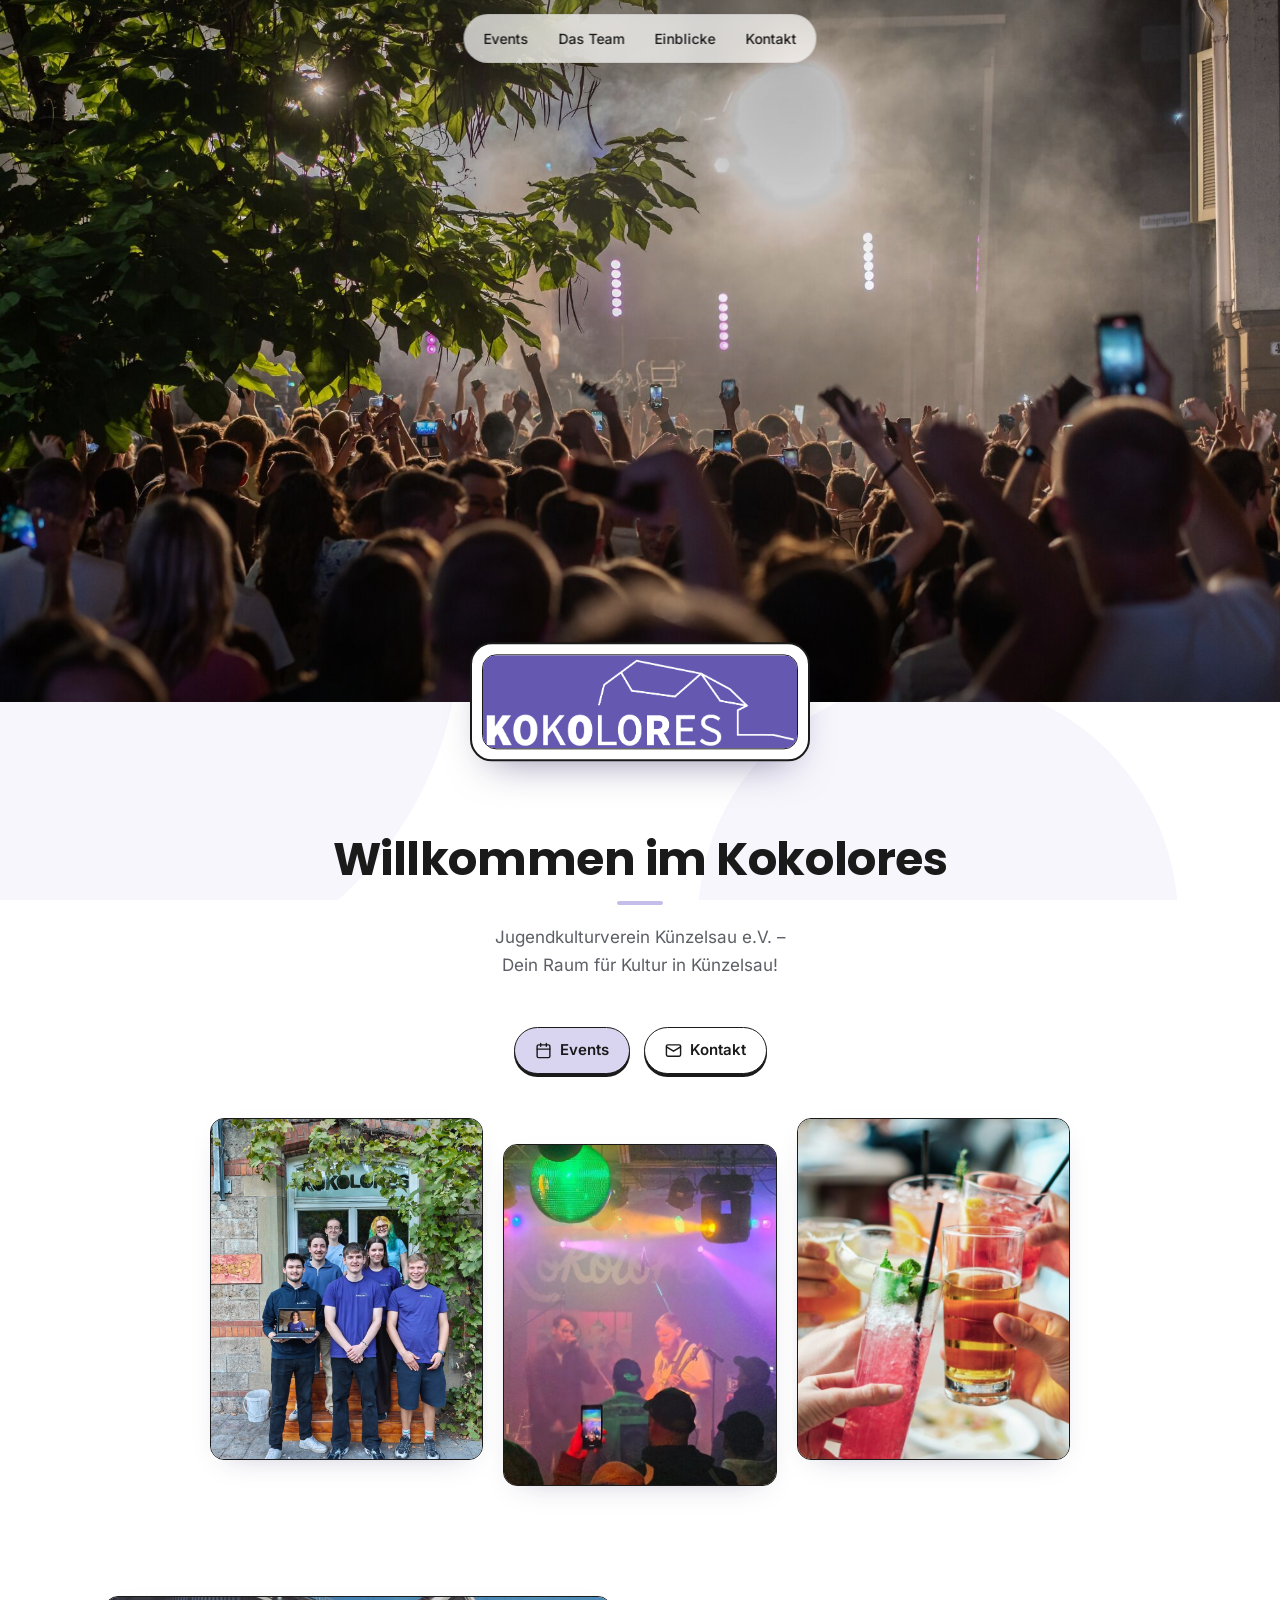
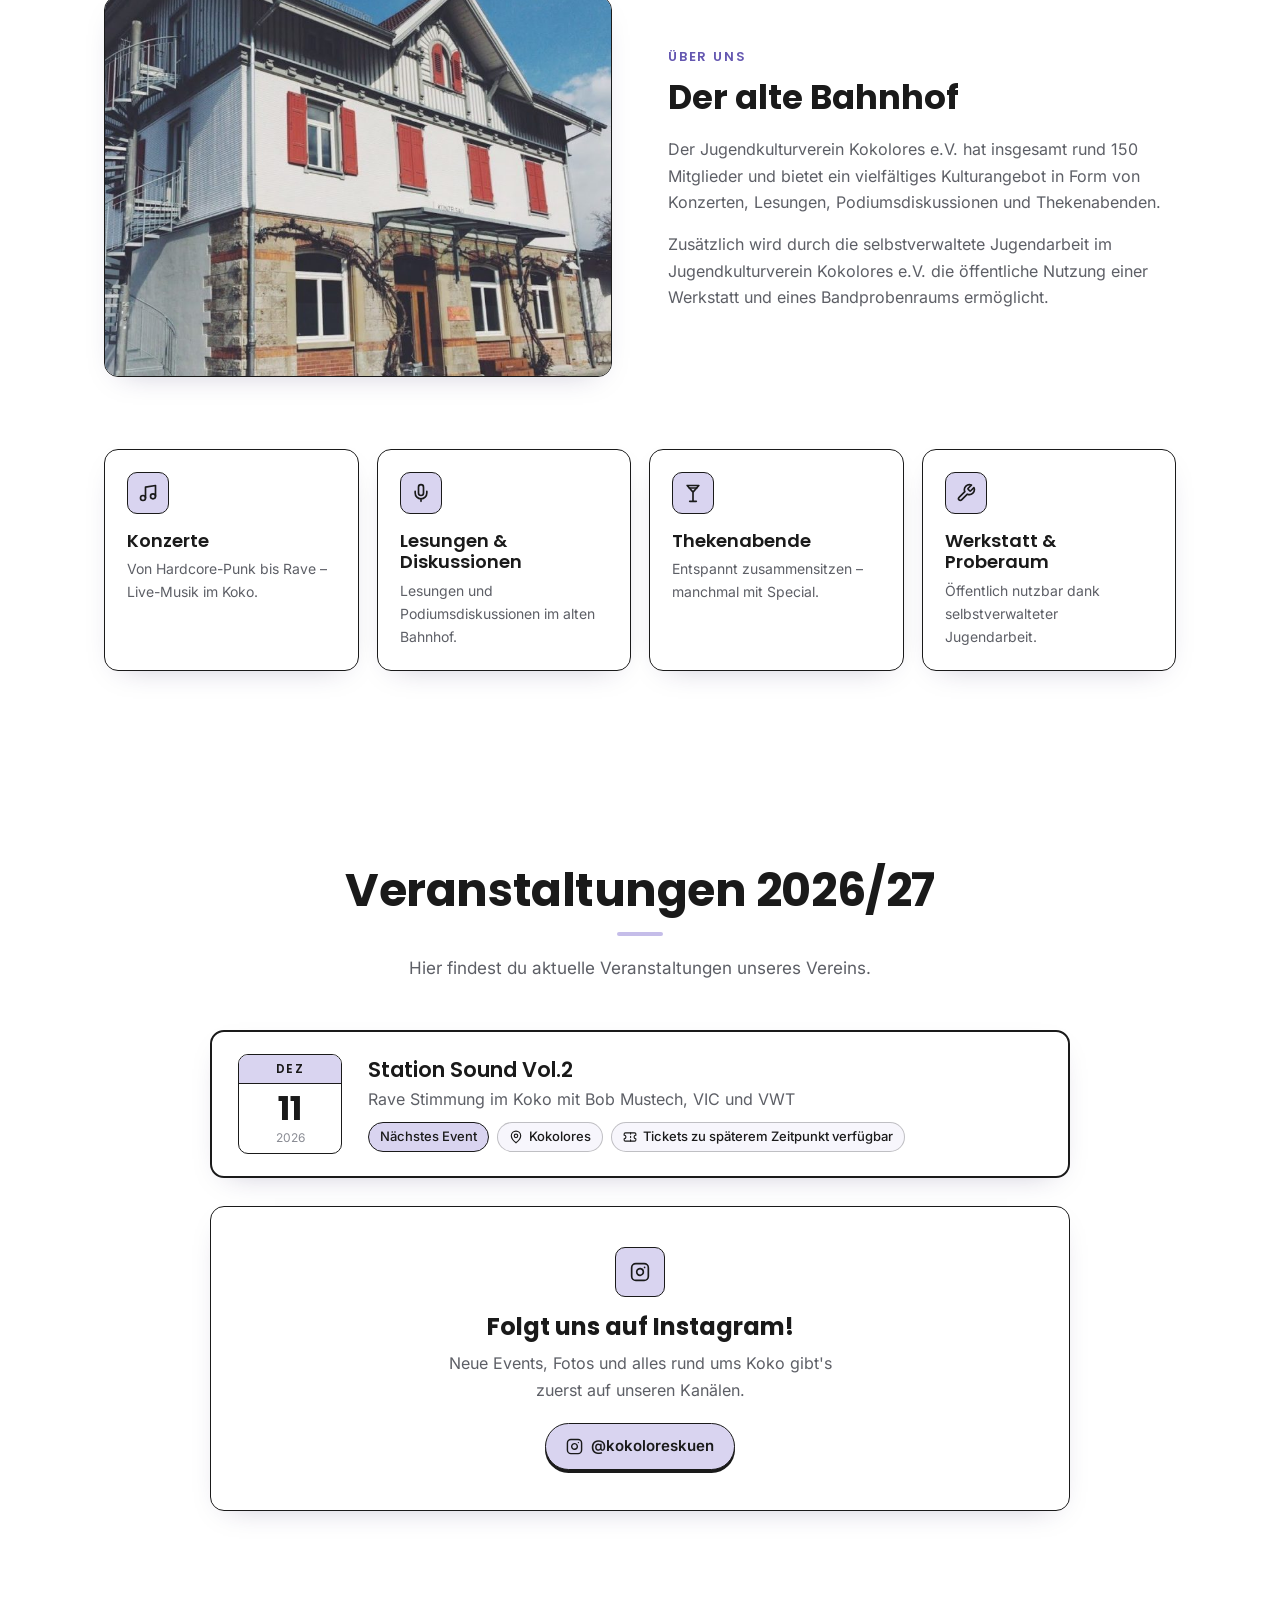
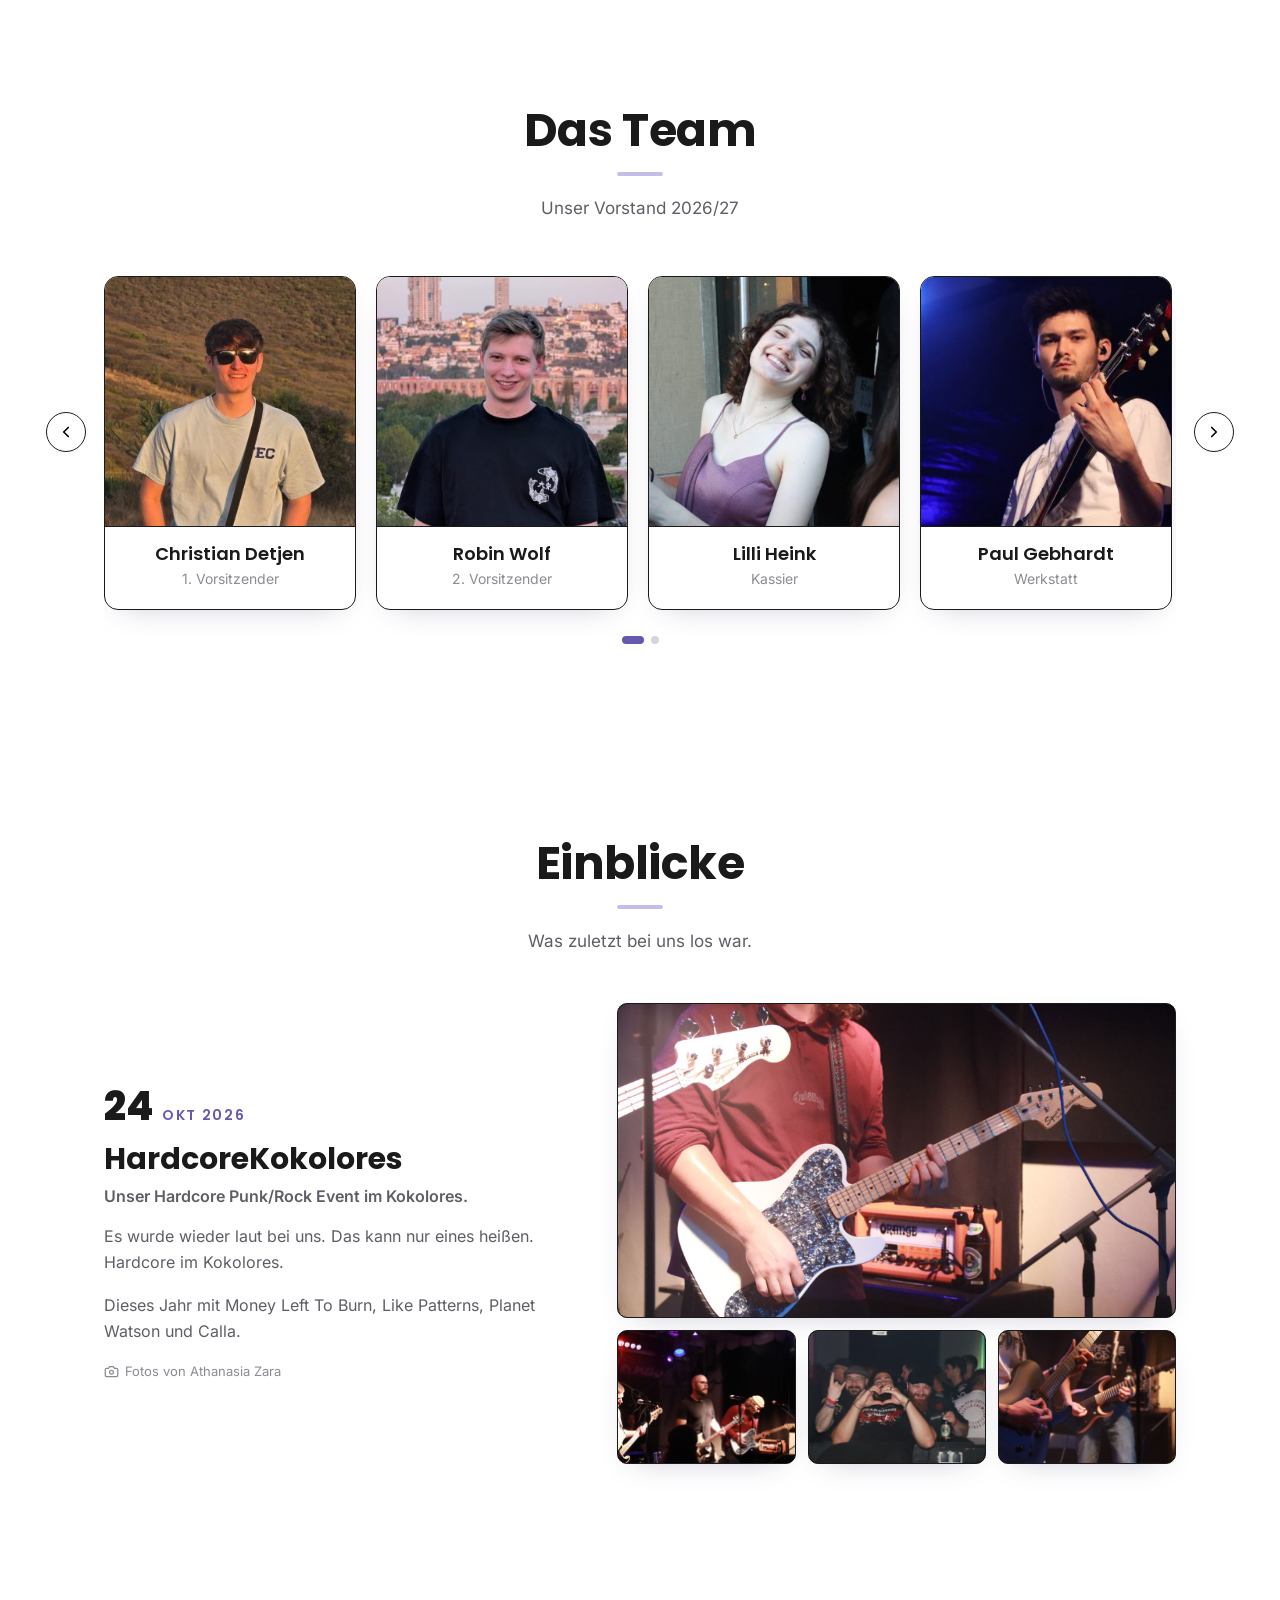
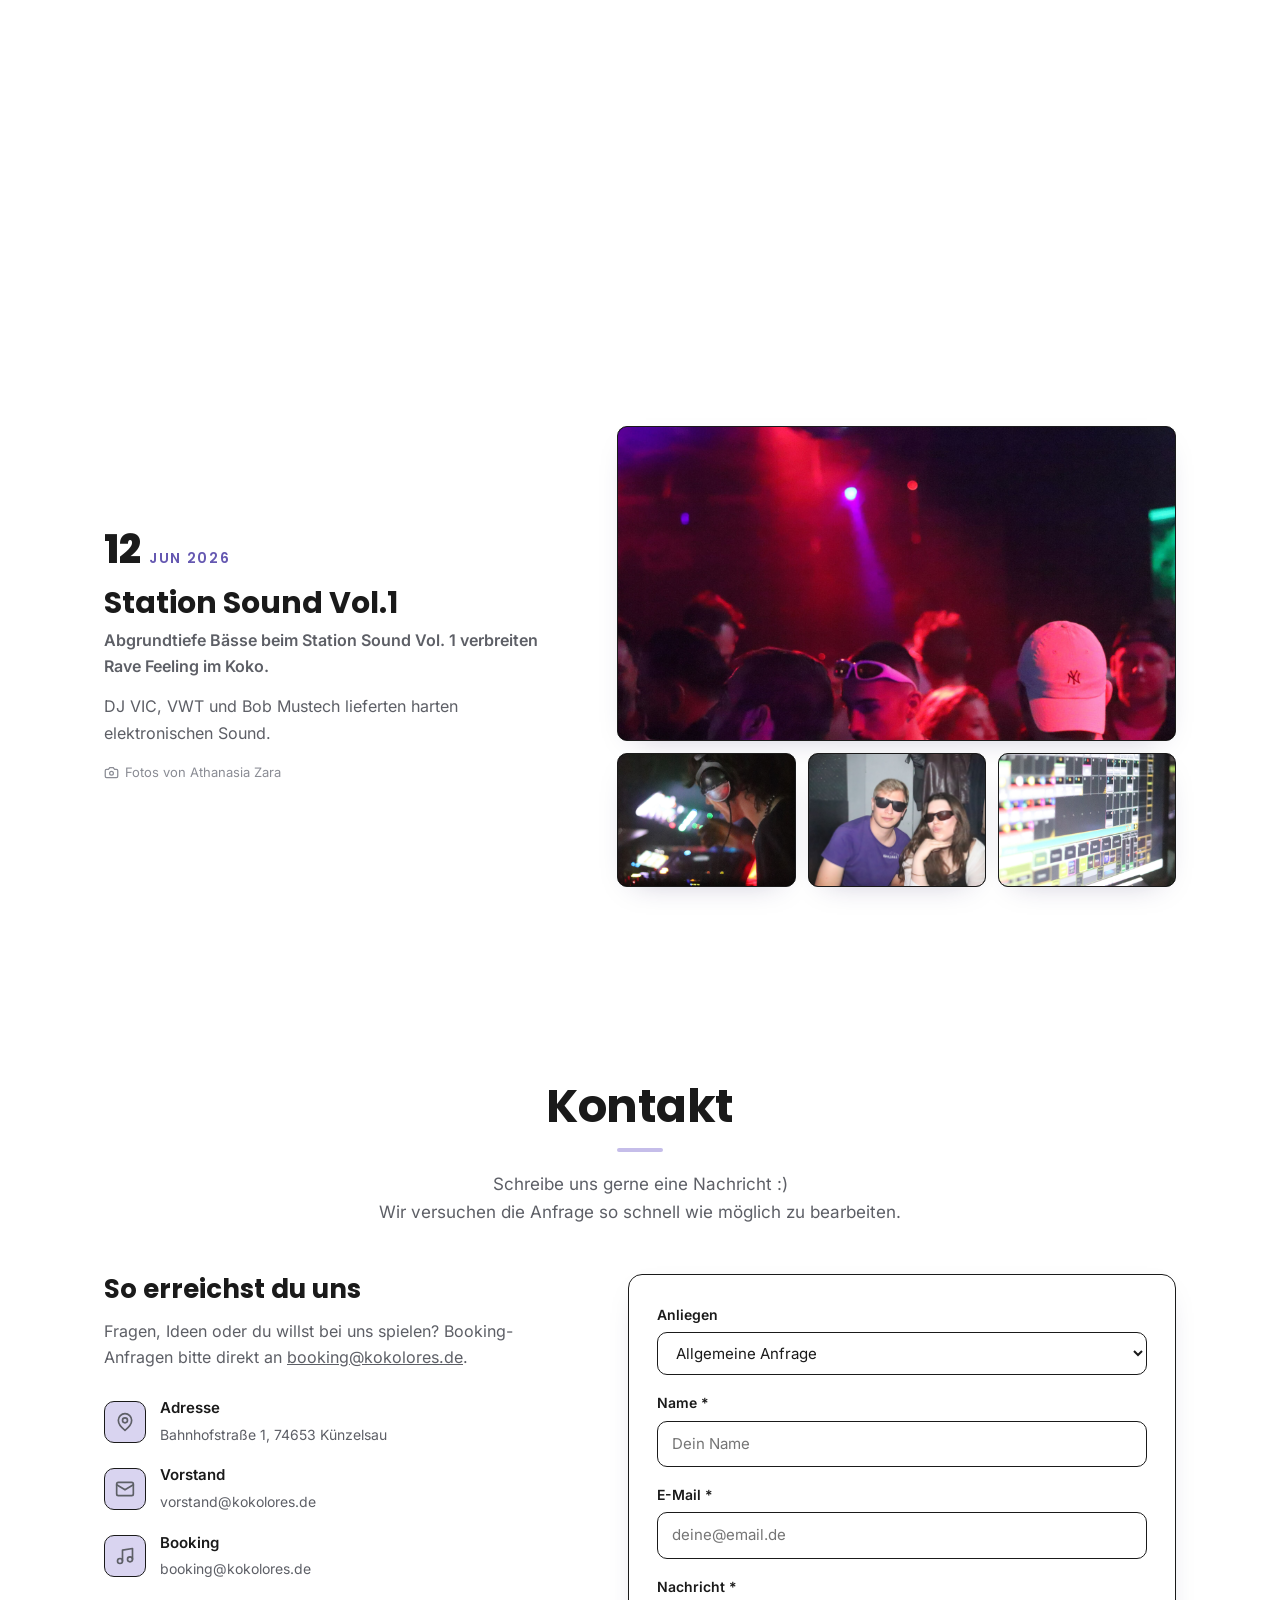
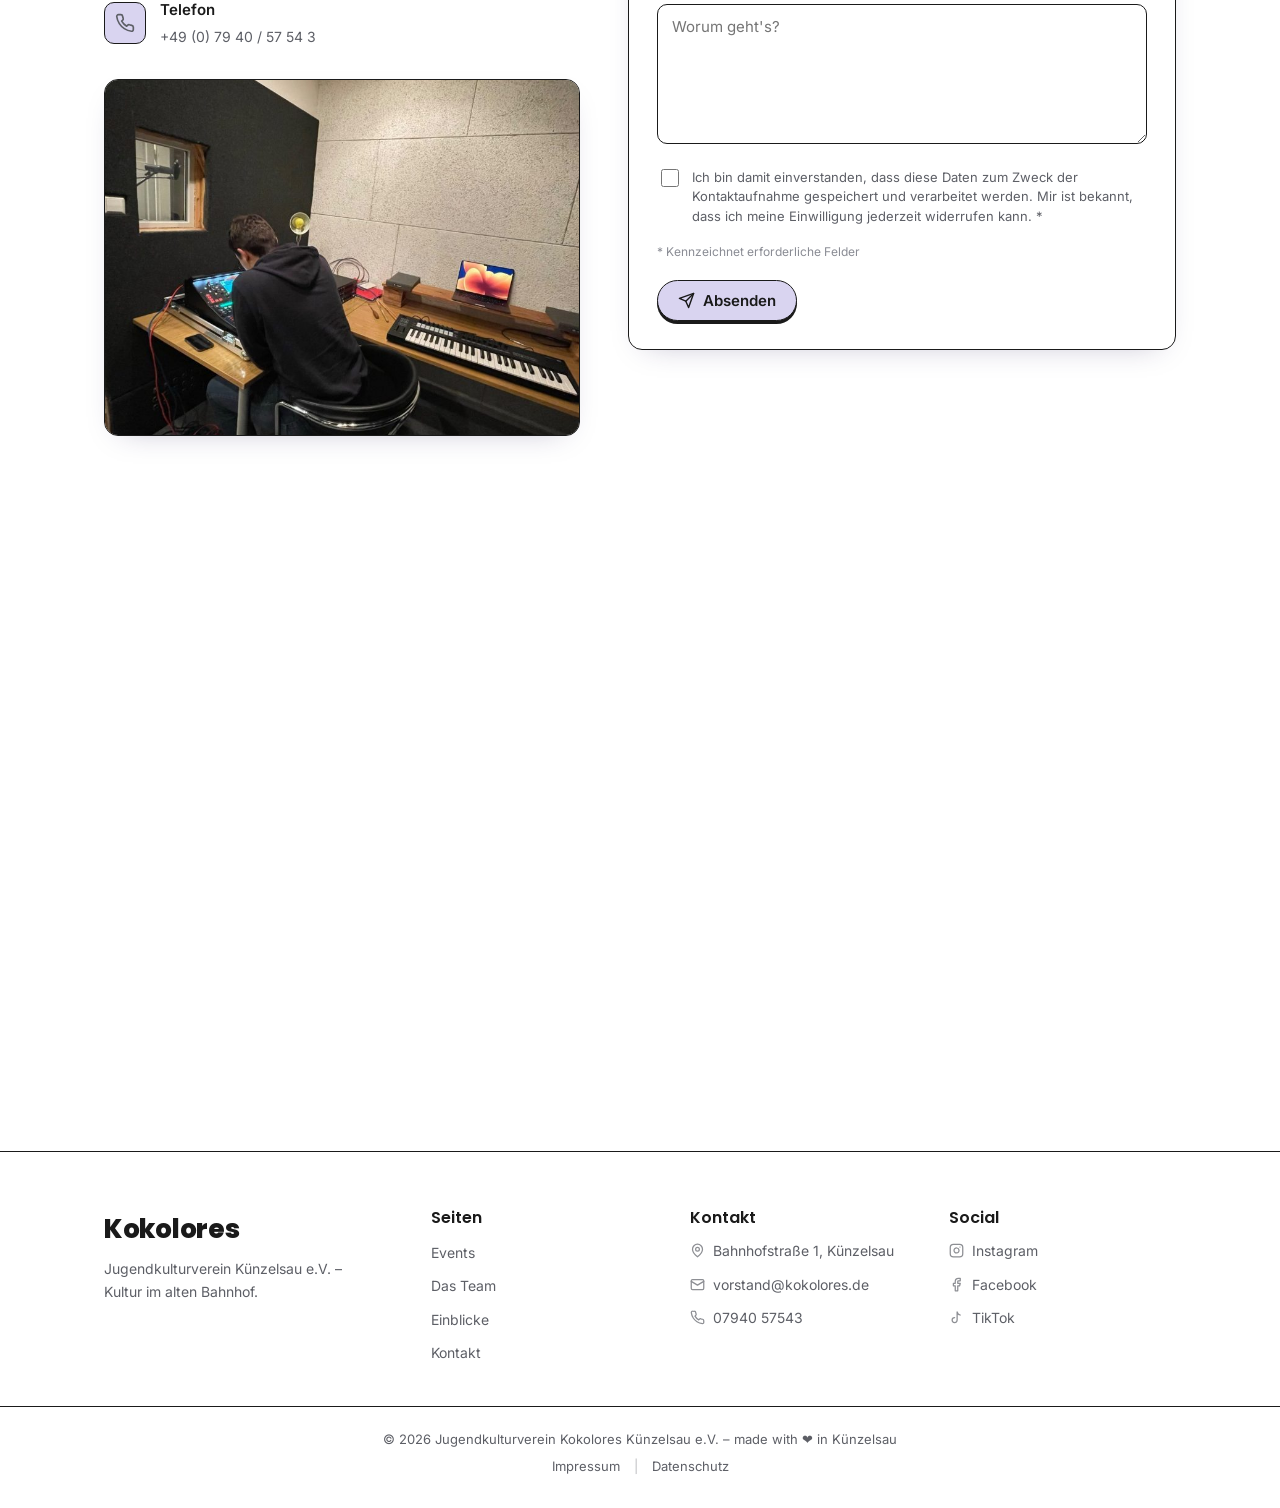
<file: kokolores/index.html>
<!doctype html>
<html lang="de">
<head>
  <meta charset="utf-8">
  <meta name="viewport" content="width=device-width, initial-scale=1">
  <title>Kokolores – Künzelsau</title>
  <meta name="description" content="Jugendkulturverein Kokolores Künzelsau e.V. im alten Bahnhof – Konzerte, Lesungen, Podiumsdiskussionen und Thekenabende. Dein Raum für Kultur in Künzelsau!">
  <meta property="og:title" content="Kokolores – Künzelsau">
  <meta property="og:description" content="Dein Raum für Kultur in Künzelsau! Events, Team, Einblicke und Kontakt.">
  <meta property="og:image" content="assets/img/hero.jpg">
  <meta name="theme-color" content="#6558b1">
  <link rel="icon" href="assets/img/favicon.png">
  <link rel="stylesheet" href="style.css">
</head>
<body>

<!-- SVG-Icons -->
<svg width="0" height="0" style="position:absolute" aria-hidden="true">
  <defs>
    <symbol id="i-cal" viewBox="0 0 24 24" fill="none" stroke="currentColor" stroke-width="2" stroke-linecap="round" stroke-linejoin="round"><rect x="3" y="4" width="18" height="18" rx="2"/><path d="M16 2v4M8 2v4M3 10h18"/></symbol>
    <symbol id="i-pin" viewBox="0 0 24 24" fill="none" stroke="currentColor" stroke-width="2" stroke-linecap="round" stroke-linejoin="round"><path d="M20 10c0 6-8 12-8 12s-8-6-8-12a8 8 0 0 1 16 0Z"/><circle cx="12" cy="10" r="3"/></symbol>
    <symbol id="i-mail" viewBox="0 0 24 24" fill="none" stroke="currentColor" stroke-width="2" stroke-linecap="round" stroke-linejoin="round"><rect x="2" y="4" width="20" height="16" rx="2"/><path d="m22 7-10 6L2 7"/></symbol>
    <symbol id="i-phone" viewBox="0 0 24 24" fill="none" stroke="currentColor" stroke-width="2" stroke-linecap="round" stroke-linejoin="round"><path d="M22 16.9v3a2 2 0 0 1-2.2 2 19.8 19.8 0 0 1-8.6-3.1 19.5 19.5 0 0 1-6-6A19.8 19.8 0 0 1 2.1 4.2 2 2 0 0 1 4.1 2h3a2 2 0 0 1 2 1.7c.1.9.4 1.8.7 2.7a2 2 0 0 1-.5 2.1L8 9.8a16 16 0 0 0 6 6l1.3-1.3a2 2 0 0 1 2.1-.4c.9.3 1.8.6 2.7.7a2 2 0 0 1 1.7 2Z"/></symbol>
    <symbol id="i-insta" viewBox="0 0 24 24" fill="none" stroke="currentColor" stroke-width="2" stroke-linecap="round" stroke-linejoin="round"><rect x="2" y="2" width="20" height="20" rx="5"/><path d="M16 11.4A4 4 0 1 1 12.6 8 4 4 0 0 1 16 11.4Z"/><path d="M17.5 6.5h.01"/></symbol>
    <symbol id="i-fb" viewBox="0 0 24 24" fill="none" stroke="currentColor" stroke-width="2" stroke-linecap="round" stroke-linejoin="round"><path d="M18 2h-3a5 5 0 0 0-5 5v3H7v4h3v8h4v-8h3l1-4h-4V7a1 1 0 0 1 1-1h3Z"/></symbol>
    <symbol id="i-tiktok" viewBox="0 0 24 24" fill="none" stroke="currentColor" stroke-width="2" stroke-linecap="round" stroke-linejoin="round"><path d="M9 12a4 4 0 1 0 4 4V3c.5 2.6 2.4 4.6 5 5"/></symbol>
    <symbol id="i-music" viewBox="0 0 24 24" fill="none" stroke="currentColor" stroke-width="2" stroke-linecap="round" stroke-linejoin="round"><path d="M9 18V5l12-2v13"/><circle cx="6" cy="18" r="3"/><circle cx="18" cy="16" r="3"/></symbol>
    <symbol id="i-mic" viewBox="0 0 24 24" fill="none" stroke="currentColor" stroke-width="2" stroke-linecap="round" stroke-linejoin="round"><path d="M12 2a3 3 0 0 0-3 3v7a3 3 0 0 0 6 0V5a3 3 0 0 0-3-3Z"/><path d="M19 10v2a7 7 0 0 1-14 0v-2M12 19v3"/></symbol>
    <symbol id="i-glass" viewBox="0 0 24 24" fill="none" stroke="currentColor" stroke-width="2" stroke-linecap="round" stroke-linejoin="round"><path d="M8 22h8M12 11v11M5 3h14l-7 8Z"/><path d="M7.5 6h9"/></symbol>
    <symbol id="i-wrench" viewBox="0 0 24 24" fill="none" stroke="currentColor" stroke-width="2" stroke-linecap="round" stroke-linejoin="round"><path d="M14.7 6.3a1 1 0 0 0 0 1.4l1.6 1.6a1 1 0 0 0 1.4 0l3.8-3.8a6 6 0 0 1-7.9 7.9l-6.9 6.9a2.1 2.1 0 0 1-3-3l6.9-6.9a6 6 0 0 1 7.9-7.9Z"/></symbol>
    <symbol id="i-left" viewBox="0 0 24 24" fill="none" stroke="currentColor" stroke-width="2.2" stroke-linecap="round" stroke-linejoin="round"><path d="m15 18-6-6 6-6"/></symbol>
    <symbol id="i-right" viewBox="0 0 24 24" fill="none" stroke="currentColor" stroke-width="2.2" stroke-linecap="round" stroke-linejoin="round"><path d="m9 18 6-6-6-6"/></symbol>
    <symbol id="i-x" viewBox="0 0 24 24" fill="none" stroke="currentColor" stroke-width="2.2" stroke-linecap="round" stroke-linejoin="round"><path d="M18 6 6 18M6 6l12 12"/></symbol>
    <symbol id="i-cam" viewBox="0 0 24 24" fill="none" stroke="currentColor" stroke-width="2" stroke-linecap="round" stroke-linejoin="round"><path d="M14.5 4h-5L7 7H4a2 2 0 0 0-2 2v9a2 2 0 0 0 2 2h16a2 2 0 0 0 2-2V9a2 2 0 0 0-2-2h-3Z"/><circle cx="12" cy="13" r="3"/></symbol>
    <symbol id="i-ticket" viewBox="0 0 24 24" fill="none" stroke="currentColor" stroke-width="2" stroke-linecap="round" stroke-linejoin="round"><path d="M2 9a3 3 0 0 1 0 6v2a2 2 0 0 0 2 2h16a2 2 0 0 0 2-2v-2a3 3 0 0 1 0-6V7a2 2 0 0 0-2-2H4a2 2 0 0 0-2 2Z"/><path d="M13 5v2M13 17v2M13 11v2"/></symbol>
    <symbol id="i-ext" viewBox="0 0 24 24" fill="none" stroke="currentColor" stroke-width="2" stroke-linecap="round" stroke-linejoin="round"><path d="M15 3h6v6M10 14 21 3M18 13v6a2 2 0 0 1-2 2H5a2 2 0 0 1-2-2V8a2 2 0 0 1 2-2h6"/></symbol>
    <symbol id="i-send" viewBox="0 0 24 24" fill="none" stroke="currentColor" stroke-width="2" stroke-linecap="round" stroke-linejoin="round"><path d="m22 2-7 20-4-9-9-4Z"/><path d="M22 2 11 13"/></symbol>
  </defs>
</svg>

<div class="blobs" aria-hidden="true"><span></span><span></span><span></span></div>

<nav class="nav" aria-label="Hauptnavigation">
  <a href="#events">Events</a>
  <a href="#team">Das Team</a>
  <a href="#einblicke">Einblicke</a>
  <a href="#kontakt">Kontakt</a>
</nav>

<header class="hero" id="top">
  <div class="hero-badge">
    <div class="inner"><img src="assets/img/logo.png" alt="Kokolores Logo" width="911" height="269"></div>
  </div>
</header>

<main>

  <!-- Willkommen -->
  <section class="section first" id="home">
    <div class="wrap">
      <div class="section-head reveal">
        <h1>Willkommen im Kokolores</h1>
        <span class="bar"></span>
        <p class="intro-lead">Jugendkulturverein Künzelsau e.V. –<br>Dein Raum für Kultur in Künzelsau!</p>
      </div>
      <div class="btn-row reveal">
        <a class="btn" href="#events"><svg><use href="#i-cal"/></svg>Events</a>
        <a class="btn ghost" href="#kontakt"><svg><use href="#i-mail"/></svg>Kontakt</a>
      </div>

      <div class="photo-row reveal">
        <figure><img src="assets/img/vorstand.jpg" alt="Der Vorstand vor dem Eingang des Kokolores" loading="lazy"></figure>
        <figure><img src="assets/img/home-3.jpg" alt="Konzert im Kokolores" loading="lazy" width="768" height="768"></figure>
        <figure><img src="assets/img/home-2.jpg" alt="Anstoßen mit Cocktails" loading="lazy" width="768" height="768"></figure>
      </div>
    </div>
  </section>

  <!-- Der alte Bahnhof -->
  <section class="section" id="ueber" style="padding-top:40px">
    <div class="wrap">
      <div class="split reveal">
        <img src="assets/img/home-1.jpg" alt="Der alte Bahnhof in Künzelsau – Heimat des Kokolores" loading="lazy">
        <div>
          <div class="kicker">Über uns</div>
          <h2>Der alte Bahnhof</h2>
          <p>Der Jugendkulturverein Kokolores e.V. hat insgesamt rund 150 Mitglieder und bietet ein vielfältiges Kulturangebot in Form von Konzerten, Lesungen, Podiumsdiskussionen und Thekenabenden.</p>
          <p>Zusätzlich wird durch die selbstverwaltete Jugendarbeit im Jugendkulturverein Kokolores e.V. die öffentliche Nutzung einer Werkstatt und eines Bandprobenraums ermöglicht.</p>
        </div>
      </div>

      <div class="features">
        <div class="card feature reveal">
          <div class="icon-box"><svg><use href="#i-music"/></svg></div>
          <h3>Konzerte</h3>
          <p>Von Hardcore-Punk bis Rave – Live-Musik im Koko.</p>
        </div>
        <div class="card feature reveal">
          <div class="icon-box"><svg><use href="#i-mic"/></svg></div>
          <h3>Lesungen &amp; Diskussionen</h3>
          <p>Lesungen und Podiumsdiskussionen im alten Bahnhof.</p>
        </div>
        <div class="card feature reveal">
          <div class="icon-box"><svg><use href="#i-glass"/></svg></div>
          <h3>Thekenabende</h3>
          <p>Entspannt zusammensitzen – manchmal mit Special.</p>
        </div>
        <div class="card feature reveal">
          <div class="icon-box"><svg><use href="#i-wrench"/></svg></div>
          <h3>Werkstatt &amp; Proberaum</h3>
          <p>Öffentlich nutzbar dank selbstverwalteter Jugendarbeit.</p>
        </div>
      </div>
    </div>
  </section>

  <!-- Events -->
  <section class="section" id="events">
    <div class="wrap">
      <div class="section-head reveal">
        <h2>Veranstaltungen 2026/27</h2>
        <span class="bar"></span>
        <p>Hier findest du aktuelle Veranstaltungen unseres Vereins.</p>
      </div>

      <div class="events" id="event-list">
        <!-- Neue Events einfach hier kopieren. data-date = Datum (JJJJ-MM-TT); vergangene Events werden automatisch ausgeblendet. -->
        <article class="card event reveal" data-date="2026-11-21">
          <div class="event-date"><span class="m">Nov</span><span class="d">21</span><span class="y">2026</span></div>
          <div>
            <h3>Cocktailverkauf im Rathaus</h3>
            <p>Leckere Space Cocktails im Rathaus</p>
            <div class="meta">
              <span class="tag"><svg><use href="#i-pin"/></svg>Rathaus Künzelsau</span>
              <span class="tag hot"><svg><use href="#i-ticket"/></svg>Eintritt kostenfrei</span>
            </div>
          </div>
          <a class="btn ghost event-action" href="https://www.kuenzelsau.de/site/Kuenzelsau/node/494221/zmdetail_4805100/LichterausSterneanSPACEDAYRaumfahrthautnaherleben.html?nodeID=4805100" target="_blank" rel="noopener">Eventbeschreibung<svg><use href="#i-ext"/></svg></a>
        </article>

        <article class="card event reveal" data-date="2026-12-11">
          <div class="event-date"><span class="m">Dez</span><span class="d">11</span><span class="y">2026</span></div>
          <div>
            <h3>Station Sound Vol.2</h3>
            <p>Rave Stimmung im Koko mit Bob Mustech, VIC und VWT</p>
            <div class="meta">
              <span class="tag"><svg><use href="#i-pin"/></svg>Kokolores</span>
              <span class="tag"><svg><use href="#i-ticket"/></svg>Tickets zu späterem Zeitpunkt verfügbar</span>
            </div>
          </div>
        </article>
      </div>
      <div class="card events-empty" id="events-empty" hidden style="max-width:860px;margin:0 auto">
        Aktuell keine Termine. Schau bald wieder vorbei!
      </div>

      <div class="card insta-card reveal">
        <div class="icon-box"><svg><use href="#i-insta"/></svg></div>
        <h3>Folgt uns auf Instagram!</h3>
        <p>Neue Events, Fotos und alles rund ums Koko gibt's zuerst auf unseren Kanälen.</p>
        <div class="btn-row">
          <a class="btn" href="https://www.instagram.com/kokoloreskuen" target="_blank" rel="noopener"><svg><use href="#i-insta"/></svg>@kokoloreskuen</a>
        </div>
      </div>
    </div>
  </section>

  <!-- Team -->
  <section class="section" id="team">
    <div class="wrap">
      <div class="section-head reveal">
        <h2>Das Team</h2>
        <span class="bar"></span>
        <p>Unser Vorstand 2026/27</p>
      </div>

      <div class="team-wrap reveal">
        <button class="team-btn prev" type="button" aria-label="Zurück"><svg><use href="#i-left"/></svg></button>
        <div class="team-track" id="team-track">
          <article class="card member"><img src="assets/img/team-1.jpg" alt="Christian Detjen" loading="lazy" width="320" height="320"><div class="txt"><h3>Christian Detjen</h3><span>1. Vorsitzender</span></div></article>
          <article class="card member"><img src="assets/img/team-2.jpg" alt="Robin Wolf" loading="lazy" width="320" height="320"><div class="txt"><h3>Robin Wolf</h3><span>2. Vorsitzender</span></div></article>
          <article class="card member"><img src="assets/img/team-3.jpg" alt="Lilli Heink" loading="lazy" width="320" height="320"><div class="txt"><h3>Lilli Heink</h3><span>Kassier</span></div></article>
          <article class="card member"><img src="assets/img/team-4.jpg" alt="Paul Gebhardt" loading="lazy" width="320" height="320"><div class="txt"><h3>Paul Gebhardt</h3><span>Werkstatt</span></div></article>
          <article class="card member"><img src="assets/img/team-5.jpg" alt="Julia Baur" loading="lazy" width="320" height="320"><div class="txt"><h3>Julia Baur</h3><span>Booking</span></div></article>
          <article class="card member"><img src="assets/img/team-6.jpg" alt="Elia Küstner" loading="lazy" width="320" height="320"><div class="txt"><h3>Elia Küstner</h3><span>PR</span></div></article>
          <article class="card member"><img src="assets/img/team-7.jpg" alt="Selina Dörr" loading="lazy" width="320" height="320"><div class="txt"><h3>Selina Dörr</h3><span>Presse</span></div></article>
          <article class="card member"><img src="assets/img/team-8.jpg" alt="Athanasia Zara" loading="lazy" width="320" height="320"><div class="txt"><h3>Athanasia Zara</h3><span>Social Media</span></div></article>
        </div>
        <button class="team-btn next" type="button" aria-label="Weiter"><svg><use href="#i-right"/></svg></button>
        <div class="dots" id="team-dots"></div>
      </div>
    </div>
  </section>

  <!-- Einblicke -->
  <section class="section" id="einblicke">
    <div class="wrap">
      <div class="section-head reveal">
        <h2>Einblicke</h2>
        <span class="bar"></span>
        <p>Was zuletzt bei uns los war.</p>
      </div>

      <div class="posts">
        <article class="post reveal">
          <div class="post-text">
            <div class="post-date"><b>24</b><span>Okt 2026</span></div>
            <h3>HardcoreKokolores</h3>
            <p class="sub">Unser Hardcore Punk/Rock Event im Kokolores.</p>
            <p>Es wurde wieder laut bei uns. Das kann nur eines heißen. Hardcore im Kokolores.</p>
            <p>Dieses Jahr mit Money Left To Burn, Like Patterns, Planet Watson und Calla.</p>
            <div class="credit"><svg><use href="#i-cam"/></svg>Fotos von Athanasia Zara</div>
          </div>
          <div class="gallery" data-gallery="HardcoreKokolores">
            <button type="button"><img src="assets/img/ein-1.jpg" alt="HardcoreKokolores – Gitarrist auf der Bühne" loading="lazy"></button>
            <button type="button"><img src="assets/img/ein-2.jpg" alt="HardcoreKokolores – Band live" loading="lazy"></button>
            <button type="button"><img src="assets/img/ein-3.jpg" alt="HardcoreKokolores – Publikum" loading="lazy"></button>
            <button type="button"><img src="assets/img/ein-4.jpg" alt="HardcoreKokolores – Gitarren" loading="lazy"></button>
          </div>
        </article>

        <article class="post reveal">
          <div class="post-text">
            <div class="post-date"><b>22</b><span>Okt 2026</span></div>
            <h3>Thekenabend – Kürbisschnitzen</h3>
            <p>Es kann auch manchmal entspannt bei uns zugehen. Wie dieses Jahr beim ersten Thekenabend Special „Kürbisschnitzen“. Besucher des Thekenabends konnten mit Messer und Pinseln ihrer Kreativität freien Lauf lassen.</p>
            <p>Heraus kamen gruselige Kürbis Kreaturen.</p>
            <div class="credit"><svg><use href="#i-cam"/></svg>Fotos von Athanasia Zara</div>
          </div>
          <div class="gallery" data-gallery="Thekenabend – Kürbisschnitzen">
            <button type="button"><img src="assets/img/ein-6.jpg" alt="Kürbisschnitzen – geschnitzter Kürbis" loading="lazy"></button>
            <button type="button"><img src="assets/img/ein-5.jpg" alt="Kürbisschnitzen am Thekenabend" loading="lazy"></button>
            <button type="button"><img src="assets/img/ein-7.jpg" alt="Leuchtender Kürbis im Dunkeln" loading="lazy"></button>
            <button type="button"><img src="assets/img/ein-8.jpg" alt="Kürbisse werden bemalt" loading="lazy"></button>
          </div>
        </article>

        <article class="post reveal">
          <div class="post-text">
            <div class="post-date"><b>12</b><span>Jun 2026</span></div>
            <h3>Station Sound Vol.1</h3>
            <p class="sub">Abgrundtiefe Bässe beim Station Sound Vol. 1 verbreiten Rave Feeling im Koko.</p>
            <p>DJ VIC, VWT und Bob Mustech lieferten harten elektronischen Sound.</p>
            <div class="credit"><svg><use href="#i-cam"/></svg>Fotos von Athanasia Zara</div>
          </div>
          <div class="gallery" data-gallery="Station Sound Vol.1">
            <button type="button"><img src="assets/img/ein-10.jpg" alt="Station Sound – Lichtshow über der Tanzfläche" loading="lazy"></button>
            <button type="button"><img src="assets/img/ein-9.jpg" alt="Station Sound – DJ am Pult" loading="lazy"></button>
            <button type="button"><img src="assets/img/ein-12.jpg" alt="Station Sound – Gäste" loading="lazy"></button>
            <button type="button"><img src="assets/img/ein-11.jpg" alt="Station Sound – Lichtpult" loading="lazy"></button>
          </div>
        </article>
      </div>
    </div>
  </section>

  <!-- Kontakt -->
  <section class="section" id="kontakt">
    <div class="wrap">
      <div class="section-head reveal">
        <h2>Kontakt</h2>
        <span class="bar"></span>
        <p>Schreibe uns gerne eine Nachricht :)<br>Wir versuchen die Anfrage so schnell wie möglich zu bearbeiten.</p>
      </div>

      <div class="contact">
        <div class="reveal">
          <h3>So erreichst du uns</h3>
          <p class="contact-intro">Fragen, Ideen oder du willst bei uns spielen? Booking-Anfragen bitte direkt an <a href="mailto:booking@kokolores.de">booking@kokolores.de</a>.</p>
          <ul class="contact-list">
            <li><span class="icon-box"><svg><use href="#i-pin"/></svg></span><div><b>Adresse</b><span>Bahnhofstraße 1, 74653 Künzelsau</span></div></li>
            <li><span class="icon-box"><svg><use href="#i-mail"/></svg></span><div><b>Vorstand</b><a href="mailto:vorstand@kokolores.de">vorstand@kokolores.de</a></div></li>
            <li><span class="icon-box"><svg><use href="#i-music"/></svg></span><div><b>Booking</b><a href="mailto:booking@kokolores.de">booking@kokolores.de</a></div></li>
            <li><span class="icon-box"><svg><use href="#i-phone"/></svg></span><div><b>Telefon</b><a href="tel:+49794057543">+49 (0) 79 40 / 57 54 3</a></div></li>
          </ul>
          <div class="contact-photo"><img src="assets/img/kontakt.jpg" alt="Der Bandproberaum im Kokolores" loading="lazy"></div>
        </div>

        <form class="card form reveal" id="contact-form" novalidate>
          <div class="field">
            <label for="f-topic">Anliegen</label>
            <select id="f-topic" name="topic">
              <option value="vorstand@kokolores.de">Allgemeine Anfrage</option>
              <option value="booking@kokolores.de">Booking</option>
            </select>
          </div>
          <div class="field">
            <label for="f-name">Name *</label>
            <input id="f-name" name="name" type="text" autocomplete="name" required placeholder="Dein Name">
            <div class="err">Dieses Feld ist obligatorisch</div>
          </div>
          <div class="field">
            <label for="f-mail">E-Mail *</label>
            <input id="f-mail" name="email" type="email" autocomplete="email" required placeholder="deine@email.de">
            <div class="err" data-empty="Dieses Feld ist obligatorisch" data-bad="Die E-Mail-Adresse ist ungültig">Dieses Feld ist obligatorisch</div>
          </div>
          <div class="field">
            <label for="f-msg">Nachricht *</label>
            <textarea id="f-msg" name="message" required placeholder="Worum geht's?"></textarea>
            <div class="err">Dieses Feld ist obligatorisch</div>
          </div>
          <div class="field">
            <label class="check"><input type="checkbox" id="f-consent" required> <span>Ich bin damit einverstanden, dass diese Daten zum Zweck der Kontaktaufnahme gespeichert und verarbeitet werden. Mir ist bekannt, dass ich meine Einwilligung jederzeit widerrufen kann. *</span></label>
            <div class="err">Dieses Feld ist obligatorisch</div>
          </div>
          <p class="hint">* Kennzeichnet erforderliche Felder</p>
          <button class="btn" type="submit"><svg><use href="#i-send"/></svg>Absenden</button>
          <div class="form-ok" id="form-ok" role="status">Danke! Dein E-Mail-Programm öffnet sich mit der fertigen Nachricht – einfach noch auf „Senden“ klicken. Wir melden uns so schnell wie möglich bei dir.</div>
        </form>
      </div>

      <div class="map reveal" id="anfahrt">
        <h3>Anfahrt</h3>
        <p class="addr">Bahnhofstraße 1, 74653 Künzelsau</p>
        <div class="card map-box" id="map-box">
          <div class="map-consent">
            <div>
              <div class="icon-box" style="margin:0 auto 14px"><svg><use href="#i-pin"/></svg></div>
              <p>Für die Karte wird Google Maps geladen. Dabei werden Daten (z.&nbsp;B. deine IP-Adresse) an Google übertragen. Mehr dazu in der <a href="datenschutz.html">Datenschutzerklärung</a>.</p>
              <div class="btn-row">
                <button class="btn" type="button" id="map-load">Karte laden</button>
                <a class="btn ghost" href="https://www.google.com/maps/search/?api=1&amp;query=Bahnhofstra%C3%9Fe+1%2C+74653+K%C3%BCnzelsau" target="_blank" rel="noopener">In Maps öffnen<svg><use href="#i-ext"/></svg></a>
              </div>
            </div>
          </div>
        </div>
      </div>
    </div>
  </section>

</main>

<footer class="footer">
  <div class="wrap">
    <div class="footer-grid">
      <div>
        <div class="brand">Kokolores</div>
        <p>Jugendkulturverein Künzelsau e.V. – Kultur im alten Bahnhof.</p>
      </div>
      <div>
        <h4>Seiten</h4>
        <ul>
          <li><a href="#events">Events</a></li>
          <li><a href="#team">Das Team</a></li>
          <li><a href="#einblicke">Einblicke</a></li>
          <li><a href="#kontakt">Kontakt</a></li>
        </ul>
      </div>
      <div>
        <h4>Kontakt</h4>
        <ul>
          <li><span><svg><use href="#i-pin"/></svg>Bahnhofstraße 1, Künzelsau</span></li>
          <li><a href="mailto:vorstand@kokolores.de"><svg><use href="#i-mail"/></svg>vorstand@kokolores.de</a></li>
          <li><a href="tel:+49794057543"><svg><use href="#i-phone"/></svg>07940 57543</a></li>
        </ul>
      </div>
      <div>
        <h4>Social</h4>
        <ul>
          <li><a href="https://www.instagram.com/kokoloreskuen" target="_blank" rel="noopener"><svg><use href="#i-insta"/></svg>Instagram</a></li>
          <li><a href="https://www.facebook.com/kokoloreskuen" target="_blank" rel="noopener"><svg><use href="#i-fb"/></svg>Facebook</a></li>
          <li><a href="https://www.tiktok.com/@kokoloreskuen" target="_blank" rel="noopener"><svg><use href="#i-tiktok"/></svg>TikTok</a></li>
        </ul>
      </div>
    </div>
  </div>
  <div class="footer-bar">
    <div class="wrap">
      © <span id="year">2026</span> Jugendkulturverein Kokolores Künzelsau e.V. – made with ❤️ in Künzelsau
      <nav><a href="impressum.html">Impressum</a><span>|</span><a href="datenschutz.html">Datenschutz</a></nav>
    </div>
  </div>
</footer>

<div class="lightbox" id="lightbox" role="dialog" aria-modal="true" aria-label="Bildansicht">
  <img alt="">
  <button class="lb-close" type="button" aria-label="Schließen"><svg><use href="#i-x"/></svg></button>
  <button class="lb-prev" type="button" aria-label="Vorheriges Bild"><svg><use href="#i-left"/></svg></button>
  <button class="lb-next" type="button" aria-label="Nächstes Bild"><svg><use href="#i-right"/></svg></button>
  <div class="lb-count"></div>
</div>

<script src="main.js"></script>
</body>
</html>
</file>
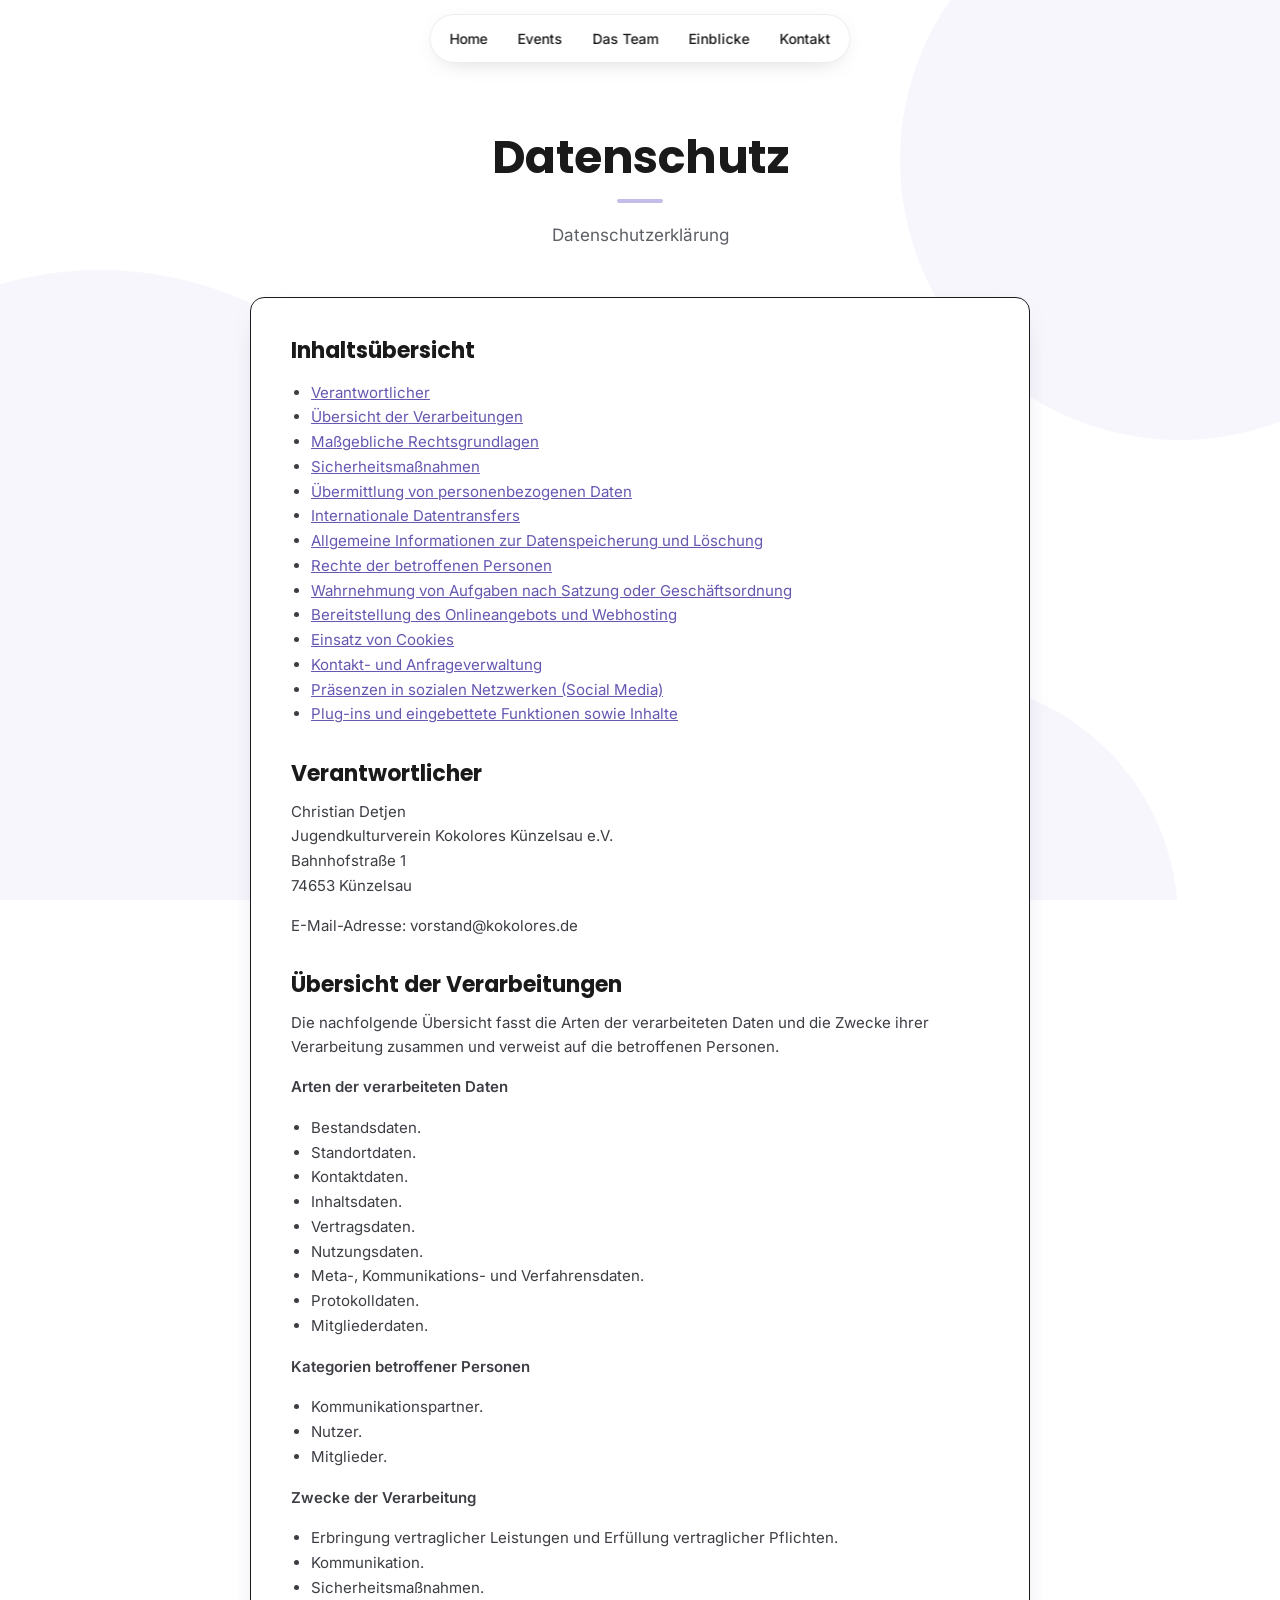
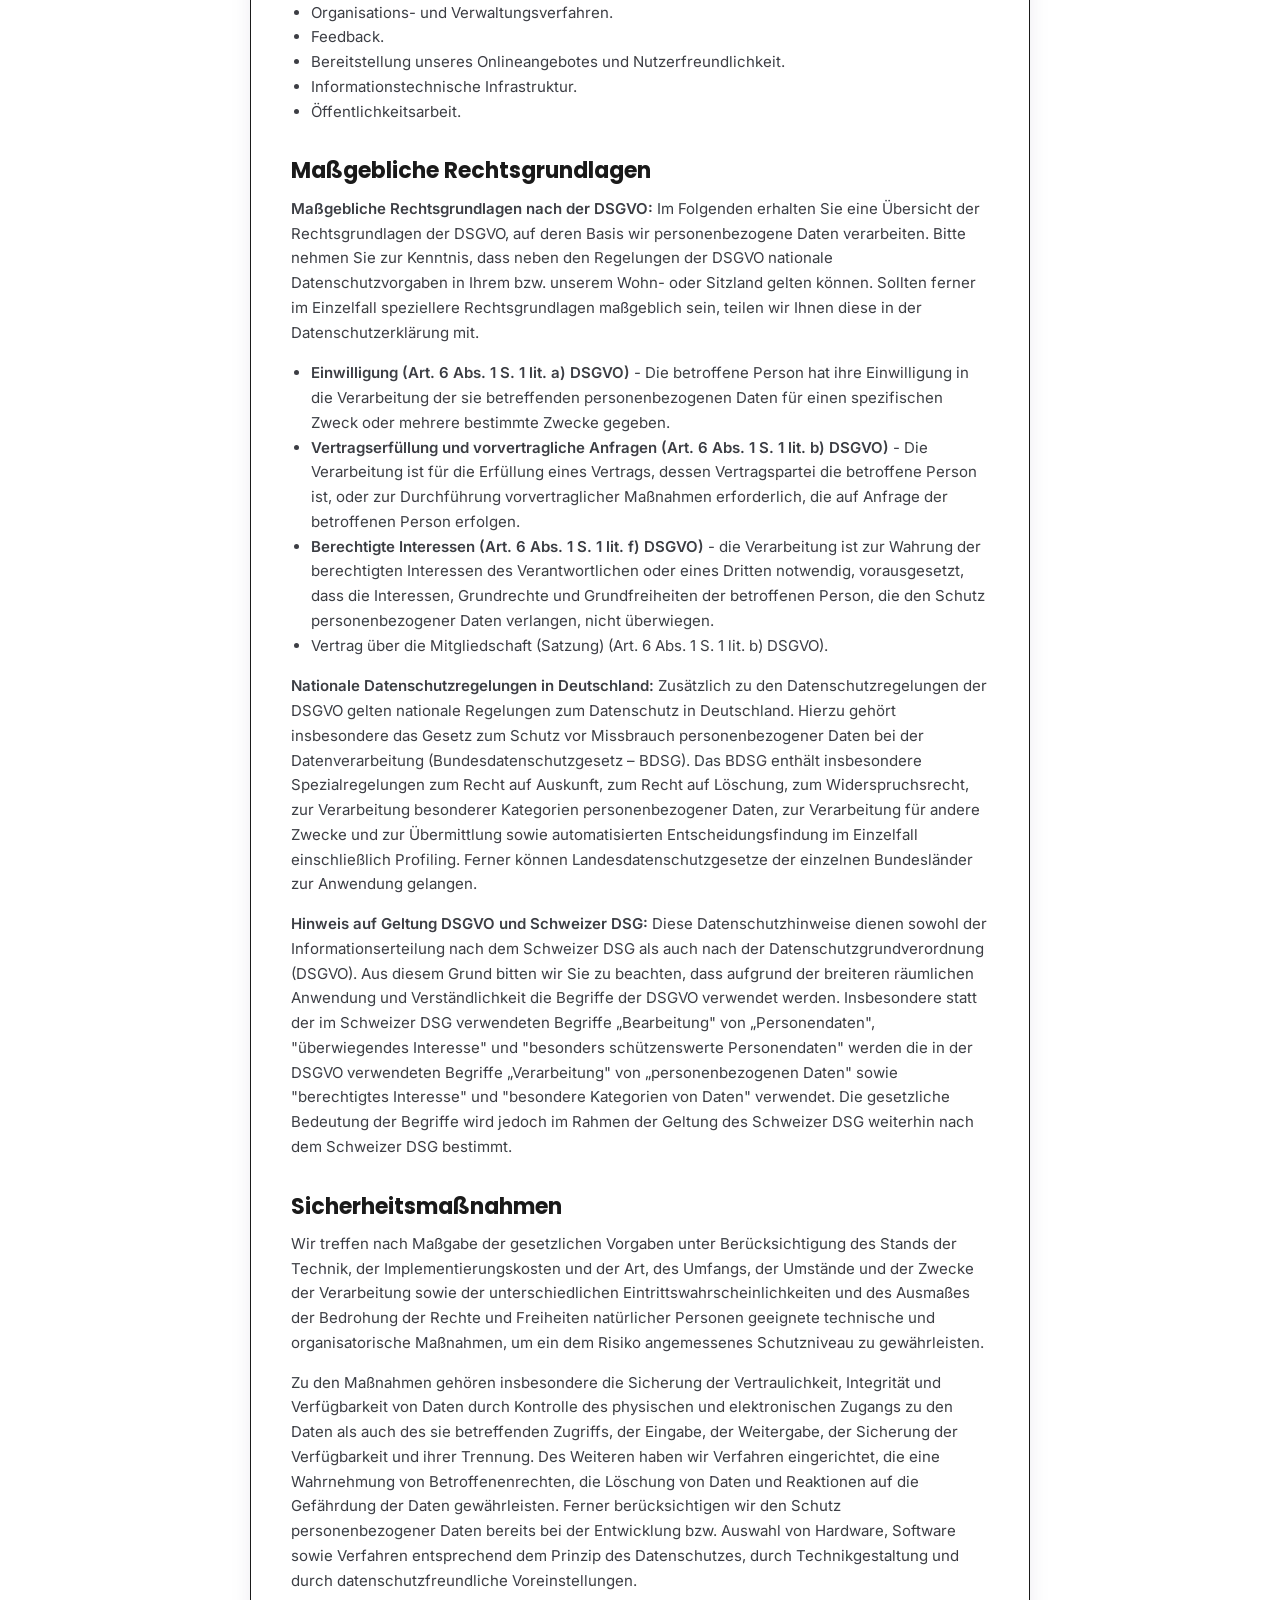
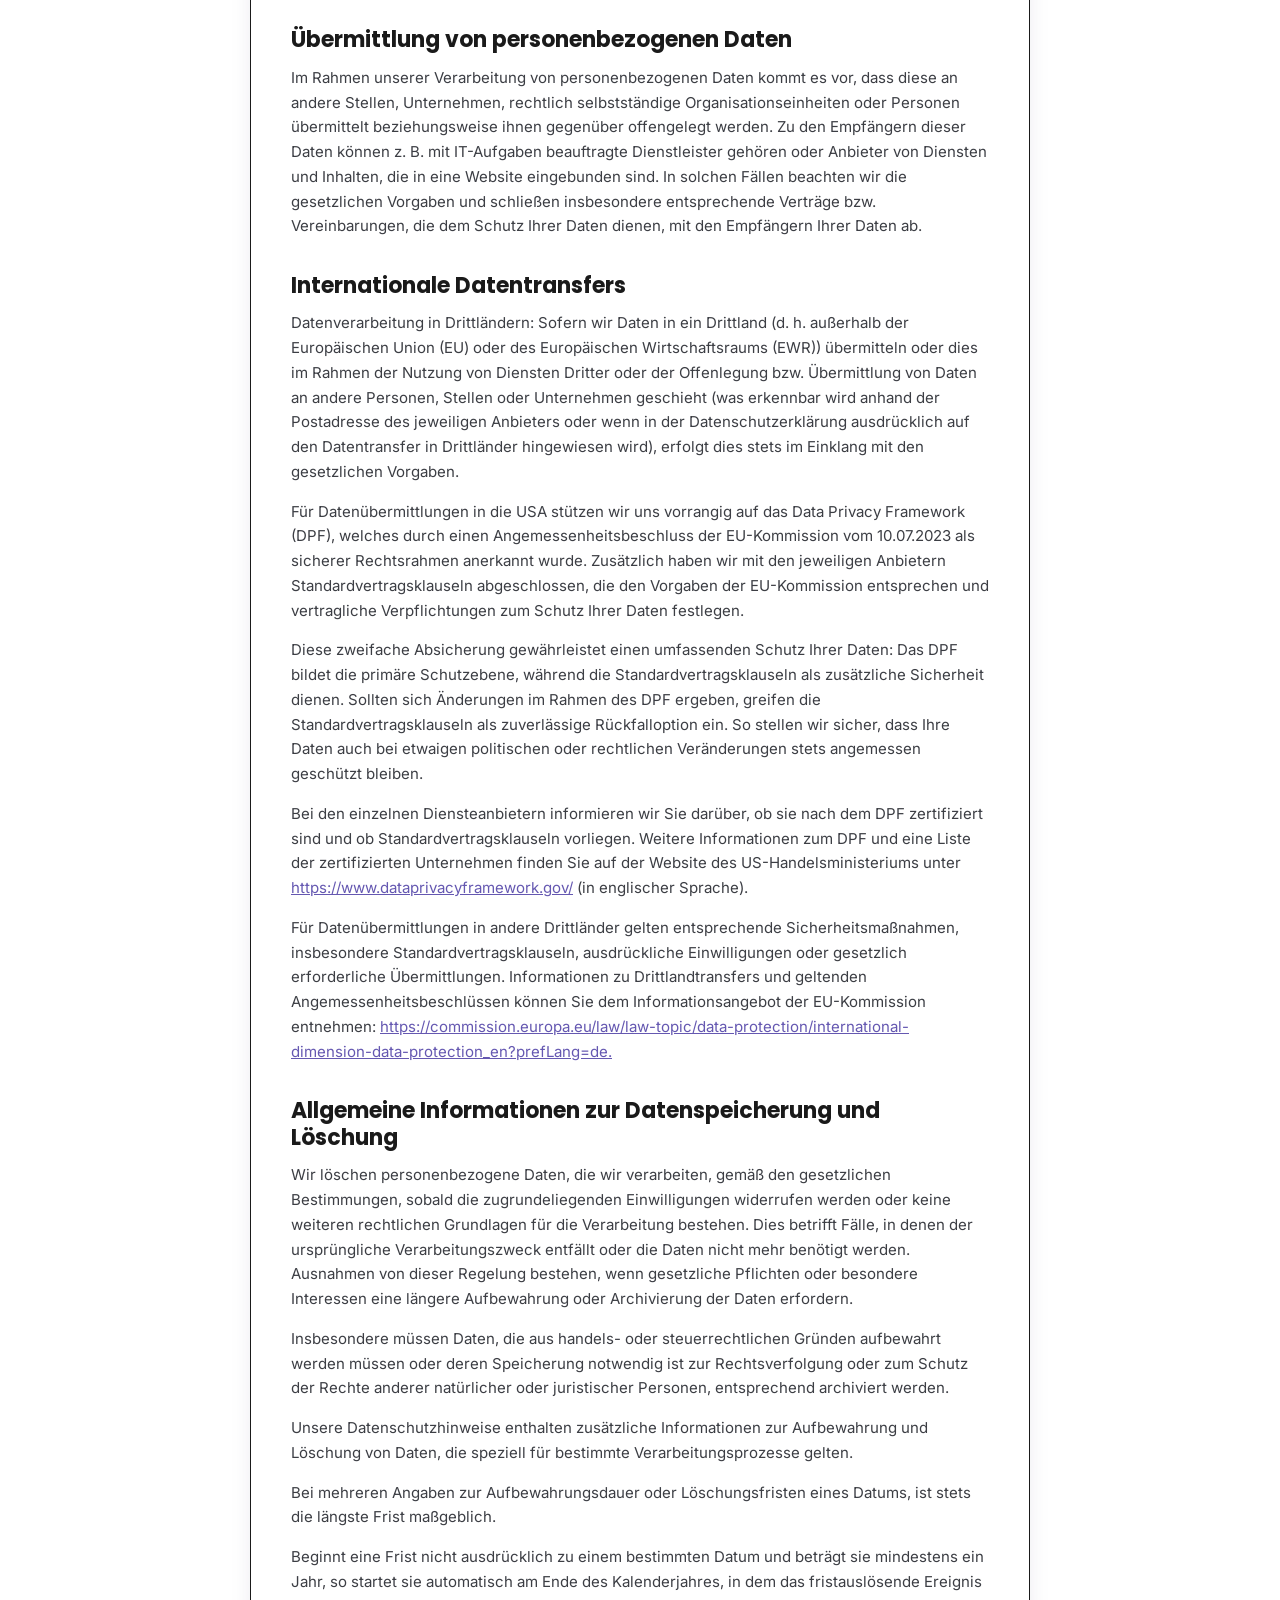
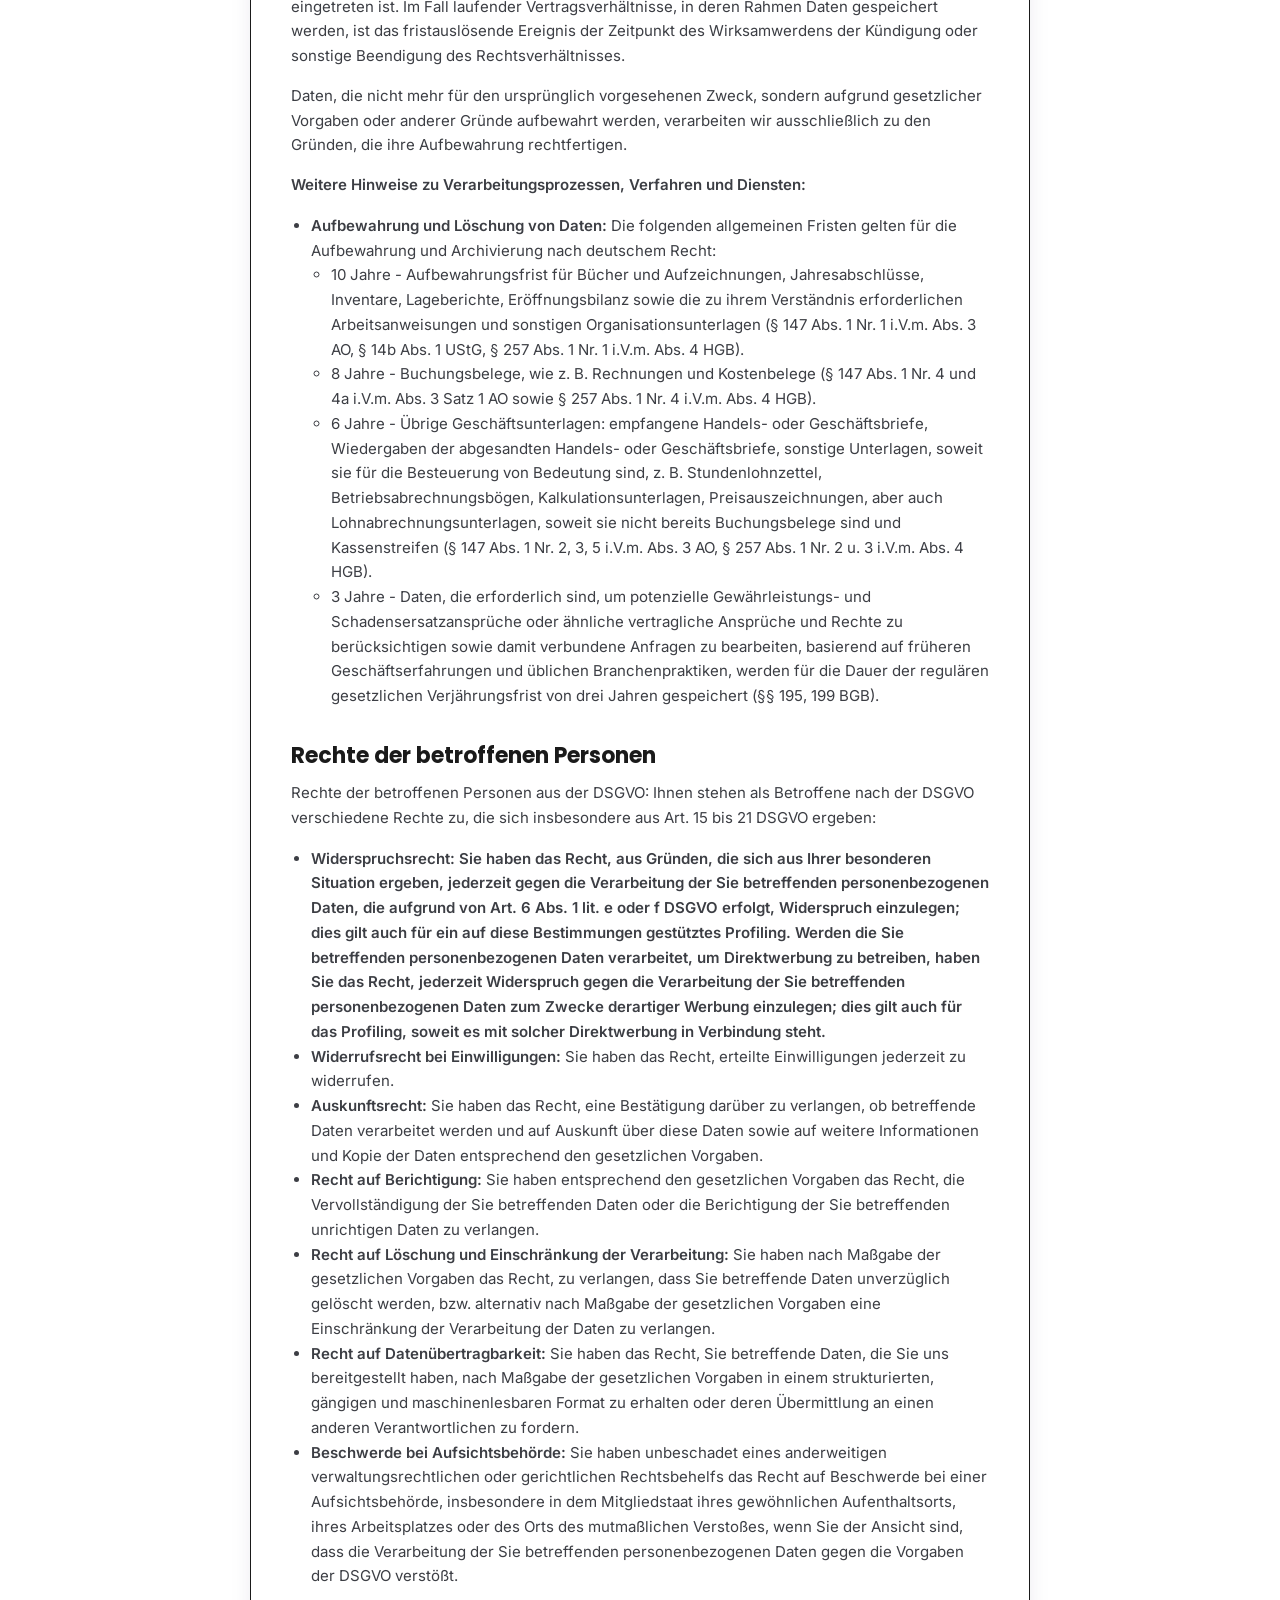
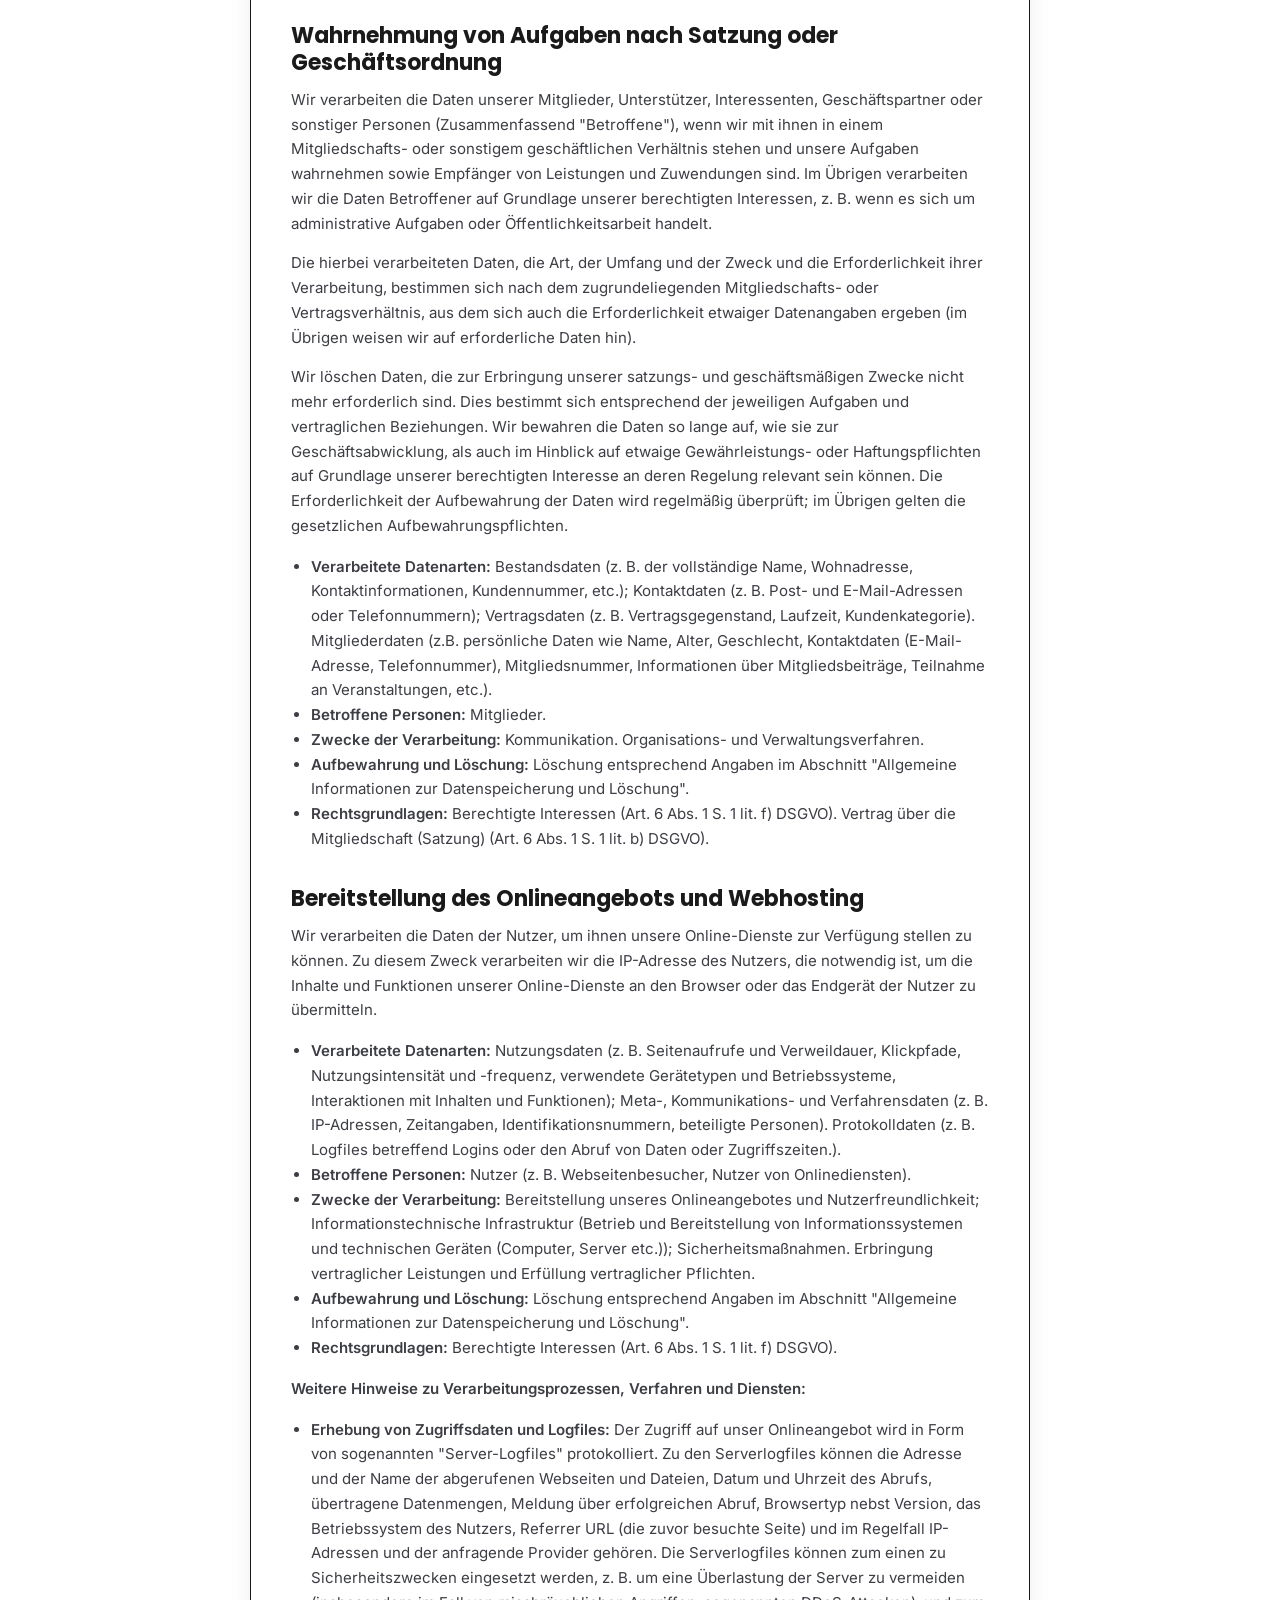
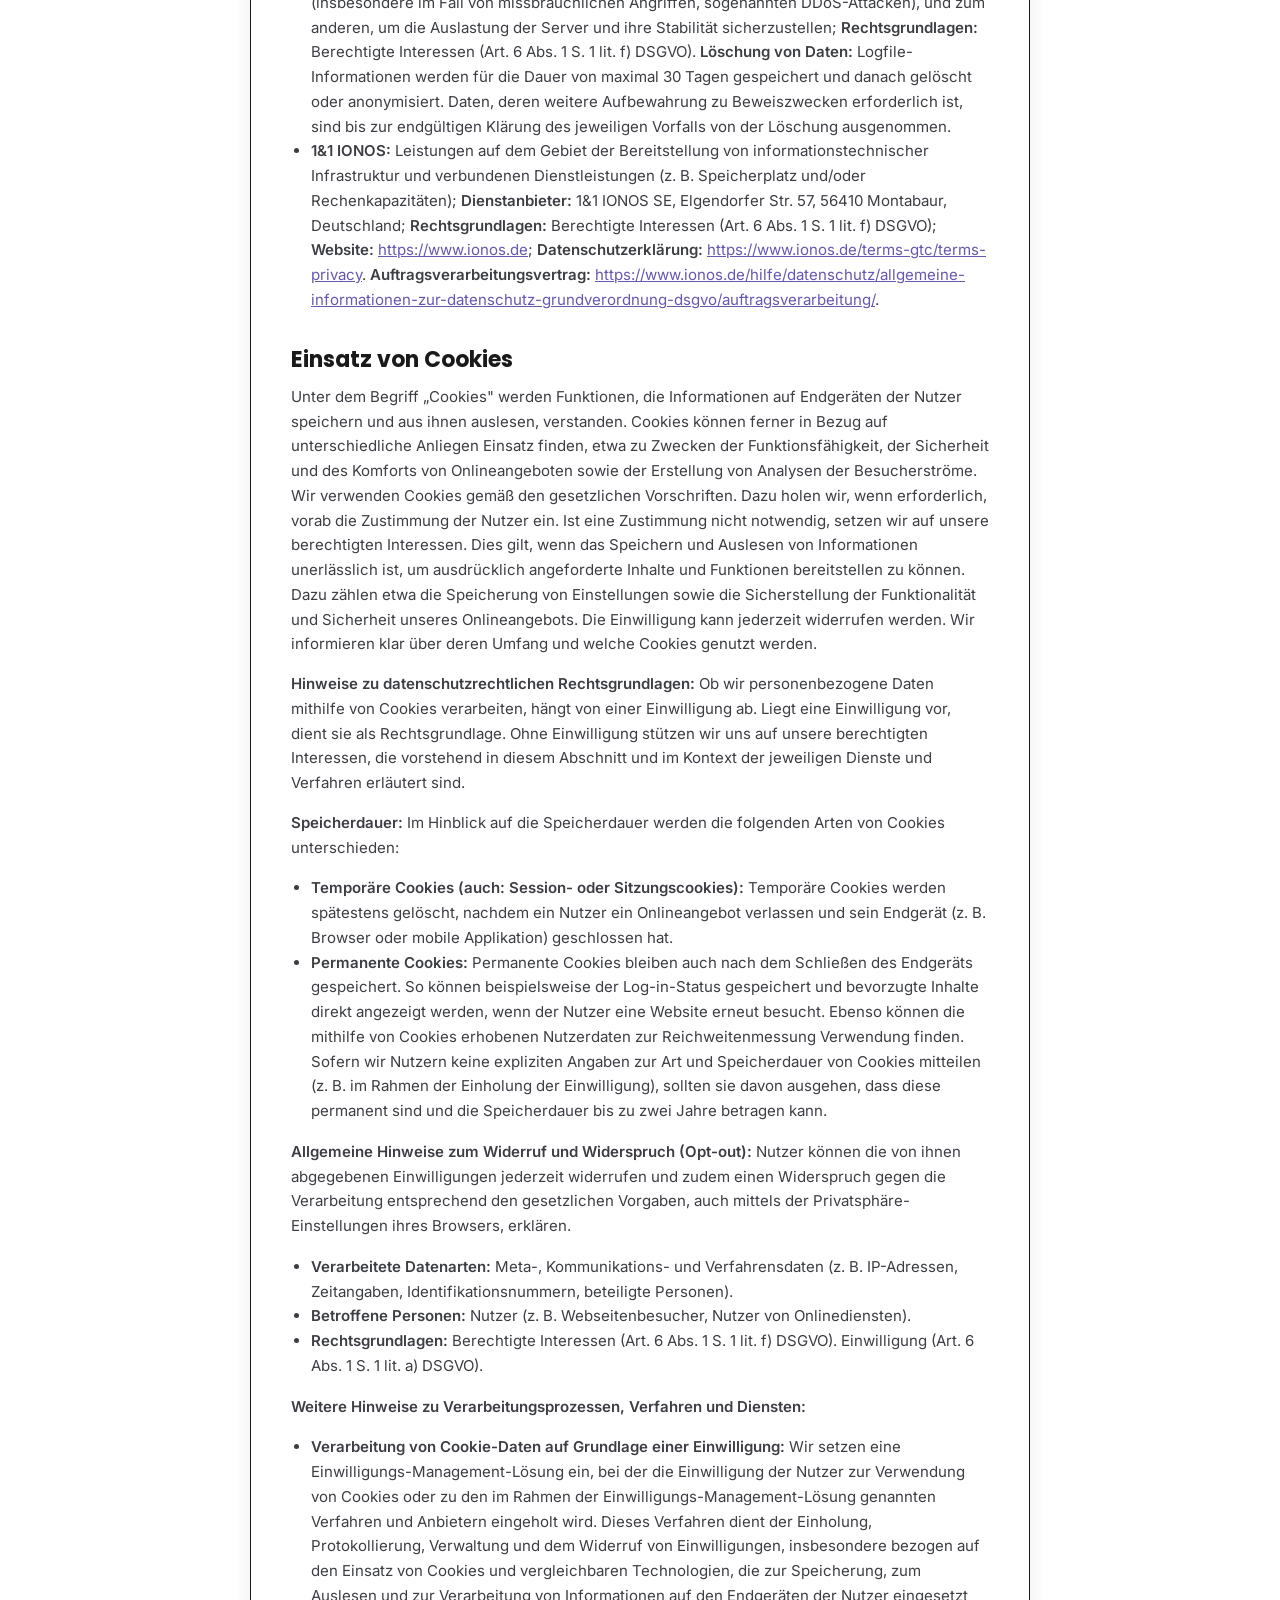
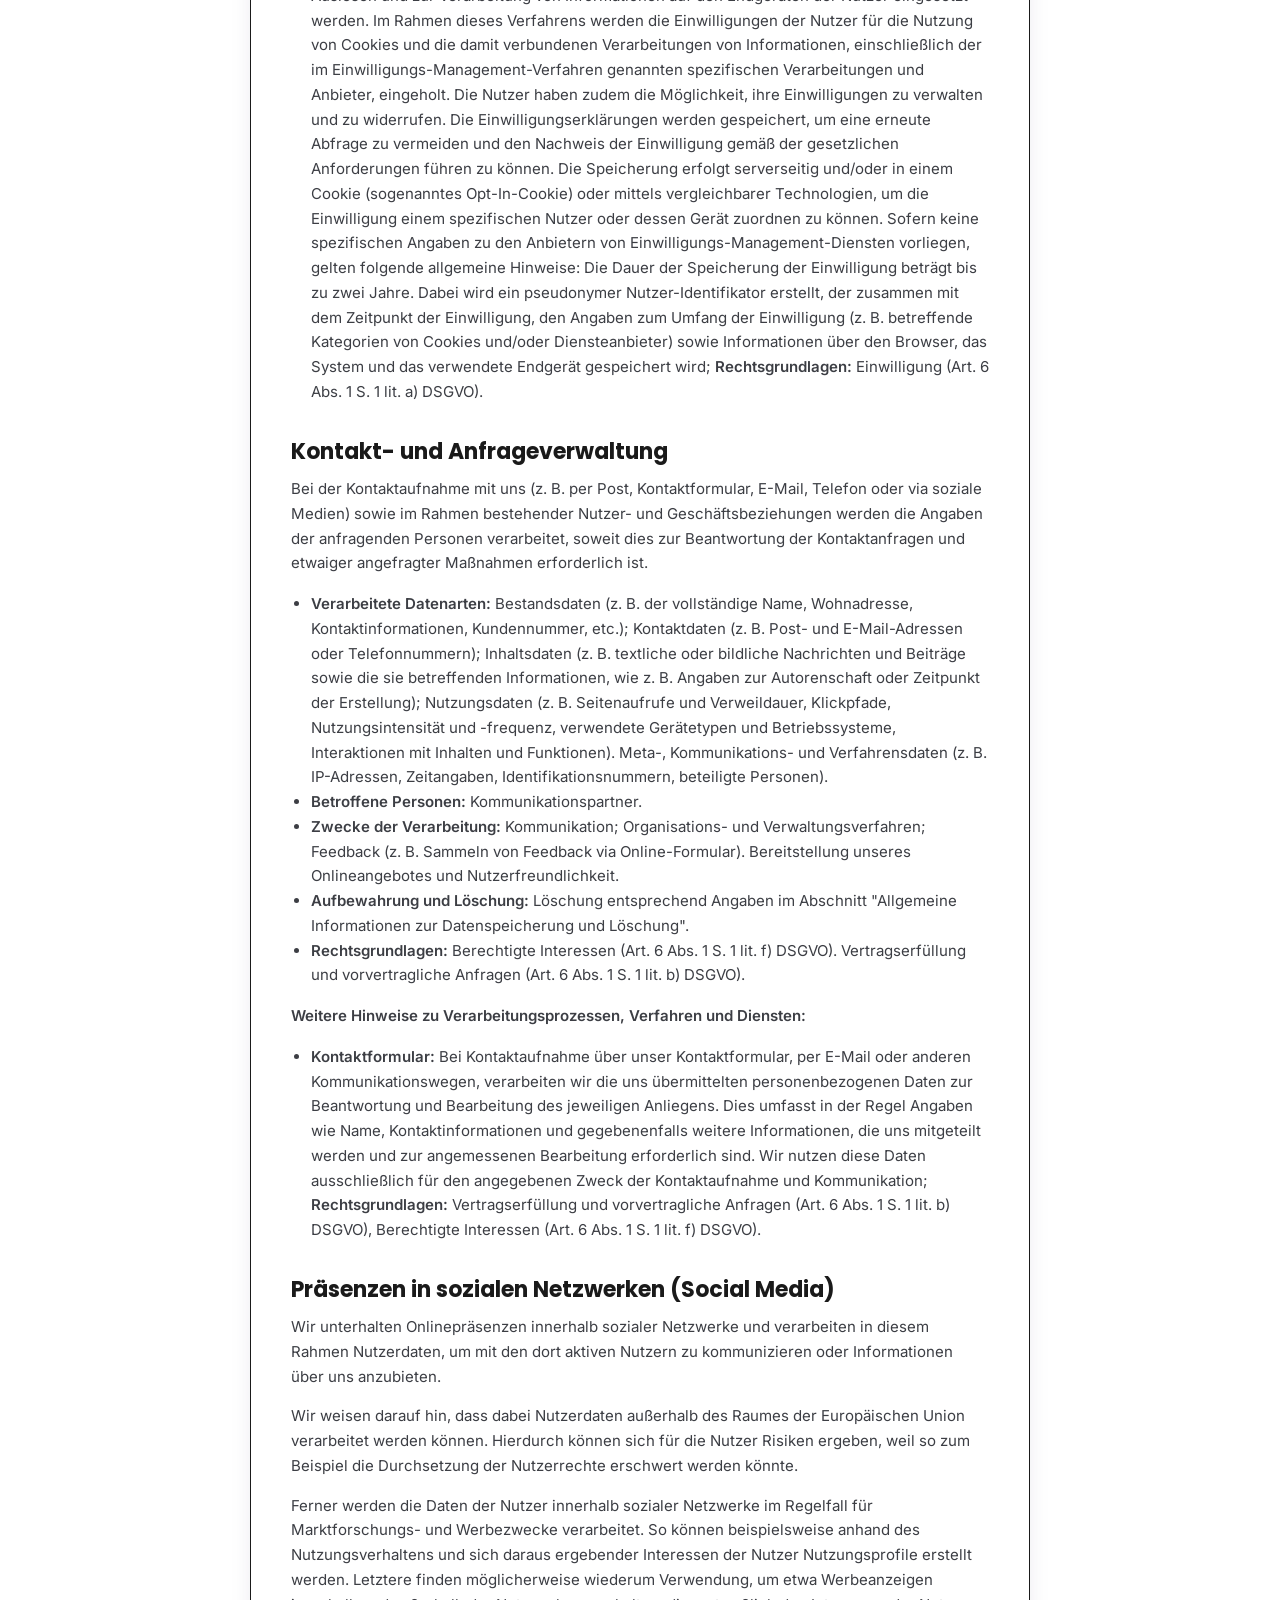
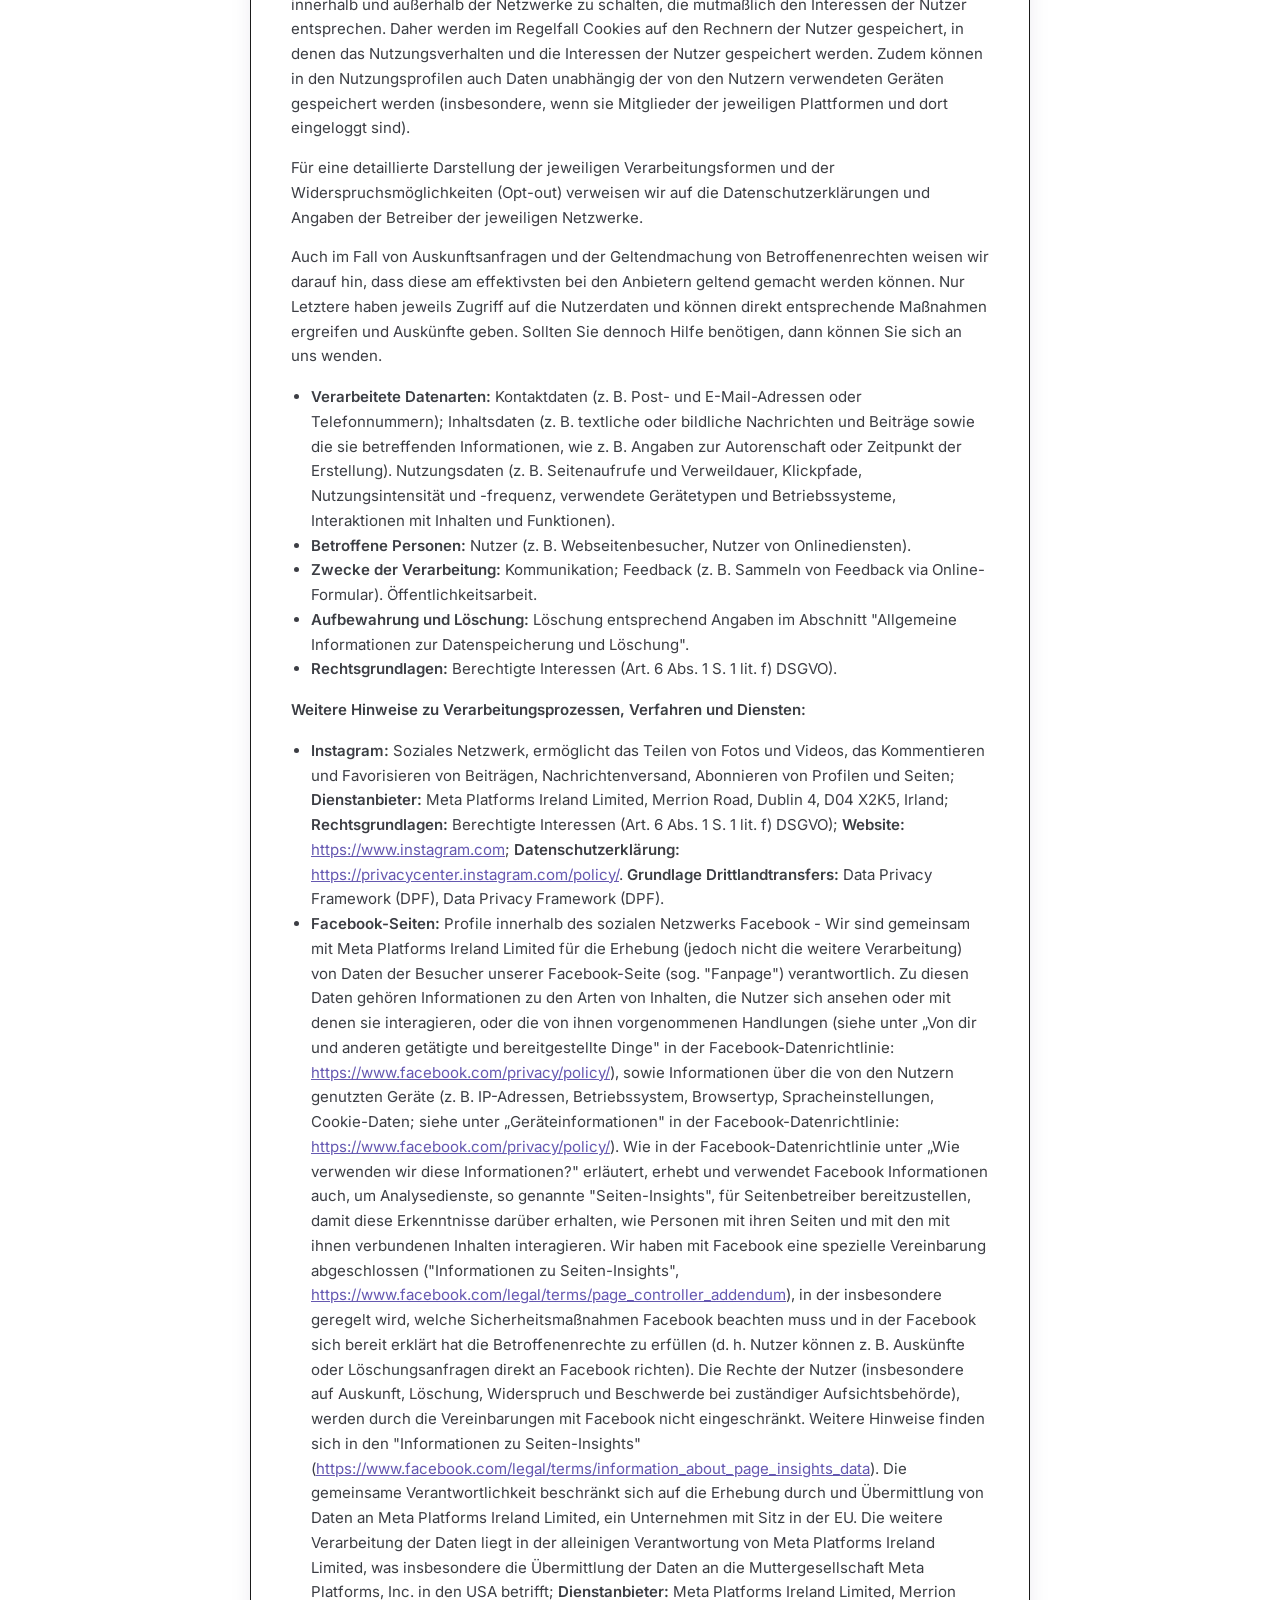
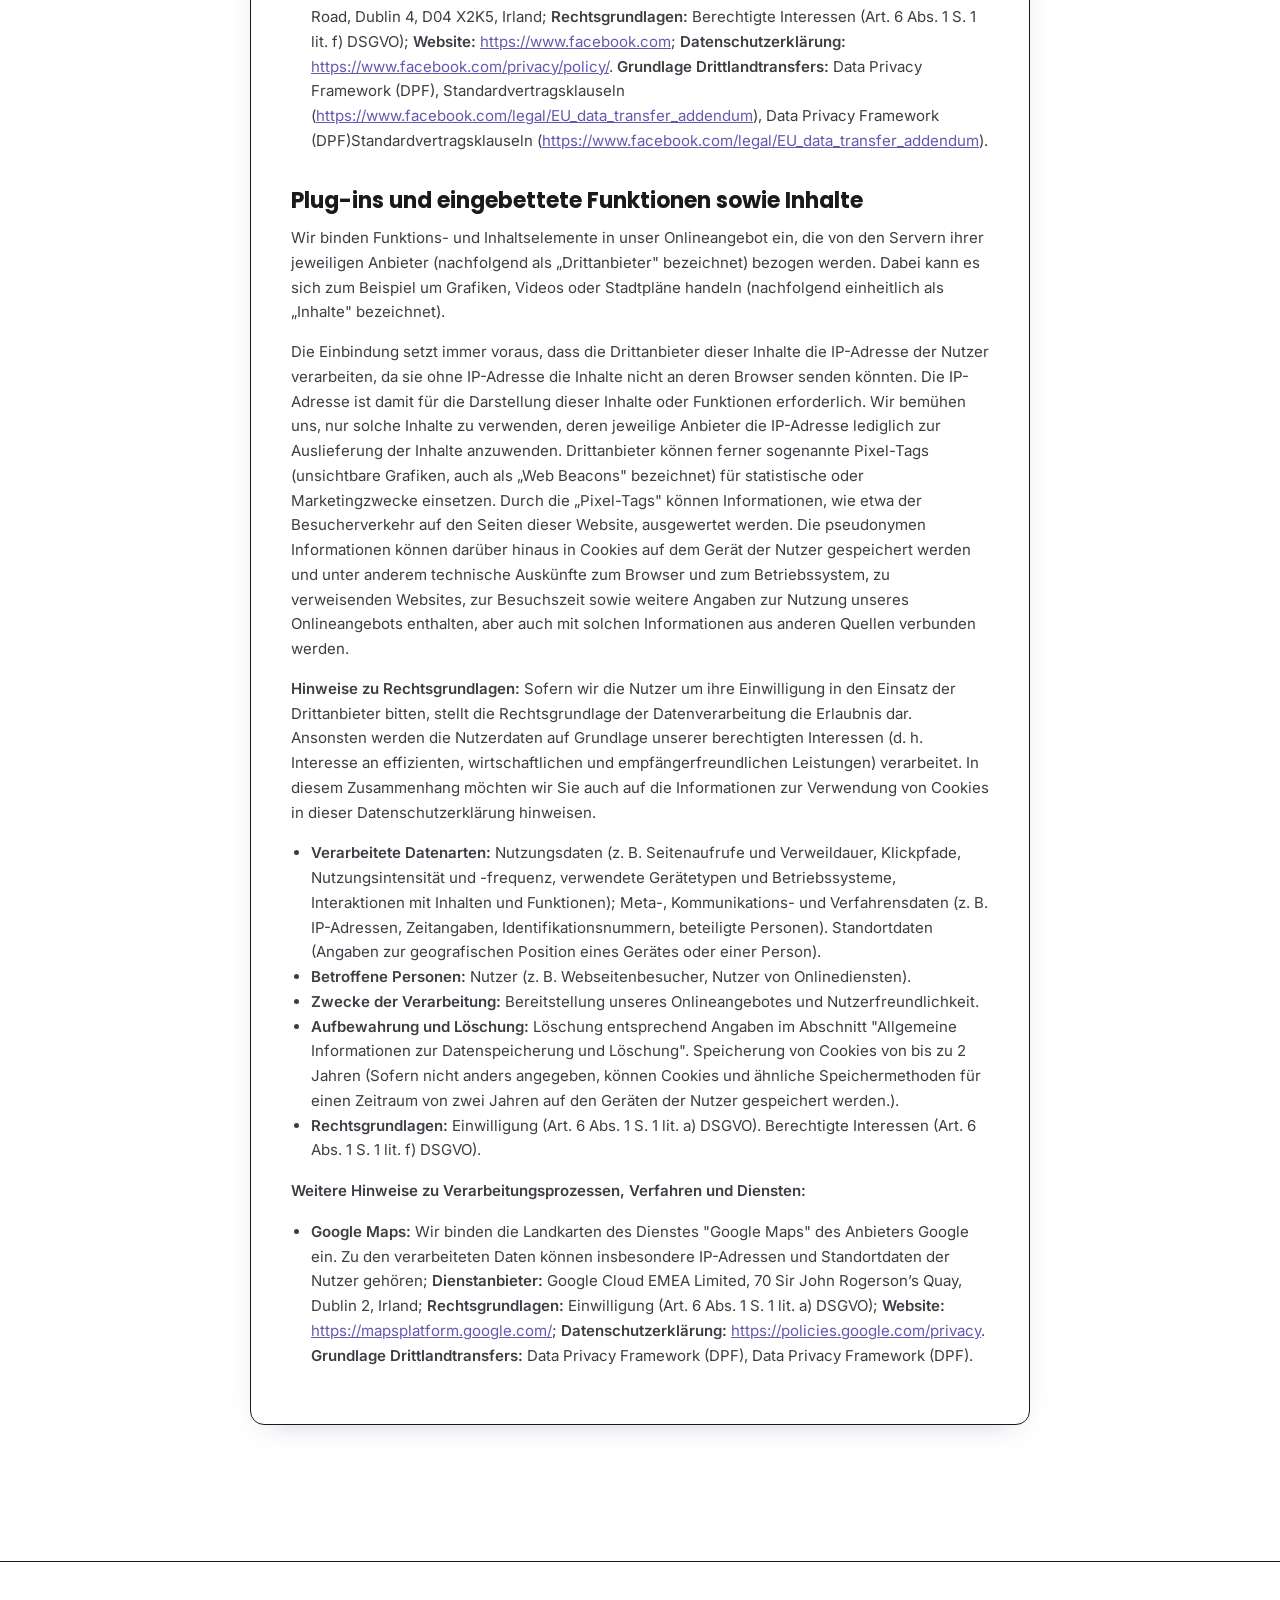
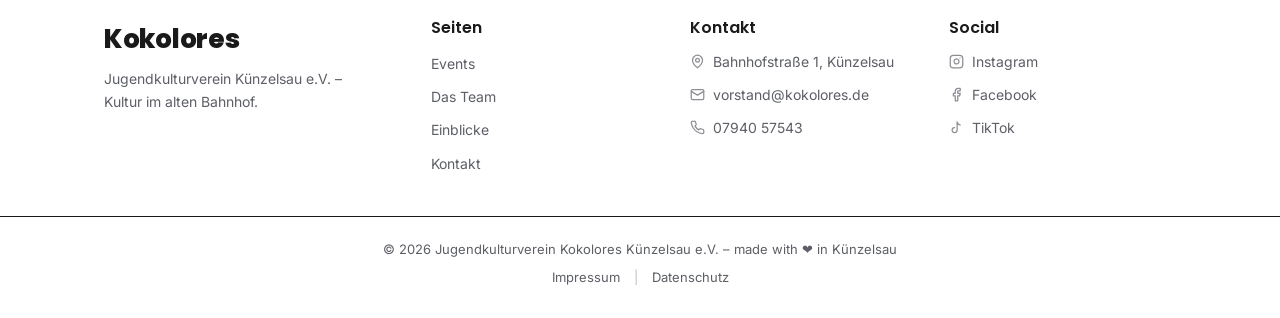
<file: kokolores/datenschutz.html>
<!doctype html>
<html lang="de">
<head>
  <meta charset="utf-8">
  <meta name="viewport" content="width=device-width, initial-scale=1">
  <title>Datenschutz – Kokolores Künzelsau</title>
  <meta name="description" content="Datenschutzerklärung des Jugendkulturvereins Kokolores Künzelsau e.V.">
  <meta name="theme-color" content="#6558b1">
  <link rel="icon" href="assets/img/favicon.png">
  <link rel="stylesheet" href="style.css">
</head>
<body>

<!-- SVG-Icons -->
<svg width="0" height="0" style="position:absolute" aria-hidden="true">
  <defs>
    <symbol id="i-cal" viewBox="0 0 24 24" fill="none" stroke="currentColor" stroke-width="2" stroke-linecap="round" stroke-linejoin="round"><rect x="3" y="4" width="18" height="18" rx="2"/><path d="M16 2v4M8 2v4M3 10h18"/></symbol>
    <symbol id="i-pin" viewBox="0 0 24 24" fill="none" stroke="currentColor" stroke-width="2" stroke-linecap="round" stroke-linejoin="round"><path d="M20 10c0 6-8 12-8 12s-8-6-8-12a8 8 0 0 1 16 0Z"/><circle cx="12" cy="10" r="3"/></symbol>
    <symbol id="i-mail" viewBox="0 0 24 24" fill="none" stroke="currentColor" stroke-width="2" stroke-linecap="round" stroke-linejoin="round"><rect x="2" y="4" width="20" height="16" rx="2"/><path d="m22 7-10 6L2 7"/></symbol>
    <symbol id="i-phone" viewBox="0 0 24 24" fill="none" stroke="currentColor" stroke-width="2" stroke-linecap="round" stroke-linejoin="round"><path d="M22 16.9v3a2 2 0 0 1-2.2 2 19.8 19.8 0 0 1-8.6-3.1 19.5 19.5 0 0 1-6-6A19.8 19.8 0 0 1 2.1 4.2 2 2 0 0 1 4.1 2h3a2 2 0 0 1 2 1.7c.1.9.4 1.8.7 2.7a2 2 0 0 1-.5 2.1L8 9.8a16 16 0 0 0 6 6l1.3-1.3a2 2 0 0 1 2.1-.4c.9.3 1.8.6 2.7.7a2 2 0 0 1 1.7 2Z"/></symbol>
    <symbol id="i-insta" viewBox="0 0 24 24" fill="none" stroke="currentColor" stroke-width="2" stroke-linecap="round" stroke-linejoin="round"><rect x="2" y="2" width="20" height="20" rx="5"/><path d="M16 11.4A4 4 0 1 1 12.6 8 4 4 0 0 1 16 11.4Z"/><path d="M17.5 6.5h.01"/></symbol>
    <symbol id="i-fb" viewBox="0 0 24 24" fill="none" stroke="currentColor" stroke-width="2" stroke-linecap="round" stroke-linejoin="round"><path d="M18 2h-3a5 5 0 0 0-5 5v3H7v4h3v8h4v-8h3l1-4h-4V7a1 1 0 0 1 1-1h3Z"/></symbol>
    <symbol id="i-tiktok" viewBox="0 0 24 24" fill="none" stroke="currentColor" stroke-width="2" stroke-linecap="round" stroke-linejoin="round"><path d="M9 12a4 4 0 1 0 4 4V3c.5 2.6 2.4 4.6 5 5"/></symbol>
    <symbol id="i-music" viewBox="0 0 24 24" fill="none" stroke="currentColor" stroke-width="2" stroke-linecap="round" stroke-linejoin="round"><path d="M9 18V5l12-2v13"/><circle cx="6" cy="18" r="3"/><circle cx="18" cy="16" r="3"/></symbol>
    <symbol id="i-mic" viewBox="0 0 24 24" fill="none" stroke="currentColor" stroke-width="2" stroke-linecap="round" stroke-linejoin="round"><path d="M12 2a3 3 0 0 0-3 3v7a3 3 0 0 0 6 0V5a3 3 0 0 0-3-3Z"/><path d="M19 10v2a7 7 0 0 1-14 0v-2M12 19v3"/></symbol>
    <symbol id="i-glass" viewBox="0 0 24 24" fill="none" stroke="currentColor" stroke-width="2" stroke-linecap="round" stroke-linejoin="round"><path d="M8 22h8M12 11v11M5 3h14l-7 8Z"/><path d="M7.5 6h9"/></symbol>
    <symbol id="i-wrench" viewBox="0 0 24 24" fill="none" stroke="currentColor" stroke-width="2" stroke-linecap="round" stroke-linejoin="round"><path d="M14.7 6.3a1 1 0 0 0 0 1.4l1.6 1.6a1 1 0 0 0 1.4 0l3.8-3.8a6 6 0 0 1-7.9 7.9l-6.9 6.9a2.1 2.1 0 0 1-3-3l6.9-6.9a6 6 0 0 1 7.9-7.9Z"/></symbol>
    <symbol id="i-left" viewBox="0 0 24 24" fill="none" stroke="currentColor" stroke-width="2.2" stroke-linecap="round" stroke-linejoin="round"><path d="m15 18-6-6 6-6"/></symbol>
    <symbol id="i-right" viewBox="0 0 24 24" fill="none" stroke="currentColor" stroke-width="2.2" stroke-linecap="round" stroke-linejoin="round"><path d="m9 18 6-6-6-6"/></symbol>
    <symbol id="i-x" viewBox="0 0 24 24" fill="none" stroke="currentColor" stroke-width="2.2" stroke-linecap="round" stroke-linejoin="round"><path d="M18 6 6 18M6 6l12 12"/></symbol>
    <symbol id="i-cam" viewBox="0 0 24 24" fill="none" stroke="currentColor" stroke-width="2" stroke-linecap="round" stroke-linejoin="round"><path d="M14.5 4h-5L7 7H4a2 2 0 0 0-2 2v9a2 2 0 0 0 2 2h16a2 2 0 0 0 2-2V9a2 2 0 0 0-2-2h-3Z"/><circle cx="12" cy="13" r="3"/></symbol>
    <symbol id="i-ticket" viewBox="0 0 24 24" fill="none" stroke="currentColor" stroke-width="2" stroke-linecap="round" stroke-linejoin="round"><path d="M2 9a3 3 0 0 1 0 6v2a2 2 0 0 0 2 2h16a2 2 0 0 0 2-2v-2a3 3 0 0 1 0-6V7a2 2 0 0 0-2-2H4a2 2 0 0 0-2 2Z"/><path d="M13 5v2M13 17v2M13 11v2"/></symbol>
    <symbol id="i-ext" viewBox="0 0 24 24" fill="none" stroke="currentColor" stroke-width="2" stroke-linecap="round" stroke-linejoin="round"><path d="M15 3h6v6M10 14 21 3M18 13v6a2 2 0 0 1-2 2H5a2 2 0 0 1-2-2V8a2 2 0 0 1 2-2h6"/></symbol>
    <symbol id="i-send" viewBox="0 0 24 24" fill="none" stroke="currentColor" stroke-width="2" stroke-linecap="round" stroke-linejoin="round"><path d="m22 2-7 20-4-9-9-4Z"/><path d="M22 2 11 13"/></symbol>
  </defs>
</svg>

<div class="blobs" aria-hidden="true"><span></span><span></span><span></span></div>

<nav class="nav" aria-label="Hauptnavigation">
  <a href="index.html">Home</a>
  <a href="index.html#events">Events</a>
  <a href="index.html#team">Das Team</a>
  <a href="index.html#einblicke">Einblicke</a>
  <a href="index.html#kontakt">Kontakt</a>
</nav>

<main>
  <section class="section first">
    <div class="wrap">
      <div class="section-head">
        <h1>Datenschutz</h1>
        <span class="bar"></span>
        <p>Datenschutzerklärung</p>
      </div>
      <div class="card legal">
        <h2>Inhaltsübersicht</h2>
        <ul><li><a href="#ds-verantwortlicher">Verantwortlicher</a></li>
        <li><a href="#ds-uebersicht-der-verarbeitungen">Übersicht der Verarbeitungen</a></li>
        <li><a href="#ds-massgebliche-rechtsgrundlagen">Maßgebliche Rechtsgrundlagen</a></li>
        <li><a href="#ds-sicherheitsmassnahmen">Sicherheitsmaßnahmen</a></li>
        <li><a href="#ds-uebermittlung-von-personenbezogenen-daten">Übermittlung von personenbezogenen Daten</a></li>
        <li><a href="#ds-internationale-datentransfers">Internationale Datentransfers</a></li>
        <li><a href="#ds-allgemeine-informationen-zur-datenspeicherung-und-loeschung">Allgemeine Informationen zur Datenspeicherung und Löschung</a></li>
        <li><a href="#ds-rechte-der-betroffenen-personen">Rechte der betroffenen Personen</a></li>
        <li><a href="#ds-wahrnehmung-von-aufgaben-nach-satzung-oder-geschaeftsordnung">Wahrnehmung von Aufgaben nach Satzung oder Geschäftsordnung</a></li>
        <li><a href="#ds-bereitstellung-des-onlineangebots-und-webhosting">Bereitstellung des Onlineangebots und Webhosting</a></li>
        <li><a href="#ds-einsatz-von-cookies">Einsatz von Cookies</a></li>
        <li><a href="#ds-kontakt-und-anfrageverwaltung">Kontakt- und Anfrageverwaltung</a></li>
        <li><a href="#ds-praesenzen-in-sozialen-netzwerken-social-media">Präsenzen in sozialen Netzwerken (Social Media)</a></li>
        <li><a href="#ds-plug-ins-und-eingebettete-funktionen-sowie-inhalte">Plug-ins und eingebettete Funktionen sowie Inhalte</a></li>
        </ul>
        <h2 id="ds-verantwortlicher">Verantwortlicher</h2>
        <p>Christian Detjen<br>Jugendkulturverein Kokolores Künzelsau e.V.<br>Bahnhofstraße 1 <br>74653 Künzelsau</p>
        <p>E-Mail-Adresse: vorstand@kokolores.de</p>
        <h2 id="ds-uebersicht-der-verarbeitungen">Übersicht der Verarbeitungen</h2>
        <p>Die nachfolgende Übersicht fasst die Arten der verarbeiteten Daten und die Zwecke ihrer Verarbeitung zusammen und verweist auf die betroffenen Personen.</p>
        <p><strong>Arten der verarbeiteten Daten</strong></p>
        <ul><li>Bestandsdaten.</li>
        <li>Standortdaten.</li>
        <li>Kontaktdaten.</li>
        <li>Inhaltsdaten.</li>
        <li>Vertragsdaten.</li>
        <li>Nutzungsdaten.</li>
        <li>Meta-, Kommunikations- und Verfahrensdaten.</li>
        <li>Protokolldaten.</li>
        <li>Mitgliederdaten.</li>
        </ul>
        <p><strong>Kategorien betroffener Personen</strong></p>
        <ul><li>Kommunikationspartner.</li>
        <li>Nutzer.</li>
        <li>Mitglieder.</li>
        </ul>
        <p><strong>Zwecke der Verarbeitung</strong></p>
        <ul><li>Erbringung vertraglicher Leistungen und Erfüllung vertraglicher Pflichten.</li>
        <li>Kommunikation.</li>
        <li>Sicherheitsmaßnahmen.</li>
        <li>Organisations- und Verwaltungsverfahren.</li>
        <li>Feedback.</li>
        <li>Bereitstellung unseres Onlineangebotes und Nutzerfreundlichkeit.</li>
        <li>Informationstechnische Infrastruktur.</li>
        <li>Öffentlichkeitsarbeit.</li>
        </ul>
        <h2 id="ds-massgebliche-rechtsgrundlagen">Maßgebliche Rechtsgrundlagen</h2>
        <p><strong>Maßgebliche Rechtsgrundlagen nach der DSGVO: </strong>Im Folgenden erhalten Sie eine Übersicht der Rechtsgrundlagen der DSGVO, auf deren Basis wir personenbezogene Daten verarbeiten. Bitte nehmen Sie zur Kenntnis, dass neben den Regelungen der DSGVO nationale Datenschutzvorgaben in Ihrem bzw. unserem Wohn- oder Sitzland gelten können. Sollten ferner im Einzelfall speziellere Rechtsgrundlagen maßgeblich sein, teilen wir Ihnen diese in der Datenschutzerklärung mit.</p>
        <ul><li><strong>Einwilligung (Art. 6 Abs. 1 S. 1 lit. a) DSGVO)</strong> - Die betroffene Person hat ihre Einwilligung in die Verarbeitung der sie betreffenden personenbezogenen Daten für einen spezifischen Zweck oder mehrere bestimmte Zwecke gegeben.</li>
        <li><strong>Vertragserfüllung und vorvertragliche Anfragen (Art. 6 Abs. 1 S. 1 lit. b) DSGVO)</strong> - Die Verarbeitung ist für die Erfüllung eines Vertrags, dessen Vertragspartei die betroffene Person ist, oder zur Durchführung vorvertraglicher Maßnahmen erforderlich, die auf Anfrage der betroffenen Person erfolgen.</li>
        <li><strong>Berechtigte Interessen (Art. 6 Abs. 1 S. 1 lit. f) DSGVO)</strong> - die Verarbeitung ist zur Wahrung der berechtigten Interessen des Verantwortlichen oder eines Dritten notwendig, vorausgesetzt, dass die Interessen, Grundrechte und Grundfreiheiten der betroffenen Person, die den Schutz personenbezogener Daten verlangen, nicht überwiegen.</li>
        <li>Vertrag über die Mitgliedschaft (Satzung) (Art. 6 Abs. 1 S. 1 lit. b) DSGVO).</li>
        </ul>
        <p><strong>Nationale Datenschutzregelungen in Deutschland: </strong>Zusätzlich zu den Datenschutzregelungen der DSGVO gelten nationale Regelungen zum Datenschutz in Deutschland. Hierzu gehört insbesondere das Gesetz zum Schutz vor Missbrauch personenbezogener Daten bei der Datenverarbeitung (Bundesdatenschutzgesetz – BDSG). Das BDSG enthält insbesondere Spezialregelungen zum Recht auf Auskunft, zum Recht auf Löschung, zum Widerspruchsrecht, zur Verarbeitung besonderer Kategorien personenbezogener Daten, zur Verarbeitung für andere Zwecke und zur Übermittlung sowie automatisierten Entscheidungsfindung im Einzelfall einschließlich Profiling. Ferner können Landesdatenschutzgesetze der einzelnen Bundesländer zur Anwendung gelangen.</p>
        <p><strong>Hinweis auf Geltung DSGVO und Schweizer DSG: </strong>Diese Datenschutzhinweise dienen sowohl der Informationserteilung nach dem Schweizer DSG als auch nach der Datenschutzgrundverordnung (DSGVO). Aus diesem Grund bitten wir Sie zu beachten, dass aufgrund der breiteren räumlichen Anwendung und Verständlichkeit die Begriffe der DSGVO verwendet werden. Insbesondere statt der im Schweizer DSG verwendeten Begriffe „Bearbeitung" von „Personendaten", "überwiegendes Interesse" und "besonders schützenswerte Personendaten" werden die in der DSGVO verwendeten Begriffe „Verarbeitung" von „personenbezogenen Daten" sowie "berechtigtes Interesse" und "besondere Kategorien von Daten" verwendet. Die gesetzliche Bedeutung der Begriffe wird jedoch im Rahmen der Geltung des Schweizer DSG weiterhin nach dem Schweizer DSG bestimmt.</p>
        <h2 id="ds-sicherheitsmassnahmen">Sicherheitsmaßnahmen</h2>
        <p>Wir treffen nach Maßgabe der gesetzlichen Vorgaben unter Berücksichtigung des Stands der Technik, der Implementierungskosten und der Art, des Umfangs, der Umstände und der Zwecke der Verarbeitung sowie der unterschiedlichen Eintrittswahrscheinlichkeiten und des Ausmaßes der Bedrohung der Rechte und Freiheiten natürlicher Personen geeignete technische und organisatorische Maßnahmen, um ein dem Risiko angemessenes Schutzniveau zu gewährleisten.</p>
        <p>Zu den Maßnahmen gehören insbesondere die Sicherung der Vertraulichkeit, Integrität und Verfügbarkeit von Daten durch Kontrolle des physischen und elektronischen Zugangs zu den Daten als auch des sie betreffenden Zugriffs, der Eingabe, der Weitergabe, der Sicherung der Verfügbarkeit und ihrer Trennung. Des Weiteren haben wir Verfahren eingerichtet, die eine Wahrnehmung von Betroffenenrechten, die Löschung von Daten und Reaktionen auf die Gefährdung der Daten gewährleisten. Ferner berücksichtigen wir den Schutz personenbezogener Daten bereits bei der Entwicklung bzw. Auswahl von Hardware, Software sowie Verfahren entsprechend dem Prinzip des Datenschutzes, durch Technikgestaltung und durch datenschutzfreundliche Voreinstellungen.</p>
        <h2 id="ds-uebermittlung-von-personenbezogenen-daten">Übermittlung von personenbezogenen Daten</h2>
        <p>Im Rahmen unserer Verarbeitung von personenbezogenen Daten kommt es vor, dass diese an andere Stellen, Unternehmen, rechtlich selbstständige Organisationseinheiten oder Personen übermittelt beziehungsweise ihnen gegenüber offengelegt werden. Zu den Empfängern dieser Daten können z. B. mit IT-Aufgaben beauftragte Dienstleister gehören oder Anbieter von Diensten und Inhalten, die in eine Website eingebunden sind. In solchen Fällen beachten wir die gesetzlichen Vorgaben und schließen insbesondere entsprechende Verträge bzw. Vereinbarungen, die dem Schutz Ihrer Daten dienen, mit den Empfängern Ihrer Daten ab.</p>
        <h2 id="ds-internationale-datentransfers">Internationale Datentransfers</h2>
        <p>Datenverarbeitung in Drittländern: Sofern wir Daten in ein Drittland (d. h. außerhalb der Europäischen Union (EU) oder des Europäischen Wirtschaftsraums (EWR)) übermitteln oder dies im Rahmen der Nutzung von Diensten Dritter oder der Offenlegung bzw. Übermittlung von Daten an andere Personen, Stellen oder Unternehmen geschieht (was erkennbar wird anhand der Postadresse des jeweiligen Anbieters oder wenn in der Datenschutzerklärung ausdrücklich auf den Datentransfer in Drittländer hingewiesen wird), erfolgt dies stets im Einklang mit den gesetzlichen Vorgaben.</p>
        <p>Für Datenübermittlungen in die USA stützen wir uns vorrangig auf das Data Privacy Framework (DPF), welches durch einen Angemessenheitsbeschluss der EU-Kommission vom 10.07.2023 als sicherer Rechtsrahmen anerkannt wurde. Zusätzlich haben wir mit den jeweiligen Anbietern Standardvertragsklauseln abgeschlossen, die den Vorgaben der EU-Kommission entsprechen und vertragliche Verpflichtungen zum Schutz Ihrer Daten festlegen.</p>
        <p>Diese zweifache Absicherung gewährleistet einen umfassenden Schutz Ihrer Daten: Das DPF bildet die primäre Schutzebene, während die Standardvertragsklauseln als zusätzliche Sicherheit dienen. Sollten sich Änderungen im Rahmen des DPF ergeben, greifen die Standardvertragsklauseln als zuverlässige Rückfalloption ein. So stellen wir sicher, dass Ihre Daten auch bei etwaigen politischen oder rechtlichen Veränderungen stets angemessen geschützt bleiben.</p>
        <p>Bei den einzelnen Diensteanbietern informieren wir Sie darüber, ob sie nach dem DPF zertifiziert sind und ob Standardvertragsklauseln vorliegen. Weitere Informationen zum DPF und eine Liste der zertifizierten Unternehmen finden Sie auf der Website des US-Handelsministeriums unter <a href="https://www.dataprivacyframework.gov/" rel="noopener" target="_blank">https://www.dataprivacyframework.gov/</a> (in englischer Sprache).</p>
        <p>Für Datenübermittlungen in andere Drittländer gelten entsprechende Sicherheitsmaßnahmen, insbesondere Standardvertragsklauseln, ausdrückliche Einwilligungen oder gesetzlich erforderliche Übermittlungen. Informationen zu Drittlandtransfers und geltenden Angemessenheitsbeschlüssen können Sie dem Informationsangebot der EU-Kommission entnehmen: <a href="https://commission.europa.eu/law/law-topic/data-protection/international-dimension-data-protection_en?prefLang=de" rel="noopener" target="_blank">https://commission.europa.eu/law/law-topic/data-protection/international-dimension-data-protection_en?prefLang=de.</a></p>
        <h2 id="ds-allgemeine-informationen-zur-datenspeicherung-und-loeschung">Allgemeine Informationen zur Datenspeicherung und Löschung</h2>
        <p>Wir löschen personenbezogene Daten, die wir verarbeiten, gemäß den gesetzlichen Bestimmungen, sobald die zugrundeliegenden Einwilligungen widerrufen werden oder keine weiteren rechtlichen Grundlagen für die Verarbeitung bestehen. Dies betrifft Fälle, in denen der ursprüngliche Verarbeitungszweck entfällt oder die Daten nicht mehr benötigt werden. Ausnahmen von dieser Regelung bestehen, wenn gesetzliche Pflichten oder besondere Interessen eine längere Aufbewahrung oder Archivierung der Daten erfordern.</p>
        <p>Insbesondere müssen Daten, die aus handels- oder steuerrechtlichen Gründen aufbewahrt werden müssen oder deren Speicherung notwendig ist zur Rechtsverfolgung oder zum Schutz der Rechte anderer natürlicher oder juristischer Personen, entsprechend archiviert werden.</p>
        <p>Unsere Datenschutzhinweise enthalten zusätzliche Informationen zur Aufbewahrung und Löschung von Daten, die speziell für bestimmte Verarbeitungsprozesse gelten.</p>
        <p>Bei mehreren Angaben zur Aufbewahrungsdauer oder Löschungsfristen eines Datums, ist stets die längste Frist maßgeblich.</p>
        <p>Beginnt eine Frist nicht ausdrücklich zu einem bestimmten Datum und beträgt sie mindestens ein Jahr, so startet sie automatisch am Ende des Kalenderjahres, in dem das fristauslösende Ereignis eingetreten ist. Im Fall laufender Vertragsverhältnisse, in deren Rahmen Daten gespeichert werden, ist das fristauslösende Ereignis der Zeitpunkt des Wirksamwerdens der Kündigung oder sonstige Beendigung des Rechtsverhältnisses.</p>
        <p>Daten, die nicht mehr für den ursprünglich vorgesehenen Zweck, sondern aufgrund gesetzlicher Vorgaben oder anderer Gründe aufbewahrt werden, verarbeiten wir ausschließlich zu den Gründen, die ihre Aufbewahrung rechtfertigen.</p>
        <p><strong>Weitere Hinweise zu Verarbeitungsprozessen, Verfahren und Diensten:</strong></p>
        <ul><li><strong>Aufbewahrung und Löschung von Daten: </strong>Die folgenden allgemeinen Fristen gelten für die Aufbewahrung und Archivierung nach deutschem Recht:<ul><li>10 Jahre - Aufbewahrungsfrist für Bücher und Aufzeichnungen, Jahresabschlüsse, Inventare, Lageberichte, Eröffnungsbilanz sowie die zu ihrem Verständnis erforderlichen Arbeitsanweisungen und sonstigen Organisationsunterlagen (§ 147 Abs. 1 Nr. 1 i.V.m. Abs. 3 AO, § 14b Abs. 1 UStG, § 257 Abs. 1 Nr. 1 i.V.m. Abs. 4 HGB).</li>
        <li>8 Jahre - Buchungsbelege, wie z. B. Rechnungen und Kostenbelege (§ 147 Abs. 1 Nr. 4 und 4a i.V.m. Abs. 3 Satz 1 AO sowie § 257 Abs. 1 Nr. 4 i.V.m. Abs. 4 HGB).</li>
        <li>6 Jahre - Übrige Geschäftsunterlagen: empfangene Handels- oder Geschäftsbriefe, Wiedergaben der abgesandten Handels- oder Geschäftsbriefe, sonstige Unterlagen, soweit sie für die Besteuerung von Bedeutung sind, z. B. Stundenlohnzettel, Betriebsabrechnungsbögen, Kalkulationsunterlagen, Preisauszeichnungen, aber auch Lohnabrechnungsunterlagen, soweit sie nicht bereits Buchungsbelege sind und Kassenstreifen (§ 147 Abs. 1 Nr. 2, 3, 5 i.V.m. Abs. 3 AO, § 257 Abs. 1 Nr. 2 u. 3 i.V.m. Abs. 4 HGB).</li>
        <li>3 Jahre - Daten, die erforderlich sind, um potenzielle Gewährleistungs- und Schadensersatzansprüche oder ähnliche vertragliche Ansprüche und Rechte zu berücksichtigen sowie damit verbundene Anfragen zu bearbeiten, basierend auf früheren Geschäftserfahrungen und üblichen Branchenpraktiken, werden für die Dauer der regulären gesetzlichen Verjährungsfrist von drei Jahren gespeichert (§§ 195, 199 BGB).</li>
        </ul>
        </li>
        </ul>
        <h2 id="ds-rechte-der-betroffenen-personen">Rechte der betroffenen Personen</h2>
        <p>Rechte der betroffenen Personen aus der DSGVO: Ihnen stehen als Betroffene nach der DSGVO verschiedene Rechte zu, die sich insbesondere aus Art. 15 bis 21 DSGVO ergeben:</p>
        <ul><li><strong>Widerspruchsrecht: Sie haben das Recht, aus Gründen, die sich aus Ihrer besonderen Situation ergeben, jederzeit gegen die Verarbeitung der Sie betreffenden personenbezogenen Daten, die aufgrund von Art. 6 Abs. 1 lit. e oder f DSGVO erfolgt, Widerspruch einzulegen; dies gilt auch für ein auf diese Bestimmungen gestütztes Profiling. Werden die Sie betreffenden personenbezogenen Daten verarbeitet, um Direktwerbung zu betreiben, haben Sie das Recht, jederzeit Widerspruch gegen die Verarbeitung der Sie betreffenden personenbezogenen Daten zum Zwecke derartiger Werbung einzulegen; dies gilt auch für das Profiling, soweit es mit solcher Direktwerbung in Verbindung steht.</strong></li>
        <li><strong>Widerrufsrecht bei Einwilligungen:</strong> Sie haben das Recht, erteilte Einwilligungen jederzeit zu widerrufen.</li>
        <li><strong>Auskunftsrecht:</strong> Sie haben das Recht, eine Bestätigung darüber zu verlangen, ob betreffende Daten verarbeitet werden und auf Auskunft über diese Daten sowie auf weitere Informationen und Kopie der Daten entsprechend den gesetzlichen Vorgaben.</li>
        <li><strong>Recht auf Berichtigung:</strong> Sie haben entsprechend den gesetzlichen Vorgaben das Recht, die Vervollständigung der Sie betreffenden Daten oder die Berichtigung der Sie betreffenden unrichtigen Daten zu verlangen.</li>
        <li><strong>Recht auf Löschung und Einschränkung der Verarbeitung:</strong> Sie haben nach Maßgabe der gesetzlichen Vorgaben das Recht, zu verlangen, dass Sie betreffende Daten unverzüglich gelöscht werden, bzw. alternativ nach Maßgabe der gesetzlichen Vorgaben eine Einschränkung der Verarbeitung der Daten zu verlangen.</li>
        <li><strong>Recht auf Datenübertragbarkeit:</strong> Sie haben das Recht, Sie betreffende Daten, die Sie uns bereitgestellt haben, nach Maßgabe der gesetzlichen Vorgaben in einem strukturierten, gängigen und maschinenlesbaren Format zu erhalten oder deren Übermittlung an einen anderen Verantwortlichen zu fordern.</li>
        <li><strong>Beschwerde bei Aufsichtsbehörde:</strong> Sie haben unbeschadet eines anderweitigen verwaltungsrechtlichen oder gerichtlichen Rechtsbehelfs das Recht auf Beschwerde bei einer Aufsichtsbehörde, insbesondere in dem Mitgliedstaat ihres gewöhnlichen Aufenthaltsorts, ihres Arbeitsplatzes oder des Orts des mutmaßlichen Verstoßes, wenn Sie der Ansicht sind, dass die Verarbeitung der Sie betreffenden personenbezogenen Daten gegen die Vorgaben der DSGVO verstößt.</li>
        </ul>
        <h2 id="ds-wahrnehmung-von-aufgaben-nach-satzung-oder-geschaeftsordnung">Wahrnehmung von Aufgaben nach Satzung oder Geschäftsordnung</h2>
        <p>Wir verarbeiten die Daten unserer Mitglieder, Unterstützer, Interessenten, Geschäftspartner oder sonstiger Personen (Zusammenfassend "Betroffene"), wenn wir mit ihnen in einem Mitgliedschafts- oder sonstigem geschäftlichen Verhältnis stehen und unsere Aufgaben wahrnehmen sowie Empfänger von Leistungen und Zuwendungen sind. Im Übrigen verarbeiten wir die Daten Betroffener auf Grundlage unserer berechtigten Interessen, z. B. wenn es sich um administrative Aufgaben oder Öffentlichkeitsarbeit handelt.</p>
        <p>Die hierbei verarbeiteten Daten, die Art, der Umfang und der Zweck und die Erforderlichkeit ihrer Verarbeitung, bestimmen sich nach dem zugrundeliegenden Mitgliedschafts- oder Vertragsverhältnis, aus dem sich auch die Erforderlichkeit etwaiger Datenangaben ergeben (im Übrigen weisen wir auf erforderliche Daten hin).</p>
        <p>Wir löschen Daten, die zur Erbringung unserer satzungs- und geschäftsmäßigen Zwecke nicht mehr erforderlich sind. Dies bestimmt sich entsprechend der jeweiligen Aufgaben und vertraglichen Beziehungen. Wir bewahren die Daten so lange auf, wie sie zur Geschäftsabwicklung, als auch im Hinblick auf etwaige Gewährleistungs- oder Haftungspflichten auf Grundlage unserer berechtigten Interesse an deren Regelung relevant sein können. Die Erforderlichkeit der Aufbewahrung der Daten wird regelmäßig überprüft; im Übrigen gelten die gesetzlichen Aufbewahrungspflichten.</p>
        <ul><li><strong>Verarbeitete Datenarten:</strong> Bestandsdaten (z. B. der vollständige Name, Wohnadresse, Kontaktinformationen, Kundennummer, etc.); Kontaktdaten (z. B. Post- und E-Mail-Adressen oder Telefonnummern); Vertragsdaten (z. B. Vertragsgegenstand, Laufzeit, Kundenkategorie). Mitgliederdaten (z.B. persönliche Daten wie Name, Alter, Geschlecht, Kontaktdaten (E-Mail-Adresse, Telefonnummer), Mitgliedsnummer, Informationen über Mitgliedsbeiträge, Teilnahme an Veranstaltungen, etc.).</li>
        <li><strong>Betroffene Personen:</strong> Mitglieder.</li>
        <li><strong>Zwecke der Verarbeitung:</strong> Kommunikation. Organisations- und Verwaltungsverfahren.</li>
        <li><strong>Aufbewahrung und Löschung:</strong> Löschung entsprechend Angaben im Abschnitt "Allgemeine Informationen zur Datenspeicherung und Löschung".</li>
        <li><strong>Rechtsgrundlagen:</strong> Berechtigte Interessen (Art. 6 Abs. 1 S. 1 lit. f) DSGVO). Vertrag über die Mitgliedschaft (Satzung) (Art. 6 Abs. 1 S. 1 lit. b) DSGVO).</li>
        </ul>
        <h2 id="ds-bereitstellung-des-onlineangebots-und-webhosting">Bereitstellung des Onlineangebots und Webhosting</h2>
        <p>Wir verarbeiten die Daten der Nutzer, um ihnen unsere Online-Dienste zur Verfügung stellen zu können. Zu diesem Zweck verarbeiten wir die IP-Adresse des Nutzers, die notwendig ist, um die Inhalte und Funktionen unserer Online-Dienste an den Browser oder das Endgerät der Nutzer zu übermitteln.</p>
        <ul><li><strong>Verarbeitete Datenarten:</strong> Nutzungsdaten (z. B. Seitenaufrufe und Verweildauer, Klickpfade, Nutzungsintensität und -frequenz, verwendete Gerätetypen und Betriebssysteme, Interaktionen mit Inhalten und Funktionen); Meta-, Kommunikations- und Verfahrensdaten (z. B. IP-Adressen, Zeitangaben, Identifikationsnummern, beteiligte Personen). Protokolldaten (z. B. Logfiles betreffend Logins oder den Abruf von Daten oder Zugriffszeiten.).</li>
        <li><strong>Betroffene Personen:</strong> Nutzer (z. B. Webseitenbesucher, Nutzer von Onlinediensten).</li>
        <li><strong>Zwecke der Verarbeitung:</strong> Bereitstellung unseres Onlineangebotes und Nutzerfreundlichkeit; Informationstechnische Infrastruktur (Betrieb und Bereitstellung von Informationssystemen und technischen Geräten (Computer, Server etc.)); Sicherheitsmaßnahmen. Erbringung vertraglicher Leistungen und Erfüllung vertraglicher Pflichten.</li>
        <li><strong>Aufbewahrung und Löschung:</strong> Löschung entsprechend Angaben im Abschnitt "Allgemeine Informationen zur Datenspeicherung und Löschung".</li>
        <li><strong>Rechtsgrundlagen:</strong> Berechtigte Interessen (Art. 6 Abs. 1 S. 1 lit. f) DSGVO).</li>
        </ul>
        <p><strong>Weitere Hinweise zu Verarbeitungsprozessen, Verfahren und Diensten:</strong></p>
        <ul><li><strong>Erhebung von Zugriffsdaten und Logfiles: </strong>Der Zugriff auf unser Onlineangebot wird in Form von sogenannten "Server-Logfiles" protokolliert. Zu den Serverlogfiles können die Adresse und der Name der abgerufenen Webseiten und Dateien, Datum und Uhrzeit des Abrufs, übertragene Datenmengen, Meldung über erfolgreichen Abruf, Browsertyp nebst Version, das Betriebssystem des Nutzers, Referrer URL (die zuvor besuchte Seite) und im Regelfall IP-Adressen und der anfragende Provider gehören. Die Serverlogfiles können zum einen zu Sicherheitszwecken eingesetzt werden, z. B. um eine Überlastung der Server zu vermeiden (insbesondere im Fall von missbräuchlichen Angriffen, sogenannten DDoS-Attacken), und zum anderen, um die Auslastung der Server und ihre Stabilität sicherzustellen; <strong>Rechtsgrundlagen:</strong> Berechtigte Interessen (Art. 6 Abs. 1 S. 1 lit. f) DSGVO). <strong>Löschung von Daten:</strong> Logfile-Informationen werden für die Dauer von maximal 30 Tagen gespeichert und danach gelöscht oder anonymisiert. Daten, deren weitere Aufbewahrung zu Beweiszwecken erforderlich ist, sind bis zur endgültigen Klärung des jeweiligen Vorfalls von der Löschung ausgenommen.</li>
        <li><strong>1&amp;1 IONOS: </strong>Leistungen auf dem Gebiet der Bereitstellung von informationstechnischer Infrastruktur und verbundenen Dienstleistungen (z. B. Speicherplatz und/oder Rechenkapazitäten); <strong>Dienstanbieter:</strong> 1&amp;1 IONOS SE, Elgendorfer Str. 57, 56410 Montabaur, Deutschland; <strong>Rechtsgrundlagen:</strong> Berechtigte Interessen (Art. 6 Abs. 1 S. 1 lit. f) DSGVO); <strong>Website:</strong> <a href="https://www.ionos.de/" rel="noopener" target="_blank">https://www.ionos.de</a>; <strong>Datenschutzerklärung:</strong> <a href="https://www.ionos.de/terms-gtc/terms-privacy" rel="noopener" target="_blank">https://www.ionos.de/terms-gtc/terms-privacy</a>. <strong>Auftragsverarbeitungsvertrag:</strong> <a href="https://www.ionos.de/hilfe/datenschutz/allgemeine-informationen-zur-datenschutz-grundverordnung-dsgvo/auftragsverarbeitung/" rel="noopener" target="_blank">https://www.ionos.de/hilfe/datenschutz/allgemeine-informationen-zur-datenschutz-grundverordnung-dsgvo/auftragsverarbeitung/</a>.</li>
        </ul>
        <h2 id="ds-einsatz-von-cookies">Einsatz von Cookies</h2>
        <p>Unter dem Begriff „Cookies" werden Funktionen, die Informationen auf Endgeräten der Nutzer speichern und aus ihnen auslesen, verstanden. Cookies können ferner in Bezug auf unterschiedliche Anliegen Einsatz finden, etwa zu Zwecken der Funktionsfähigkeit, der Sicherheit und des Komforts von Onlineangeboten sowie der Erstellung von Analysen der Besucherströme. Wir verwenden Cookies gemäß den gesetzlichen Vorschriften. Dazu holen wir, wenn erforderlich, vorab die Zustimmung der Nutzer ein. Ist eine Zustimmung nicht notwendig, setzen wir auf unsere berechtigten Interessen. Dies gilt, wenn das Speichern und Auslesen von Informationen unerlässlich ist, um ausdrücklich angeforderte Inhalte und Funktionen bereitstellen zu können. Dazu zählen etwa die Speicherung von Einstellungen sowie die Sicherstellung der Funktionalität und Sicherheit unseres Onlineangebots. Die Einwilligung kann jederzeit widerrufen werden. Wir informieren klar über deren Umfang und welche Cookies genutzt werden.</p>
        <p><strong>Hinweise zu datenschutzrechtlichen Rechtsgrundlagen: </strong>Ob wir personenbezogene Daten mithilfe von Cookies verarbeiten, hängt von einer Einwilligung ab. Liegt eine Einwilligung vor, dient sie als Rechtsgrundlage. Ohne Einwilligung stützen wir uns auf unsere berechtigten Interessen, die vorstehend in diesem Abschnitt und im Kontext der jeweiligen Dienste und Verfahren erläutert sind.</p>
        <p><strong>Speicherdauer: </strong>Im Hinblick auf die Speicherdauer werden die folgenden Arten von Cookies unterschieden:</p>
        <ul><li><strong>Temporäre Cookies (auch: Session- oder Sitzungscookies):</strong> Temporäre Cookies werden spätestens gelöscht, nachdem ein Nutzer ein Onlineangebot verlassen und sein Endgerät (z. B. Browser oder mobile Applikation) geschlossen hat.</li>
        <li><strong>Permanente Cookies:</strong> Permanente Cookies bleiben auch nach dem Schließen des Endgeräts gespeichert. So können beispielsweise der Log-in-Status gespeichert und bevorzugte Inhalte direkt angezeigt werden, wenn der Nutzer eine Website erneut besucht. Ebenso können die mithilfe von Cookies erhobenen Nutzerdaten zur Reichweitenmessung Verwendung finden. Sofern wir Nutzern keine expliziten Angaben zur Art und Speicherdauer von Cookies mitteilen (z. B. im Rahmen der Einholung der Einwilligung), sollten sie davon ausgehen, dass diese permanent sind und die Speicherdauer bis zu zwei Jahre betragen kann.</li>
        </ul>
        <p><strong>Allgemeine Hinweise zum Widerruf und Widerspruch (Opt-out): </strong>Nutzer können die von ihnen abgegebenen Einwilligungen jederzeit widerrufen und zudem einen Widerspruch gegen die Verarbeitung entsprechend den gesetzlichen Vorgaben, auch mittels der Privatsphäre-Einstellungen ihres Browsers, erklären.</p>
        <ul><li><strong>Verarbeitete Datenarten:</strong> Meta-, Kommunikations- und Verfahrensdaten (z. B. IP-Adressen, Zeitangaben, Identifikationsnummern, beteiligte Personen).</li>
        <li><strong>Betroffene Personen:</strong> Nutzer (z. B. Webseitenbesucher, Nutzer von Onlinediensten).</li>
        <li><strong>Rechtsgrundlagen:</strong> Berechtigte Interessen (Art. 6 Abs. 1 S. 1 lit. f) DSGVO). Einwilligung (Art. 6 Abs. 1 S. 1 lit. a) DSGVO).</li>
        </ul>
        <p><strong>Weitere Hinweise zu Verarbeitungsprozessen, Verfahren und Diensten:</strong></p>
        <ul><li><strong>Verarbeitung von Cookie-Daten auf Grundlage einer Einwilligung: </strong>Wir setzen eine Einwilligungs-Management-Lösung ein, bei der die Einwilligung der Nutzer zur Verwendung von Cookies oder zu den im Rahmen der Einwilligungs-Management-Lösung genannten Verfahren und Anbietern eingeholt wird. Dieses Verfahren dient der Einholung, Protokollierung, Verwaltung und dem Widerruf von Einwilligungen, insbesondere bezogen auf den Einsatz von Cookies und vergleichbaren Technologien, die zur Speicherung, zum Auslesen und zur Verarbeitung von Informationen auf den Endgeräten der Nutzer eingesetzt werden. Im Rahmen dieses Verfahrens werden die Einwilligungen der Nutzer für die Nutzung von Cookies und die damit verbundenen Verarbeitungen von Informationen, einschließlich der im Einwilligungs-Management-Verfahren genannten spezifischen Verarbeitungen und Anbieter, eingeholt. Die Nutzer haben zudem die Möglichkeit, ihre Einwilligungen zu verwalten und zu widerrufen. Die Einwilligungserklärungen werden gespeichert, um eine erneute Abfrage zu vermeiden und den Nachweis der Einwilligung gemäß der gesetzlichen Anforderungen führen zu können. Die Speicherung erfolgt serverseitig und/oder in einem Cookie (sogenanntes Opt-In-Cookie) oder mittels vergleichbarer Technologien, um die Einwilligung einem spezifischen Nutzer oder dessen Gerät zuordnen zu können. Sofern keine spezifischen Angaben zu den Anbietern von Einwilligungs-Management-Diensten vorliegen, gelten folgende allgemeine Hinweise: Die Dauer der Speicherung der Einwilligung beträgt bis zu zwei Jahre. Dabei wird ein pseudonymer Nutzer-Identifikator erstellt, der zusammen mit dem Zeitpunkt der Einwilligung, den Angaben zum Umfang der Einwilligung (z. B. betreffende Kategorien von Cookies und/oder Diensteanbieter) sowie Informationen über den Browser, das System und das verwendete Endgerät gespeichert wird; <strong>Rechtsgrundlagen:</strong> Einwilligung (Art. 6 Abs. 1 S. 1 lit. a) DSGVO).</li>
        </ul>
        <h2 id="ds-kontakt-und-anfrageverwaltung">Kontakt- und Anfrageverwaltung</h2>
        <p>Bei der Kontaktaufnahme mit uns (z. B. per Post, Kontaktformular, E-Mail, Telefon oder via soziale Medien) sowie im Rahmen bestehender Nutzer- und Geschäftsbeziehungen werden die Angaben der anfragenden Personen verarbeitet, soweit dies zur Beantwortung der Kontaktanfragen und etwaiger angefragter Maßnahmen erforderlich ist.</p>
        <ul><li><strong>Verarbeitete Datenarten:</strong> Bestandsdaten (z. B. der vollständige Name, Wohnadresse, Kontaktinformationen, Kundennummer, etc.); Kontaktdaten (z. B. Post- und E-Mail-Adressen oder Telefonnummern); Inhaltsdaten (z. B. textliche oder bildliche Nachrichten und Beiträge sowie die sie betreffenden Informationen, wie z. B. Angaben zur Autorenschaft oder Zeitpunkt der Erstellung); Nutzungsdaten (z. B. Seitenaufrufe und Verweildauer, Klickpfade, Nutzungsintensität und -frequenz, verwendete Gerätetypen und Betriebssysteme, Interaktionen mit Inhalten und Funktionen). Meta-, Kommunikations- und Verfahrensdaten (z. B. IP-Adressen, Zeitangaben, Identifikationsnummern, beteiligte Personen).</li>
        <li><strong>Betroffene Personen:</strong> Kommunikationspartner.</li>
        <li><strong>Zwecke der Verarbeitung:</strong> Kommunikation; Organisations- und Verwaltungsverfahren; Feedback (z. B. Sammeln von Feedback via Online-Formular). Bereitstellung unseres Onlineangebotes und Nutzerfreundlichkeit.</li>
        <li><strong>Aufbewahrung und Löschung:</strong> Löschung entsprechend Angaben im Abschnitt "Allgemeine Informationen zur Datenspeicherung und Löschung".</li>
        <li><strong>Rechtsgrundlagen:</strong> Berechtigte Interessen (Art. 6 Abs. 1 S. 1 lit. f) DSGVO). Vertragserfüllung und vorvertragliche Anfragen (Art. 6 Abs. 1 S. 1 lit. b) DSGVO).</li>
        </ul>
        <p><strong>Weitere Hinweise zu Verarbeitungsprozessen, Verfahren und Diensten:</strong></p>
        <ul><li><strong>Kontaktformular: </strong>Bei Kontaktaufnahme über unser Kontaktformular, per E-Mail oder anderen Kommunikationswegen, verarbeiten wir die uns übermittelten personenbezogenen Daten zur Beantwortung und Bearbeitung des jeweiligen Anliegens. Dies umfasst in der Regel Angaben wie Name, Kontaktinformationen und gegebenenfalls weitere Informationen, die uns mitgeteilt werden und zur angemessenen Bearbeitung erforderlich sind. Wir nutzen diese Daten ausschließlich für den angegebenen Zweck der Kontaktaufnahme und Kommunikation; <strong>Rechtsgrundlagen:</strong> Vertragserfüllung und vorvertragliche Anfragen (Art. 6 Abs. 1 S. 1 lit. b) DSGVO), Berechtigte Interessen (Art. 6 Abs. 1 S. 1 lit. f) DSGVO).</li>
        </ul>
        <h2 id="ds-praesenzen-in-sozialen-netzwerken-social-media">Präsenzen in sozialen Netzwerken (Social Media)</h2>
        <p>Wir unterhalten Onlinepräsenzen innerhalb sozialer Netzwerke und verarbeiten in diesem Rahmen Nutzerdaten, um mit den dort aktiven Nutzern zu kommunizieren oder Informationen über uns anzubieten.</p>
        <p>Wir weisen darauf hin, dass dabei Nutzerdaten außerhalb des Raumes der Europäischen Union verarbeitet werden können. Hierdurch können sich für die Nutzer Risiken ergeben, weil so zum Beispiel die Durchsetzung der Nutzerrechte erschwert werden könnte.</p>
        <p>Ferner werden die Daten der Nutzer innerhalb sozialer Netzwerke im Regelfall für Marktforschungs- und Werbezwecke verarbeitet. So können beispielsweise anhand des Nutzungsverhaltens und sich daraus ergebender Interessen der Nutzer Nutzungsprofile erstellt werden. Letztere finden möglicherweise wiederum Verwendung, um etwa Werbeanzeigen innerhalb und außerhalb der Netzwerke zu schalten, die mutmaßlich den Interessen der Nutzer entsprechen. Daher werden im Regelfall Cookies auf den Rechnern der Nutzer gespeichert, in denen das Nutzungsverhalten und die Interessen der Nutzer gespeichert werden. Zudem können in den Nutzungsprofilen auch Daten unabhängig der von den Nutzern verwendeten Geräten gespeichert werden (insbesondere, wenn sie Mitglieder der jeweiligen Plattformen und dort eingeloggt sind).</p>
        <p>Für eine detaillierte Darstellung der jeweiligen Verarbeitungsformen und der Widerspruchsmöglichkeiten (Opt-out) verweisen wir auf die Datenschutzerklärungen und Angaben der Betreiber der jeweiligen Netzwerke.</p>
        <p>Auch im Fall von Auskunftsanfragen und der Geltendmachung von Betroffenenrechten weisen wir darauf hin, dass diese am effektivsten bei den Anbietern geltend gemacht werden können. Nur Letztere haben jeweils Zugriff auf die Nutzerdaten und können direkt entsprechende Maßnahmen ergreifen und Auskünfte geben. Sollten Sie dennoch Hilfe benötigen, dann können Sie sich an uns wenden.</p>
        <ul><li><strong>Verarbeitete Datenarten:</strong> Kontaktdaten (z. B. Post- und E-Mail-Adressen oder Telefonnummern); Inhaltsdaten (z. B. textliche oder bildliche Nachrichten und Beiträge sowie die sie betreffenden Informationen, wie z. B. Angaben zur Autorenschaft oder Zeitpunkt der Erstellung). Nutzungsdaten (z. B. Seitenaufrufe und Verweildauer, Klickpfade, Nutzungsintensität und -frequenz, verwendete Gerätetypen und Betriebssysteme, Interaktionen mit Inhalten und Funktionen).</li>
        <li><strong>Betroffene Personen:</strong> Nutzer (z. B. Webseitenbesucher, Nutzer von Onlinediensten).</li>
        <li><strong>Zwecke der Verarbeitung:</strong> Kommunikation; Feedback (z. B. Sammeln von Feedback via Online-Formular). Öffentlichkeitsarbeit.</li>
        <li><strong>Aufbewahrung und Löschung:</strong> Löschung entsprechend Angaben im Abschnitt "Allgemeine Informationen zur Datenspeicherung und Löschung".</li>
        <li><strong>Rechtsgrundlagen:</strong> Berechtigte Interessen (Art. 6 Abs. 1 S. 1 lit. f) DSGVO).</li>
        </ul>
        <p><strong>Weitere Hinweise zu Verarbeitungsprozessen, Verfahren und Diensten:</strong></p>
        <ul><li><strong>Instagram: </strong>Soziales Netzwerk, ermöglicht das Teilen von Fotos und Videos, das Kommentieren und Favorisieren von Beiträgen, Nachrichtenversand, Abonnieren von Profilen und Seiten; <strong>Dienstanbieter:</strong> Meta Platforms Ireland Limited, Merrion Road, Dublin 4, D04 X2K5, Irland; <strong>Rechtsgrundlagen:</strong> Berechtigte Interessen (Art. 6 Abs. 1 S. 1 lit. f) DSGVO); <strong>Website:</strong> <a href="https://www.instagram.com/" rel="noopener" target="_blank">https://www.instagram.com</a>; <strong>Datenschutzerklärung:</strong> <a href="https://privacycenter.instagram.com/policy/" rel="noopener" target="_blank">https://privacycenter.instagram.com/policy/</a>. <strong>Grundlage Drittlandtransfers:</strong> Data Privacy Framework (DPF), Data Privacy Framework (DPF).</li>
        <li><strong>Facebook-Seiten: </strong>Profile innerhalb des sozialen Netzwerks Facebook - Wir sind gemeinsam mit Meta Platforms Ireland Limited für die Erhebung (jedoch nicht die weitere Verarbeitung) von Daten der Besucher unserer Facebook-Seite (sog. "Fanpage") verantwortlich. Zu diesen Daten gehören Informationen zu den Arten von Inhalten, die Nutzer sich ansehen oder mit denen sie interagieren, oder die von ihnen vorgenommenen Handlungen (siehe unter „Von dir und anderen getätigte und bereitgestellte Dinge" in der Facebook-Datenrichtlinie: <a href="https://www.facebook.com/privacy/policy/" rel="noopener" target="_blank">https://www.facebook.com/privacy/policy/</a>), sowie Informationen über die von den Nutzern genutzten Geräte (z. B. IP-Adressen, Betriebssystem, Browsertyp, Spracheinstellungen, Cookie-Daten; siehe unter „Geräteinformationen" in der Facebook-Datenrichtlinie: <a href="https://www.facebook.com/privacy/policy/" rel="noopener" target="_blank">https://www.facebook.com/privacy/policy/</a>). Wie in der Facebook-Datenrichtlinie unter „Wie verwenden wir diese Informationen?" erläutert, erhebt und verwendet Facebook Informationen auch, um Analysedienste, so genannte "Seiten-Insights", für Seitenbetreiber bereitzustellen, damit diese Erkenntnisse darüber erhalten, wie Personen mit ihren Seiten und mit den mit ihnen verbundenen Inhalten interagieren. Wir haben mit Facebook eine spezielle Vereinbarung abgeschlossen ("Informationen zu Seiten-Insights", <a href="https://www.facebook.com/legal/terms/page_controller_addendum" rel="noopener" target="_blank">https://www.facebook.com/legal/terms/page_controller_addendum</a>), in der insbesondere geregelt wird, welche Sicherheitsmaßnahmen Facebook beachten muss und in der Facebook sich bereit erklärt hat die Betroffenenrechte zu erfüllen (d. h. Nutzer können z. B. Auskünfte oder Löschungsanfragen direkt an Facebook richten). Die Rechte der Nutzer (insbesondere auf Auskunft, Löschung, Widerspruch und Beschwerde bei zuständiger Aufsichtsbehörde), werden durch die Vereinbarungen mit Facebook nicht eingeschränkt. Weitere Hinweise finden sich in den "Informationen zu Seiten-Insights" (<a href="https://www.facebook.com/legal/terms/information_about_page_insights_data" rel="noopener" target="_blank">https://www.facebook.com/legal/terms/information_about_page_insights_data</a>). Die gemeinsame Verantwortlichkeit beschränkt sich auf die Erhebung durch und Übermittlung von Daten an Meta Platforms Ireland Limited, ein Unternehmen mit Sitz in der EU. Die weitere Verarbeitung der Daten liegt in der alleinigen Verantwortung von Meta Platforms Ireland Limited, was insbesondere die Übermittlung der Daten an die Muttergesellschaft Meta Platforms, Inc. in den USA betrifft; <strong>Dienstanbieter:</strong> Meta Platforms Ireland Limited, Merrion Road, Dublin 4, D04 X2K5, Irland; <strong>Rechtsgrundlagen:</strong> Berechtigte Interessen (Art. 6 Abs. 1 S. 1 lit. f) DSGVO); <strong>Website:</strong> <a href="https://www.facebook.com/" rel="noopener" target="_blank">https://www.facebook.com</a>; <strong>Datenschutzerklärung:</strong> <a href="https://www.facebook.com/privacy/policy/" rel="noopener" target="_blank">https://www.facebook.com/privacy/policy/</a>. <strong>Grundlage Drittlandtransfers:</strong> Data Privacy Framework (DPF), Standardvertragsklauseln (<a href="https://www.facebook.com/legal/EU_data_transfer_addendum" rel="noopener" target="_blank">https://www.facebook.com/legal/EU_data_transfer_addendum</a>), Data Privacy Framework (DPF)Standardvertragsklauseln (<a href="https://www.facebook.com/legal/EU_data_transfer_addendum" rel="noopener" target="_blank">https://www.facebook.com/legal/EU_data_transfer_addendum</a>).</li>
        </ul>
        <h2 id="ds-plug-ins-und-eingebettete-funktionen-sowie-inhalte">Plug-ins und eingebettete Funktionen sowie Inhalte</h2>
        <p>Wir binden Funktions- und Inhaltselemente in unser Onlineangebot ein, die von den Servern ihrer jeweiligen Anbieter (nachfolgend als „Drittanbieter" bezeichnet) bezogen werden. Dabei kann es sich zum Beispiel um Grafiken, Videos oder Stadtpläne handeln (nachfolgend einheitlich als „Inhalte" bezeichnet).</p>
        <p>Die Einbindung setzt immer voraus, dass die Drittanbieter dieser Inhalte die IP-Adresse der Nutzer verarbeiten, da sie ohne IP-Adresse die Inhalte nicht an deren Browser senden könnten. Die IP-Adresse ist damit für die Darstellung dieser Inhalte oder Funktionen erforderlich. Wir bemühen uns, nur solche Inhalte zu verwenden, deren jeweilige Anbieter die IP-Adresse lediglich zur Auslieferung der Inhalte anzuwenden. Drittanbieter können ferner sogenannte Pixel-Tags (unsichtbare Grafiken, auch als „Web Beacons" bezeichnet) für statistische oder Marketingzwecke einsetzen. Durch die „Pixel-Tags" können Informationen, wie etwa der Besucherverkehr auf den Seiten dieser Website, ausgewertet werden. Die pseudonymen Informationen können darüber hinaus in Cookies auf dem Gerät der Nutzer gespeichert werden und unter anderem technische Auskünfte zum Browser und zum Betriebssystem, zu verweisenden Websites, zur Besuchszeit sowie weitere Angaben zur Nutzung unseres Onlineangebots enthalten, aber auch mit solchen Informationen aus anderen Quellen verbunden werden.</p>
        <p><strong>Hinweise zu Rechtsgrundlagen:</strong> Sofern wir die Nutzer um ihre Einwilligung in den Einsatz der Drittanbieter bitten, stellt die Rechtsgrundlage der Datenverarbeitung die Erlaubnis dar. Ansonsten werden die Nutzerdaten auf Grundlage unserer berechtigten Interessen (d. h. Interesse an effizienten, wirtschaftlichen und empfängerfreundlichen Leistungen) verarbeitet. In diesem Zusammenhang möchten wir Sie auch auf die Informationen zur Verwendung von Cookies in dieser Datenschutzerklärung hinweisen.</p>
        <ul><li><strong>Verarbeitete Datenarten:</strong> Nutzungsdaten (z. B. Seitenaufrufe und Verweildauer, Klickpfade, Nutzungsintensität und -frequenz, verwendete Gerätetypen und Betriebssysteme, Interaktionen mit Inhalten und Funktionen); Meta-, Kommunikations- und Verfahrensdaten (z. B. IP-Adressen, Zeitangaben, Identifikationsnummern, beteiligte Personen). Standortdaten (Angaben zur geografischen Position eines Gerätes oder einer Person).</li>
        <li><strong>Betroffene Personen:</strong> Nutzer (z. B. Webseitenbesucher, Nutzer von Onlinediensten).</li>
        <li><strong>Zwecke der Verarbeitung:</strong> Bereitstellung unseres Onlineangebotes und Nutzerfreundlichkeit.</li>
        <li><strong>Aufbewahrung und Löschung:</strong> Löschung entsprechend Angaben im Abschnitt "Allgemeine Informationen zur Datenspeicherung und Löschung". Speicherung von Cookies von bis zu 2 Jahren (Sofern nicht anders angegeben, können Cookies und ähnliche Speichermethoden für einen Zeitraum von zwei Jahren auf den Geräten der Nutzer gespeichert werden.).</li>
        <li><strong>Rechtsgrundlagen:</strong> Einwilligung (Art. 6 Abs. 1 S. 1 lit. a) DSGVO). Berechtigte Interessen (Art. 6 Abs. 1 S. 1 lit. f) DSGVO).</li>
        </ul>
        <p><strong>Weitere Hinweise zu Verarbeitungsprozessen, Verfahren und Diensten:</strong></p>
        <ul><li><strong>Google Maps: </strong>Wir binden die Landkarten des Dienstes "Google Maps" des Anbieters Google ein. Zu den verarbeiteten Daten können insbesondere IP-Adressen und Standortdaten der Nutzer gehören; <strong>Dienstanbieter:</strong> Google Cloud EMEA Limited, 70 Sir John Rogerson’s Quay, Dublin 2, Irland; <strong>Rechtsgrundlagen:</strong> Einwilligung (Art. 6 Abs. 1 S. 1 lit. a) DSGVO); <strong>Website:</strong> <a href="https://mapsplatform.google.com/" rel="noopener" target="_blank">https://mapsplatform.google.com/</a>; <strong>Datenschutzerklärung:</strong> <a href="https://policies.google.com/privacy" rel="noopener" target="_blank">https://policies.google.com/privacy</a>. <strong>Grundlage Drittlandtransfers:</strong> Data Privacy Framework (DPF), Data Privacy Framework (DPF).</li>
        </ul>
      </div>
    </div>
  </section>
</main>

<footer class="footer">
  <div class="wrap">
    <div class="footer-grid">
      <div>
        <div class="brand">Kokolores</div>
        <p>Jugendkulturverein Künzelsau e.V. – Kultur im alten Bahnhof.</p>
      </div>
      <div>
        <h4>Seiten</h4>
        <ul>
          <li><a href="index.html#events">Events</a></li>
          <li><a href="index.html#team">Das Team</a></li>
          <li><a href="index.html#einblicke">Einblicke</a></li>
          <li><a href="index.html#kontakt">Kontakt</a></li>
        </ul>
      </div>
      <div>
        <h4>Kontakt</h4>
        <ul>
          <li><span><svg><use href="#i-pin"/></svg>Bahnhofstraße 1, Künzelsau</span></li>
          <li><a href="mailto:vorstand@kokolores.de"><svg><use href="#i-mail"/></svg>vorstand@kokolores.de</a></li>
          <li><a href="tel:+49794057543"><svg><use href="#i-phone"/></svg>07940 57543</a></li>
        </ul>
      </div>
      <div>
        <h4>Social</h4>
        <ul>
          <li><a href="https://www.instagram.com/kokoloreskuen" target="_blank" rel="noopener"><svg><use href="#i-insta"/></svg>Instagram</a></li>
          <li><a href="https://www.facebook.com/kokoloreskuen" target="_blank" rel="noopener"><svg><use href="#i-fb"/></svg>Facebook</a></li>
          <li><a href="https://www.tiktok.com/@kokoloreskuen" target="_blank" rel="noopener"><svg><use href="#i-tiktok"/></svg>TikTok</a></li>
        </ul>
      </div>
    </div>
  </div>
  <div class="footer-bar">
    <div class="wrap">
      © <span id="year">2026</span> Jugendkulturverein Kokolores Künzelsau e.V. – made with ❤️ in Künzelsau
      <nav><a href="impressum.html">Impressum</a><span>|</span><a href="datenschutz.html">Datenschutz</a></nav>
    </div>
  </div>
</footer>

<script>document.getElementById("year").textContent = new Date().getFullYear();</script>
</body>
</html>
</file>
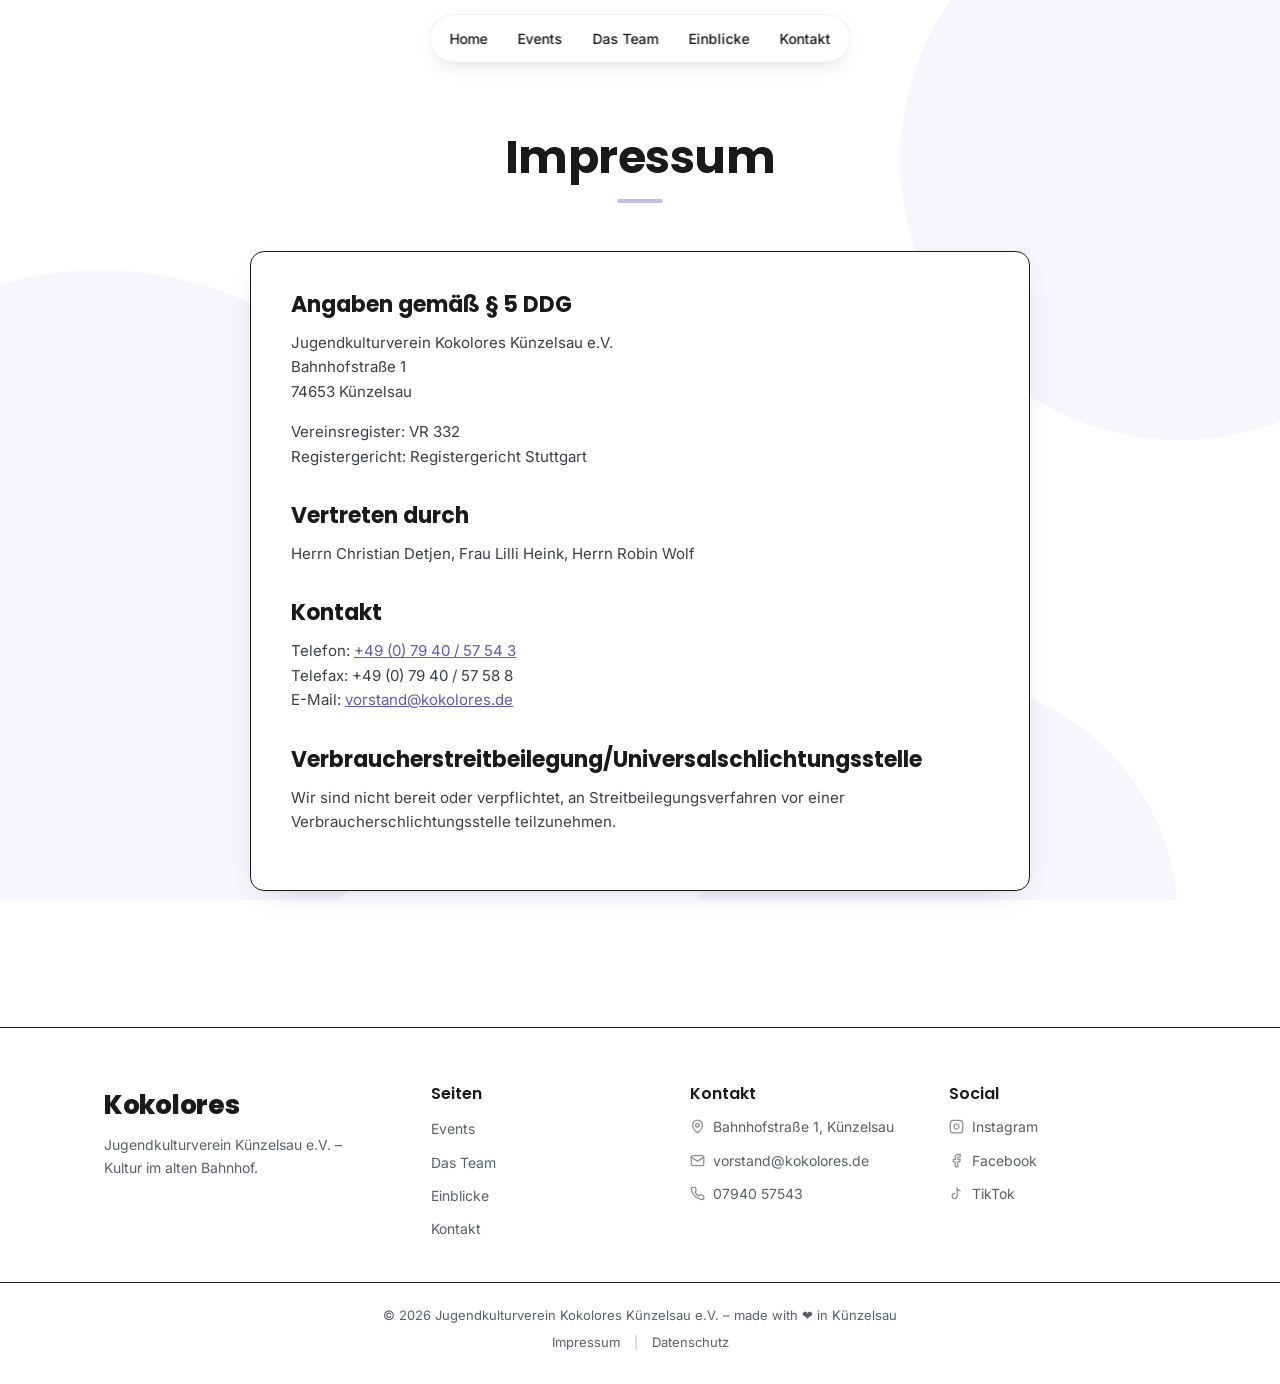
<file: kokolores/impressum.html>
<!doctype html>
<html lang="de">
<head>
  <meta charset="utf-8">
  <meta name="viewport" content="width=device-width, initial-scale=1">
  <title>Impressum – Kokolores Künzelsau</title>
  <meta name="description" content="Impressum des Jugendkulturvereins Kokolores Künzelsau e.V.">
  <meta name="theme-color" content="#6558b1">
  <link rel="icon" href="assets/img/favicon.png">
  <link rel="stylesheet" href="style.css">
</head>
<body>

<!-- SVG-Icons -->
<svg width="0" height="0" style="position:absolute" aria-hidden="true">
  <defs>
    <symbol id="i-cal" viewBox="0 0 24 24" fill="none" stroke="currentColor" stroke-width="2" stroke-linecap="round" stroke-linejoin="round"><rect x="3" y="4" width="18" height="18" rx="2"/><path d="M16 2v4M8 2v4M3 10h18"/></symbol>
    <symbol id="i-pin" viewBox="0 0 24 24" fill="none" stroke="currentColor" stroke-width="2" stroke-linecap="round" stroke-linejoin="round"><path d="M20 10c0 6-8 12-8 12s-8-6-8-12a8 8 0 0 1 16 0Z"/><circle cx="12" cy="10" r="3"/></symbol>
    <symbol id="i-mail" viewBox="0 0 24 24" fill="none" stroke="currentColor" stroke-width="2" stroke-linecap="round" stroke-linejoin="round"><rect x="2" y="4" width="20" height="16" rx="2"/><path d="m22 7-10 6L2 7"/></symbol>
    <symbol id="i-phone" viewBox="0 0 24 24" fill="none" stroke="currentColor" stroke-width="2" stroke-linecap="round" stroke-linejoin="round"><path d="M22 16.9v3a2 2 0 0 1-2.2 2 19.8 19.8 0 0 1-8.6-3.1 19.5 19.5 0 0 1-6-6A19.8 19.8 0 0 1 2.1 4.2 2 2 0 0 1 4.1 2h3a2 2 0 0 1 2 1.7c.1.9.4 1.8.7 2.7a2 2 0 0 1-.5 2.1L8 9.8a16 16 0 0 0 6 6l1.3-1.3a2 2 0 0 1 2.1-.4c.9.3 1.8.6 2.7.7a2 2 0 0 1 1.7 2Z"/></symbol>
    <symbol id="i-insta" viewBox="0 0 24 24" fill="none" stroke="currentColor" stroke-width="2" stroke-linecap="round" stroke-linejoin="round"><rect x="2" y="2" width="20" height="20" rx="5"/><path d="M16 11.4A4 4 0 1 1 12.6 8 4 4 0 0 1 16 11.4Z"/><path d="M17.5 6.5h.01"/></symbol>
    <symbol id="i-fb" viewBox="0 0 24 24" fill="none" stroke="currentColor" stroke-width="2" stroke-linecap="round" stroke-linejoin="round"><path d="M18 2h-3a5 5 0 0 0-5 5v3H7v4h3v8h4v-8h3l1-4h-4V7a1 1 0 0 1 1-1h3Z"/></symbol>
    <symbol id="i-tiktok" viewBox="0 0 24 24" fill="none" stroke="currentColor" stroke-width="2" stroke-linecap="round" stroke-linejoin="round"><path d="M9 12a4 4 0 1 0 4 4V3c.5 2.6 2.4 4.6 5 5"/></symbol>
    <symbol id="i-music" viewBox="0 0 24 24" fill="none" stroke="currentColor" stroke-width="2" stroke-linecap="round" stroke-linejoin="round"><path d="M9 18V5l12-2v13"/><circle cx="6" cy="18" r="3"/><circle cx="18" cy="16" r="3"/></symbol>
    <symbol id="i-mic" viewBox="0 0 24 24" fill="none" stroke="currentColor" stroke-width="2" stroke-linecap="round" stroke-linejoin="round"><path d="M12 2a3 3 0 0 0-3 3v7a3 3 0 0 0 6 0V5a3 3 0 0 0-3-3Z"/><path d="M19 10v2a7 7 0 0 1-14 0v-2M12 19v3"/></symbol>
    <symbol id="i-glass" viewBox="0 0 24 24" fill="none" stroke="currentColor" stroke-width="2" stroke-linecap="round" stroke-linejoin="round"><path d="M8 22h8M12 11v11M5 3h14l-7 8Z"/><path d="M7.5 6h9"/></symbol>
    <symbol id="i-wrench" viewBox="0 0 24 24" fill="none" stroke="currentColor" stroke-width="2" stroke-linecap="round" stroke-linejoin="round"><path d="M14.7 6.3a1 1 0 0 0 0 1.4l1.6 1.6a1 1 0 0 0 1.4 0l3.8-3.8a6 6 0 0 1-7.9 7.9l-6.9 6.9a2.1 2.1 0 0 1-3-3l6.9-6.9a6 6 0 0 1 7.9-7.9Z"/></symbol>
    <symbol id="i-left" viewBox="0 0 24 24" fill="none" stroke="currentColor" stroke-width="2.2" stroke-linecap="round" stroke-linejoin="round"><path d="m15 18-6-6 6-6"/></symbol>
    <symbol id="i-right" viewBox="0 0 24 24" fill="none" stroke="currentColor" stroke-width="2.2" stroke-linecap="round" stroke-linejoin="round"><path d="m9 18 6-6-6-6"/></symbol>
    <symbol id="i-x" viewBox="0 0 24 24" fill="none" stroke="currentColor" stroke-width="2.2" stroke-linecap="round" stroke-linejoin="round"><path d="M18 6 6 18M6 6l12 12"/></symbol>
    <symbol id="i-cam" viewBox="0 0 24 24" fill="none" stroke="currentColor" stroke-width="2" stroke-linecap="round" stroke-linejoin="round"><path d="M14.5 4h-5L7 7H4a2 2 0 0 0-2 2v9a2 2 0 0 0 2 2h16a2 2 0 0 0 2-2V9a2 2 0 0 0-2-2h-3Z"/><circle cx="12" cy="13" r="3"/></symbol>
    <symbol id="i-ticket" viewBox="0 0 24 24" fill="none" stroke="currentColor" stroke-width="2" stroke-linecap="round" stroke-linejoin="round"><path d="M2 9a3 3 0 0 1 0 6v2a2 2 0 0 0 2 2h16a2 2 0 0 0 2-2v-2a3 3 0 0 1 0-6V7a2 2 0 0 0-2-2H4a2 2 0 0 0-2 2Z"/><path d="M13 5v2M13 17v2M13 11v2"/></symbol>
    <symbol id="i-ext" viewBox="0 0 24 24" fill="none" stroke="currentColor" stroke-width="2" stroke-linecap="round" stroke-linejoin="round"><path d="M15 3h6v6M10 14 21 3M18 13v6a2 2 0 0 1-2 2H5a2 2 0 0 1-2-2V8a2 2 0 0 1 2-2h6"/></symbol>
    <symbol id="i-send" viewBox="0 0 24 24" fill="none" stroke="currentColor" stroke-width="2" stroke-linecap="round" stroke-linejoin="round"><path d="m22 2-7 20-4-9-9-4Z"/><path d="M22 2 11 13"/></symbol>
  </defs>
</svg>

<div class="blobs" aria-hidden="true"><span></span><span></span><span></span></div>

<nav class="nav" aria-label="Hauptnavigation">
  <a href="index.html">Home</a>
  <a href="index.html#events">Events</a>
  <a href="index.html#team">Das Team</a>
  <a href="index.html#einblicke">Einblicke</a>
  <a href="index.html#kontakt">Kontakt</a>
</nav>

<main>
  <section class="section first">
    <div class="wrap">
      <div class="section-head">
        <h1>Impressum</h1>
        <span class="bar"></span>
        
      </div>
      <div class="card legal">
        <h2>Angaben gemäß § 5 DDG</h2>
        <p>Jugendkulturverein Kokolores Künzelsau e.V.<br>Bahnhofstraße 1<br>74653 Künzelsau</p>
        <p>Vereinsregister: VR 332<br>Registergericht: Registergericht Stuttgart</p>
        <h2>Vertreten durch</h2>
        <p>Herrn Christian Detjen, Frau Lilli Heink, Herrn Robin Wolf</p>
        <h2>Kontakt</h2>
        <p>Telefon: <a href="tel:+49794057543">+49 (0) 79 40 / 57 54 3</a><br>Telefax: +49 (0) 79 40 / 57 58 8<br>E-Mail: <a href="mailto:vorstand@kokolores.de">vorstand@kokolores.de</a></p>
        <h2>Verbraucherstreitbeilegung/Universalschlichtungsstelle</h2>
        <p>Wir sind nicht bereit oder verpflichtet, an Streitbeilegungsverfahren vor einer Verbraucherschlichtungsstelle teilzunehmen.</p>
      </div>
    </div>
  </section>
</main>

<footer class="footer">
  <div class="wrap">
    <div class="footer-grid">
      <div>
        <div class="brand">Kokolores</div>
        <p>Jugendkulturverein Künzelsau e.V. – Kultur im alten Bahnhof.</p>
      </div>
      <div>
        <h4>Seiten</h4>
        <ul>
          <li><a href="index.html#events">Events</a></li>
          <li><a href="index.html#team">Das Team</a></li>
          <li><a href="index.html#einblicke">Einblicke</a></li>
          <li><a href="index.html#kontakt">Kontakt</a></li>
        </ul>
      </div>
      <div>
        <h4>Kontakt</h4>
        <ul>
          <li><span><svg><use href="#i-pin"/></svg>Bahnhofstraße 1, Künzelsau</span></li>
          <li><a href="mailto:vorstand@kokolores.de"><svg><use href="#i-mail"/></svg>vorstand@kokolores.de</a></li>
          <li><a href="tel:+49794057543"><svg><use href="#i-phone"/></svg>07940 57543</a></li>
        </ul>
      </div>
      <div>
        <h4>Social</h4>
        <ul>
          <li><a href="https://www.instagram.com/kokoloreskuen" target="_blank" rel="noopener"><svg><use href="#i-insta"/></svg>Instagram</a></li>
          <li><a href="https://www.facebook.com/kokoloreskuen" target="_blank" rel="noopener"><svg><use href="#i-fb"/></svg>Facebook</a></li>
          <li><a href="https://www.tiktok.com/@kokoloreskuen" target="_blank" rel="noopener"><svg><use href="#i-tiktok"/></svg>TikTok</a></li>
        </ul>
      </div>
    </div>
  </div>
  <div class="footer-bar">
    <div class="wrap">
      © <span id="year">2026</span> Jugendkulturverein Kokolores Künzelsau e.V. – made with ❤️ in Künzelsau
      <nav><a href="impressum.html">Impressum</a><span>|</span><a href="datenschutz.html">Datenschutz</a></nav>
    </div>
  </div>
</footer>

<script>document.getElementById("year").textContent = new Date().getFullYear();</script>
</body>
</html>
</file>
<file: kokolores/style.css>
/* Kokolores – Jugendkulturverein Künzelsau e.V. */

@font-face { font-family: "Poppins"; font-weight: 500; font-display: swap; src: url(assets/fonts/poppins-latin-500-normal.woff2) format("woff2"); }
@font-face { font-family: "Poppins"; font-weight: 600; font-display: swap; src: url(assets/fonts/poppins-latin-600-normal.woff2) format("woff2"); }
@font-face { font-family: "Poppins"; font-weight: 700; font-display: swap; src: url(assets/fonts/poppins-latin-700-normal.woff2) format("woff2"); }
@font-face { font-family: "Poppins"; font-weight: 800; font-display: swap; src: url(assets/fonts/poppins-latin-800-normal.woff2) format("woff2"); }
@font-face { font-family: "Inter"; font-weight: 400; font-display: swap; src: url(assets/fonts/inter-latin-400-normal.woff2) format("woff2"); }
@font-face { font-family: "Inter"; font-weight: 500; font-display: swap; src: url(assets/fonts/inter-latin-500-normal.woff2) format("woff2"); }
@font-face { font-family: "Inter"; font-weight: 600; font-display: swap; src: url(assets/fonts/inter-latin-600-normal.woff2) format("woff2"); }

:root {
  --ink: #1a1a1a;
  --muted: #5d5f66;
  --soft: #8a8c94;
  --bg: #ffffff;
  --bg-tint: #f7f6fc;
  --brand: #6558b1;        /* Kokolores-Lila aus dem Logo */
  --accent: #d9d4f0;       /* helles Lila für Flächen, Buttons, Icons */
  --accent-strong: #c5bde9;
  --line: #1a1a1a;
  --radius: 14px;
  --radius-sm: 10px;
  --shadow: 0 10px 30px -18px rgba(40, 30, 90, .35);
  --wrap: 1120px;
  --head: "Poppins", system-ui, sans-serif;
  --body: "Inter", system-ui, -apple-system, "Segoe UI", sans-serif;
}

*, *::before, *::after { box-sizing: border-box; }
html { scroll-behavior: smooth; scroll-padding-top: 90px; -webkit-text-size-adjust: 100%; }
body {
  margin: 0;
  font-family: var(--body);
  font-size: 16px;
  line-height: 1.65;
  color: var(--ink);
  background: var(--bg);
  overflow-x: hidden;
}
img { max-width: 100%; height: auto; display: block; }
a { color: inherit; }
h1, h2, h3, h4 { font-family: var(--head); line-height: 1.2; margin: 0; }
p { margin: 0 0 1em; }
:focus-visible { outline: 2px solid var(--brand); outline-offset: 3px; border-radius: 6px; }

.wrap { width: 100%; max-width: var(--wrap); margin: 0 auto; padding: 0 24px; }
.sr-only { position: absolute; width: 1px; height: 1px; overflow: hidden; clip: rect(0 0 0 0); white-space: nowrap; }

/* große, blasse Kreise im Hintergrund */
.blobs { position: fixed; inset: 0; z-index: -1; pointer-events: none; overflow: hidden; }
.blobs span { position: absolute; border-radius: 50%; background: var(--bg-tint); }
.blobs span:nth-child(1) { width: 720px; height: 720px; left: -260px; top: 30vh; }
.blobs span:nth-child(2) { width: 560px; height: 560px; right: -180px; top: -120px; }
.blobs span:nth-child(3) { width: 480px; height: 480px; right: 8vw; bottom: -260px; }

/* ---------- Navigation (schwebende Pille) ---------- */
.nav {
  position: fixed; top: 14px; left: 50%; transform: translateX(-50%);
  z-index: 50;
  display: flex; align-items: center; gap: 2px;
  padding: 5px;
  background: rgba(255, 255, 255, .72);
  backdrop-filter: blur(14px) saturate(1.4);
  -webkit-backdrop-filter: blur(14px) saturate(1.4);
  border: 1px solid rgba(26, 26, 26, .08);
  border-radius: 999px;
  box-shadow: 0 6px 24px -12px rgba(0, 0, 0, .25);
}
.nav a {
  font-family: var(--body); font-size: 14px; font-weight: 500;
  text-decoration: none; color: var(--ink);
  padding: 7px 14px; border-radius: 999px;
  transition: background .2s;
  white-space: nowrap;
}
.nav a:hover { background: rgba(217, 212, 240, .55); }
.nav a.is-active { background: var(--accent); }
.nav .nav-home { display: none; }

@media (max-width: 640px) {
  .nav { top: 10px; max-width: calc(100vw - 20px); overflow-x: auto; scrollbar-width: none; }
  .nav::-webkit-scrollbar { display: none; }
  .nav a { font-size: 13px; padding: 7px 11px; }
}

/* ---------- Hero ---------- */
.hero {
  position: relative;
  height: min(78vh, 760px); min-height: 440px;
  background: #111 url(assets/img/hero.jpg) center 35% / cover no-repeat;
}
.hero::after {
  content: ""; position: absolute; inset: 0;
  background: linear-gradient(180deg, rgba(0,0,0,.15) 0%, rgba(0,0,0,0) 40%, rgba(0,0,0,.35) 100%);
}
.hero-badge {
  position: absolute; left: 50%; bottom: 0; transform: translate(-50%, 50%);
  z-index: 2;
  width: 340px; padding: 10px;
  background: #fff; border: 2px solid var(--ink); border-radius: 22px;
  box-shadow: 0 18px 40px -20px rgba(40, 30, 90, .55);
}
.hero-badge .inner { background: var(--brand); border: 1.5px solid var(--ink); border-radius: 14px; overflow: hidden; }
.hero-badge img { width: 100%; }

@media (max-width: 640px) {
  .hero { height: 58vh; min-height: 360px; }
  .hero-badge { width: 250px; padding: 8px; border-radius: 18px; }
  .hero-badge .inner { border-radius: 11px; }
}

/* ---------- Sections ---------- */
.section { padding: 96px 0; }
.section.first { padding-top: 130px; }
.section-head { text-align: center; max-width: 640px; margin: 0 auto 48px; }
.section-head h1, .section-head h2 { font-size: clamp(32px, 4.4vw, 46px); font-weight: 700; letter-spacing: -.01em; }
.section-head .bar { display: block; width: 46px; height: 4px; border-radius: 4px; background: var(--accent-strong); margin: 14px auto 18px; }
.section-head p { color: var(--muted); font-size: 17px; margin: 0; }
.kicker { font-family: var(--head); font-weight: 600; font-size: 13px; letter-spacing: .14em; text-transform: uppercase; color: var(--brand); margin-bottom: 10px; }

@media (max-width: 640px) {
  .section { padding: 72px 0; }
  .section.first { padding-top: 120px; }
}

/* ---------- Buttons ---------- */
.btn {
  display: inline-flex; align-items: center; gap: 8px;
  font-family: var(--body); font-weight: 600; font-size: 15px;
  text-decoration: none; color: var(--ink);
  padding: 10px 20px; border-radius: 999px;
  background: var(--accent); border: 1.5px solid var(--line);
  box-shadow: 0 3px 0 0 var(--line);
  transition: transform .12s, box-shadow .12s, background .2s;
  cursor: pointer;
}
.btn:hover { background: var(--accent-strong); }
.btn:active { transform: translateY(3px); box-shadow: 0 0 0 0 var(--line); }
.btn.ghost { background: #fff; }
.btn svg { width: 17px; height: 17px; }
.btn-row { display: flex; gap: 14px; justify-content: center; flex-wrap: wrap; }

/* ---------- Karten ---------- */
.card {
  background: #fff;
  border: 1.5px solid var(--line);
  border-radius: var(--radius);
  box-shadow: var(--shadow);
}
.icon-box {
  width: 42px; height: 42px; border-radius: 10px;
  background: var(--accent); border: 1.5px solid var(--line);
  display: grid; place-items: center; flex: none;
}
.icon-box svg { width: 20px; height: 20px; }

/* ---------- Willkommen / Über uns ---------- */
.intro-lead { font-size: 18px; color: var(--muted); }
.photo-row {
  display: grid; grid-template-columns: repeat(3, 1fr); gap: 20px;
  max-width: 860px; margin: 44px auto 0;
}
.photo-row figure { margin: 0; }
.photo-row img {
  width: 100%; aspect-ratio: 4 / 5; object-fit: cover;
  border: 1.5px solid var(--line); border-radius: var(--radius);
  box-shadow: var(--shadow);
}
.photo-row figcaption { font-size: 13px; color: var(--soft); margin-top: 8px; text-align: center; }
.photo-row figure:nth-child(2) { transform: translateY(26px); }
@media (max-width: 640px) {
  .photo-row { grid-template-columns: 1fr 1fr; gap: 12px; }
  .photo-row figure:nth-child(2) { transform: none; }
  .photo-row figure:nth-child(3) { grid-column: span 2; }
  .photo-row figure:nth-child(3) img { aspect-ratio: 16 / 10; }
}

.split {
  display: grid; grid-template-columns: 1fr 1fr; gap: 56px; align-items: center;
}
.split img {
  width: 100%; aspect-ratio: 4 / 3; object-fit: cover;
  border: 1.5px solid var(--line); border-radius: var(--radius);
  box-shadow: var(--shadow);
}
.split h2 { font-size: clamp(26px, 3vw, 34px); margin-bottom: 18px; }
.split p { color: var(--muted); }
@media (max-width: 820px) { .split { grid-template-columns: 1fr; gap: 32px; } }

.features { display: grid; grid-template-columns: repeat(4, 1fr); gap: 18px; margin-top: 72px; }
.feature { padding: 22px; }
.feature h3 { font-size: 18px; font-weight: 600; margin: 16px 0 6px; }
.feature p { font-size: 14px; color: var(--muted); margin: 0; }
@media (max-width: 900px) { .features { grid-template-columns: 1fr 1fr; } }
@media (max-width: 480px) { .features { grid-template-columns: 1fr; } }

/* ---------- Events ---------- */
.events { display: grid; gap: 18px; max-width: 860px; margin: 0 auto; }
.event {
  display: grid; grid-template-columns: 104px 1fr auto; gap: 26px; align-items: center;
  padding: 22px 26px;
}
.event-date {
  text-align: center; border: 1.5px solid var(--line); border-radius: var(--radius-sm);
  overflow: hidden; background: #fff;
}
.event-date .m { display: block; background: var(--accent); border-bottom: 1.5px solid var(--line); font-family: var(--head); font-weight: 600; font-size: 12px; letter-spacing: .12em; text-transform: uppercase; padding: 4px 0; }
.event-date .d { display: block; font-family: var(--head); font-weight: 700; font-size: 34px; line-height: 1.1; padding: 6px 0 0; }
.event-date .y { display: block; font-size: 12px; color: var(--soft); padding-bottom: 6px; }
.event h3 { font-size: 21px; font-weight: 600; margin-bottom: 4px; }
.event p { margin: 0; color: var(--muted); }
.event .meta { display: flex; flex-wrap: wrap; gap: 8px; margin-top: 10px; }
.tag {
  display: inline-flex; align-items: center; gap: 6px;
  font-size: 13px; font-weight: 500;
  padding: 3px 11px; border-radius: 999px;
  border: 1px solid rgba(26,26,26,.25); background: var(--bg-tint);
}
.tag.hot { background: var(--accent); border-color: var(--line); }
.tag svg { width: 14px; height: 14px; }
.event .btn { font-size: 14px; padding: 8px 16px; }
.event.is-next { border-width: 2px; }
.event.is-past { display: none; }
.events-empty { text-align: center; padding: 40px 24px; color: var(--muted); }
.events-empty[hidden] { display: none; }
@media (max-width: 680px) {
  .event { grid-template-columns: 76px 1fr; gap: 18px; padding: 18px; align-items: start; }
  .event-date .d { font-size: 26px; }
  .event > .btn, .event > .event-action { grid-column: 1 / -1; justify-self: start; }
}

.insta-card { text-align: center; padding: 40px 24px; max-width: 860px; margin: 28px auto 0; }
.insta-card .icon-box { margin: 0 auto 16px; width: 50px; height: 50px; }
.insta-card h3 { font-size: 24px; margin-bottom: 8px; }
.insta-card p { color: var(--muted); max-width: 420px; margin: 0 auto 20px; }

/* ---------- Team ---------- */
.team-wrap { position: relative; }
.team-track {
  display: grid; grid-auto-flow: column; grid-auto-columns: calc((100% - 3 * 20px) / 4);
  gap: 20px; overflow-x: auto; scroll-snap-type: x mandatory;
  padding: 6px 2px 26px; scrollbar-width: none;
}
.team-track::-webkit-scrollbar { display: none; }
.member { scroll-snap-align: start; overflow: hidden; }
.member img { width: 100%; aspect-ratio: 1; object-fit: cover; border-bottom: 1.5px solid var(--line); }
.member .txt { padding: 16px 14px 18px; text-align: center; }
.member h3 { font-size: 18px; font-weight: 600; }
.member span { font-size: 14px; color: var(--soft); }
.team-btn {
  position: absolute; top: 38%; z-index: 2;
  width: 40px; height: 40px; border-radius: 50%;
  border: 1.5px solid var(--line); background: #fff;
  display: grid; place-items: center; cursor: pointer;
  box-shadow: var(--shadow);
}
.team-btn:hover { background: var(--accent); }
.team-btn svg { width: 18px; height: 18px; }
.team-btn.prev { left: -58px; }
.team-btn.next { right: -58px; }
.dots { display: flex; justify-content: center; gap: 7px; }
.dots button { width: 8px; height: 8px; border-radius: 50%; border: 0; padding: 0; background: #d5d6dc; cursor: pointer; }
.dots button.on { background: var(--brand); width: 22px; border-radius: 6px; }
@media (max-width: 1240px) { .team-btn.prev { left: -8px; } .team-btn.next { right: -8px; } }
@media (max-width: 900px) { .team-track { grid-auto-columns: calc((100% - 2 * 20px) / 3); } }
@media (max-width: 640px) { .team-track { grid-auto-columns: 72%; gap: 14px; } .team-btn { display: none; } }

.vorstand { margin-top: 56px; }
.vorstand figure { margin: 0; }
.vorstand img { width: 100%; aspect-ratio: 16 / 9; object-fit: cover; border: 1.5px solid var(--line); border-radius: var(--radius); box-shadow: var(--shadow); }
.vorstand figcaption { margin-top: 14px; text-align: center; font-family: var(--head); font-weight: 600; }
.vorstand figcaption small { display: block; font-family: var(--body); font-weight: 400; color: var(--soft); font-size: 14px; }

/* ---------- Einblicke ---------- */
.posts { display: grid; gap: 88px; }
.post { display: grid; grid-template-columns: 5fr 6fr; gap: 48px; align-items: center; }
.post:nth-child(even) .post-text { order: 2; }
.post-date {
  display: inline-flex; align-items: baseline; gap: 8px;
  font-family: var(--head); margin-bottom: 14px;
}
.post-date b { font-size: 40px; font-weight: 800; line-height: 1; }
.post-date span { font-size: 14px; font-weight: 600; letter-spacing: .12em; text-transform: uppercase; color: var(--brand); }
.post h3 { font-size: clamp(24px, 2.6vw, 30px); margin-bottom: 6px; }
.post .sub { font-weight: 600; margin-bottom: 14px; }
.post p { color: var(--muted); }
.post .credit { font-size: 13px; color: var(--soft); display: flex; align-items: center; gap: 6px; margin-top: 16px; }
.post .credit svg { width: 15px; height: 15px; }
.gallery { display: grid; grid-template-columns: repeat(3, 1fr); gap: 12px; }
.gallery button {
  padding: 0; border: 1.5px solid var(--line); border-radius: var(--radius-sm);
  overflow: hidden; cursor: zoom-in; background: #000; box-shadow: var(--shadow);
}
.gallery img { width: 100%; aspect-ratio: 4 / 3; object-fit: cover; transition: transform .4s ease, opacity .3s; }
.gallery button:hover img { transform: scale(1.04); opacity: .92; }
.gallery button:first-child { grid-column: 1 / -1; }
.gallery button:first-child img { aspect-ratio: 16 / 9; }
@media (max-width: 820px) {
  .post { grid-template-columns: 1fr; gap: 26px; }
  .post:nth-child(even) .post-text { order: 0; }
}

/* Lightbox */
.lightbox {
  position: fixed; inset: 0; z-index: 100;
  background: rgba(14, 12, 24, .92);
  display: none; align-items: center; justify-content: center;
  padding: 60px 16px;
}
.lightbox.open { display: flex; }
.lightbox img { max-width: min(1200px, 100%); max-height: 100%; object-fit: contain; border-radius: 8px; }
.lightbox button {
  position: absolute; width: 46px; height: 46px; border-radius: 50%;
  border: 1.5px solid #fff; background: rgba(255,255,255,.08); color: #fff;
  display: grid; place-items: center; cursor: pointer;
}
.lightbox button:hover { background: rgba(255,255,255,.2); }
.lightbox button svg { width: 20px; height: 20px; }
.lb-close { top: 16px; right: 16px; }
.lb-prev { left: 16px; top: 50%; transform: translateY(-50%); }
.lb-next { right: 16px; top: 50%; transform: translateY(-50%); }
.lb-count { position: absolute; bottom: 18px; left: 0; right: 0; text-align: center; color: rgba(255,255,255,.75); font-size: 14px; }
@media (max-width: 640px) { .lb-prev, .lb-next { top: auto; bottom: 10px; transform: none; } }

/* ---------- Kontakt ---------- */
.contact { display: grid; grid-template-columns: 1fr 1.15fr; gap: 48px; align-items: start; }
.contact h3 { font-size: 26px; margin-bottom: 12px; }
.contact-intro { color: var(--muted); }
.contact-list { list-style: none; margin: 26px 0 0; padding: 0; display: grid; gap: 16px; }
.contact-list li { display: flex; gap: 14px; align-items: center; }
.contact-list b { display: block; font-weight: 600; font-size: 15px; }
.contact-list a, .contact-list span { color: var(--muted); font-size: 14px; text-decoration: none; }
.contact-list a:hover { color: var(--brand); text-decoration: underline; }
.contact-photo { margin-top: 30px; }
.contact-photo img { width: 100%; aspect-ratio: 4 / 3; object-fit: cover; border: 1.5px solid var(--line); border-radius: var(--radius); box-shadow: var(--shadow); }

.form { padding: 28px; }
.field { margin-bottom: 16px; }
.field label { display: block; font-size: 14px; font-weight: 600; margin-bottom: 6px; }
.field input, .field textarea, .field select {
  width: 100%; font: inherit; font-size: 15px; color: var(--ink);
  padding: 10px 14px; border: 1.5px solid var(--line); border-radius: var(--radius-sm);
  background: #fff;
}
.field textarea { min-height: 140px; resize: vertical; }
.field input:focus, .field textarea:focus, .field select:focus { outline: none; box-shadow: 0 0 0 3px var(--accent); }
.field .err { display: none; color: #b42318; font-size: 13px; margin-top: 4px; }
.field.invalid input, .field.invalid textarea { border-color: #b42318; }
.field.invalid .err { display: block; }
.field .check { font-weight: 400; display: flex; gap: 10px; align-items: flex-start; font-size: 13px; color: var(--muted); line-height: 1.5; }
.check input { width: 18px; height: 18px; margin-top: 1px; accent-color: var(--brand); flex: none; }
.form .hint { font-size: 12px; color: var(--soft); margin: 14px 0 18px; }
.form-ok { display: none; margin-top: 16px; padding: 12px 14px; border-radius: var(--radius-sm); background: var(--accent); border: 1.5px solid var(--line); font-size: 14px; }
.form-ok.show { display: block; }
@media (max-width: 860px) { .contact { grid-template-columns: 1fr; } }

/* Karte (erst nach Zustimmung) */
.map { margin-top: 64px; }
.map h3 { font-size: 22px; margin-bottom: 4px; }
.map .addr { color: var(--muted); margin-bottom: 18px; }
.map-box { position: relative; overflow: hidden; height: clamp(320px, 38vw, 440px); background: var(--bg-tint); }
.map-box iframe { position: absolute; inset: 0; width: 100%; height: 100%; border: 0; }
.map-consent { position: absolute; inset: 0; display: grid; place-items: center; text-align: center; padding: 24px; }
.map-consent div { max-width: 460px; }
.map-consent p { font-size: 14px; color: var(--muted); }

/* ---------- Footer ---------- */
.footer { border-top: 1.5px solid var(--line); background: rgba(255,255,255,.6); margin-top: 40px; }
.footer-grid { display: grid; grid-template-columns: 1.3fr 1fr 1fr 1fr; gap: 32px; padding: 56px 0 40px; }
.footer .brand { font-family: var(--head); font-weight: 800; font-size: 26px; letter-spacing: -.01em; }
.footer .brand + p { color: var(--muted); font-size: 14px; margin-top: 6px; max-width: 260px; }
.footer h4 { font-size: 16px; font-weight: 600; margin-bottom: 12px; }
.footer ul { list-style: none; margin: 0; padding: 0; display: grid; gap: 7px; }
.footer li a, .footer li span { color: var(--muted); font-size: 14px; text-decoration: none; display: inline-flex; align-items: center; gap: 8px; }
.footer li a:hover { color: var(--ink); text-decoration: underline; }
.footer li svg { width: 15px; height: 15px; opacity: .7; }
.footer-bar { border-top: 1.5px solid var(--line); padding: 22px 0 30px; text-align: center; font-size: 13px; color: var(--muted); }
.footer-bar nav { margin-top: 6px; display: flex; gap: 14px; justify-content: center; }
.footer-bar nav a { text-decoration: none; }
.footer-bar nav a:hover { text-decoration: underline; }
.footer-bar nav span { opacity: .4; }
@media (max-width: 820px) { .footer-grid { grid-template-columns: 1fr 1fr; } }
@media (max-width: 480px) { .footer-grid { grid-template-columns: 1fr; } }

/* ---------- Rechtstexte ---------- */
.legal { max-width: 780px; margin: 0 auto; }
.legal.card { padding: 40px; }
.legal h2 { font-size: 22px; margin: 34px 0 12px; overflow-wrap: anywhere; hyphens: auto; }
.legal h2:first-child { margin-top: 0; }
.legal p, .legal li { color: #3c3e44; font-size: 15px; }
.legal ul { padding-left: 20px; }
.legal a { color: var(--brand); word-break: break-word; }
@media (max-width: 640px) { .legal.card { padding: 24px 20px; } }

/* sanftes Einblenden */
.reveal { opacity: 0; transform: translateY(18px); transition: opacity .7s ease, transform .7s ease; }
.reveal.in { opacity: 1; transform: none; }
@media (prefers-reduced-motion: reduce) {
  html { scroll-behavior: auto; }
  .reveal { opacity: 1; transform: none; transition: none; }
}
</file>
